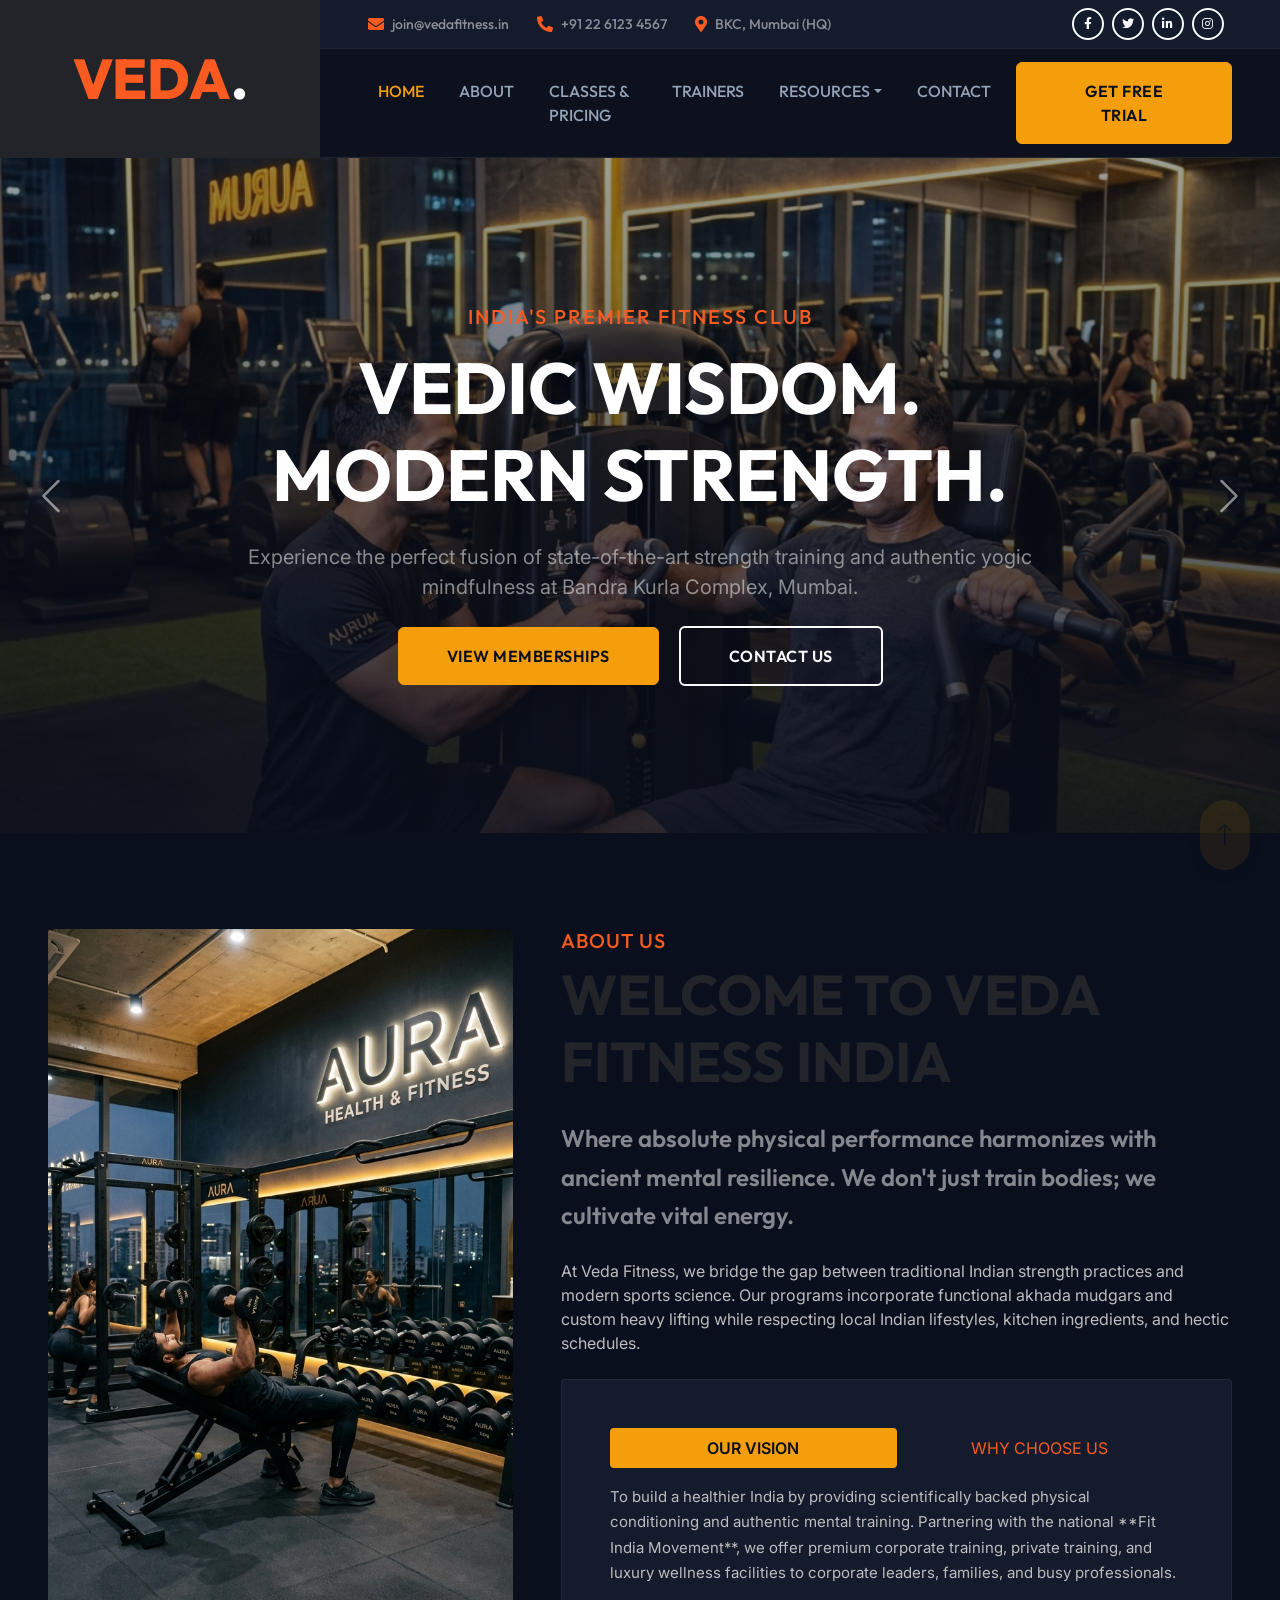
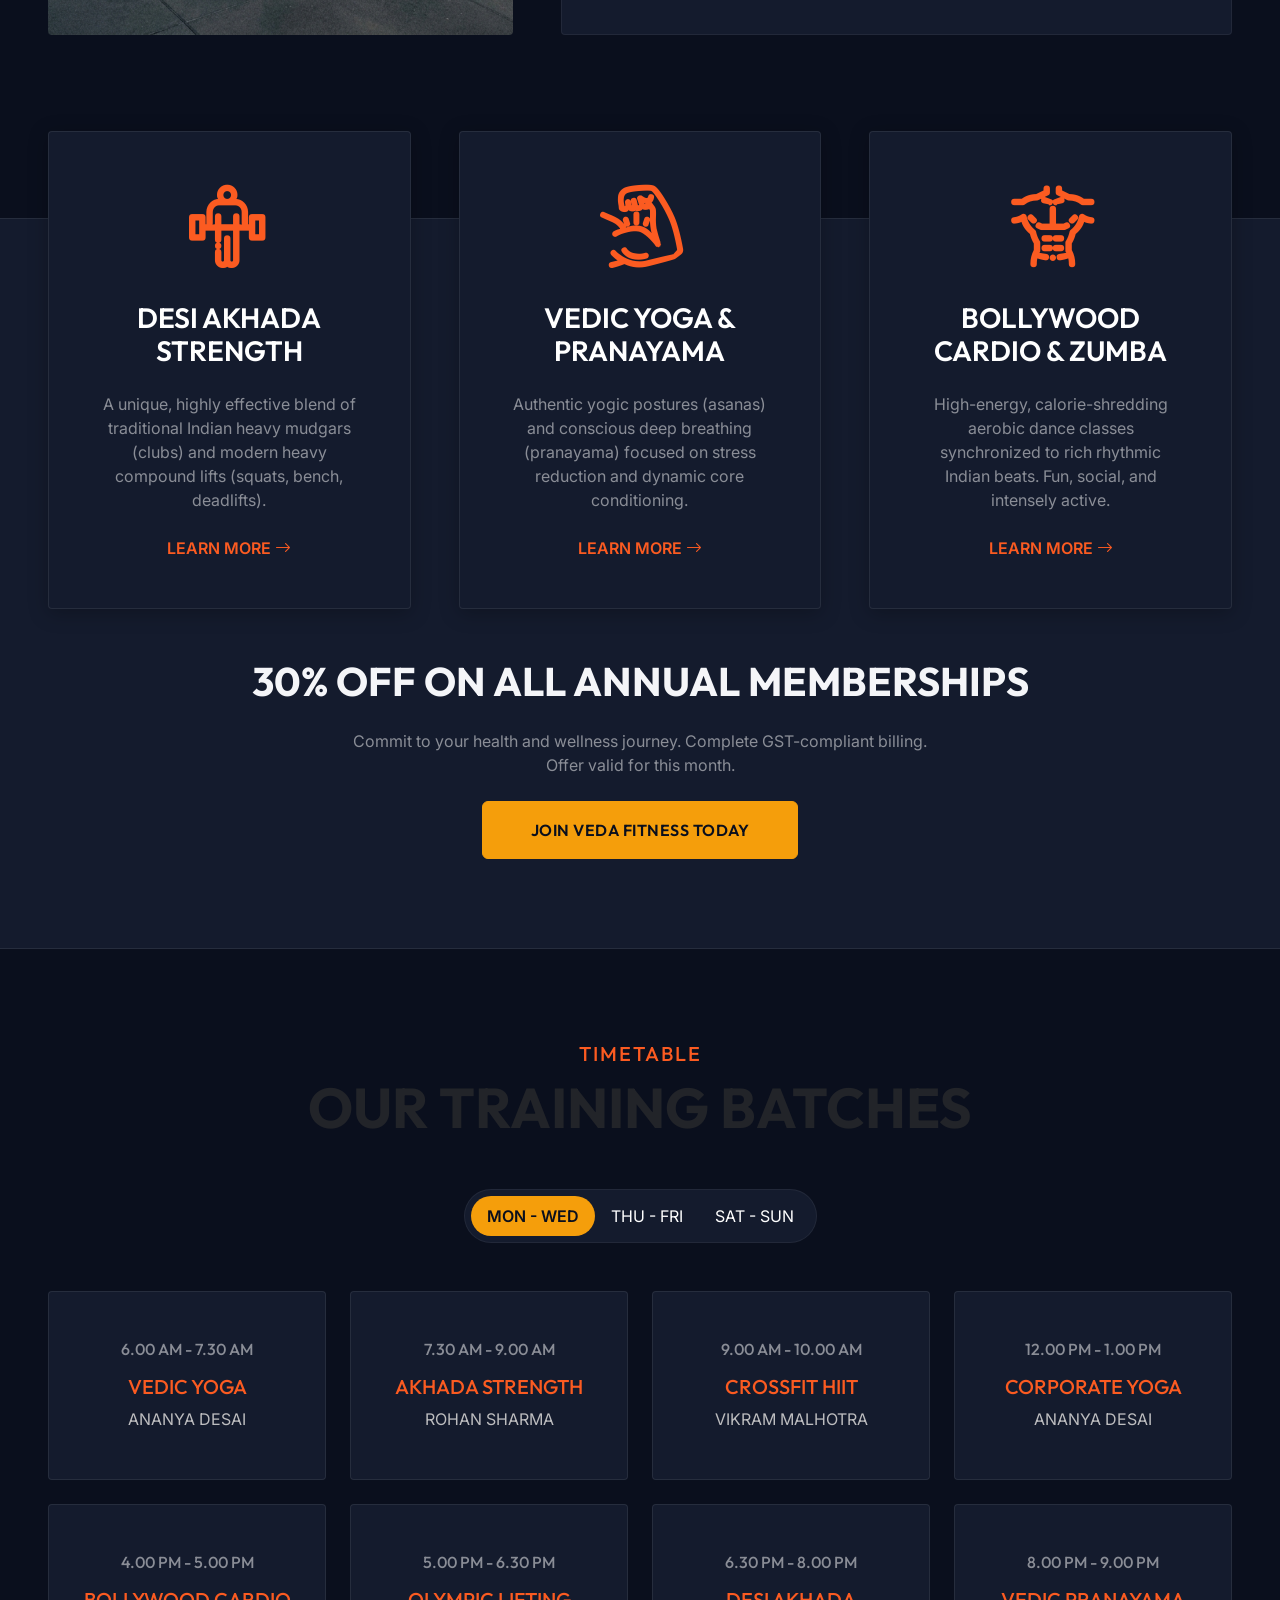
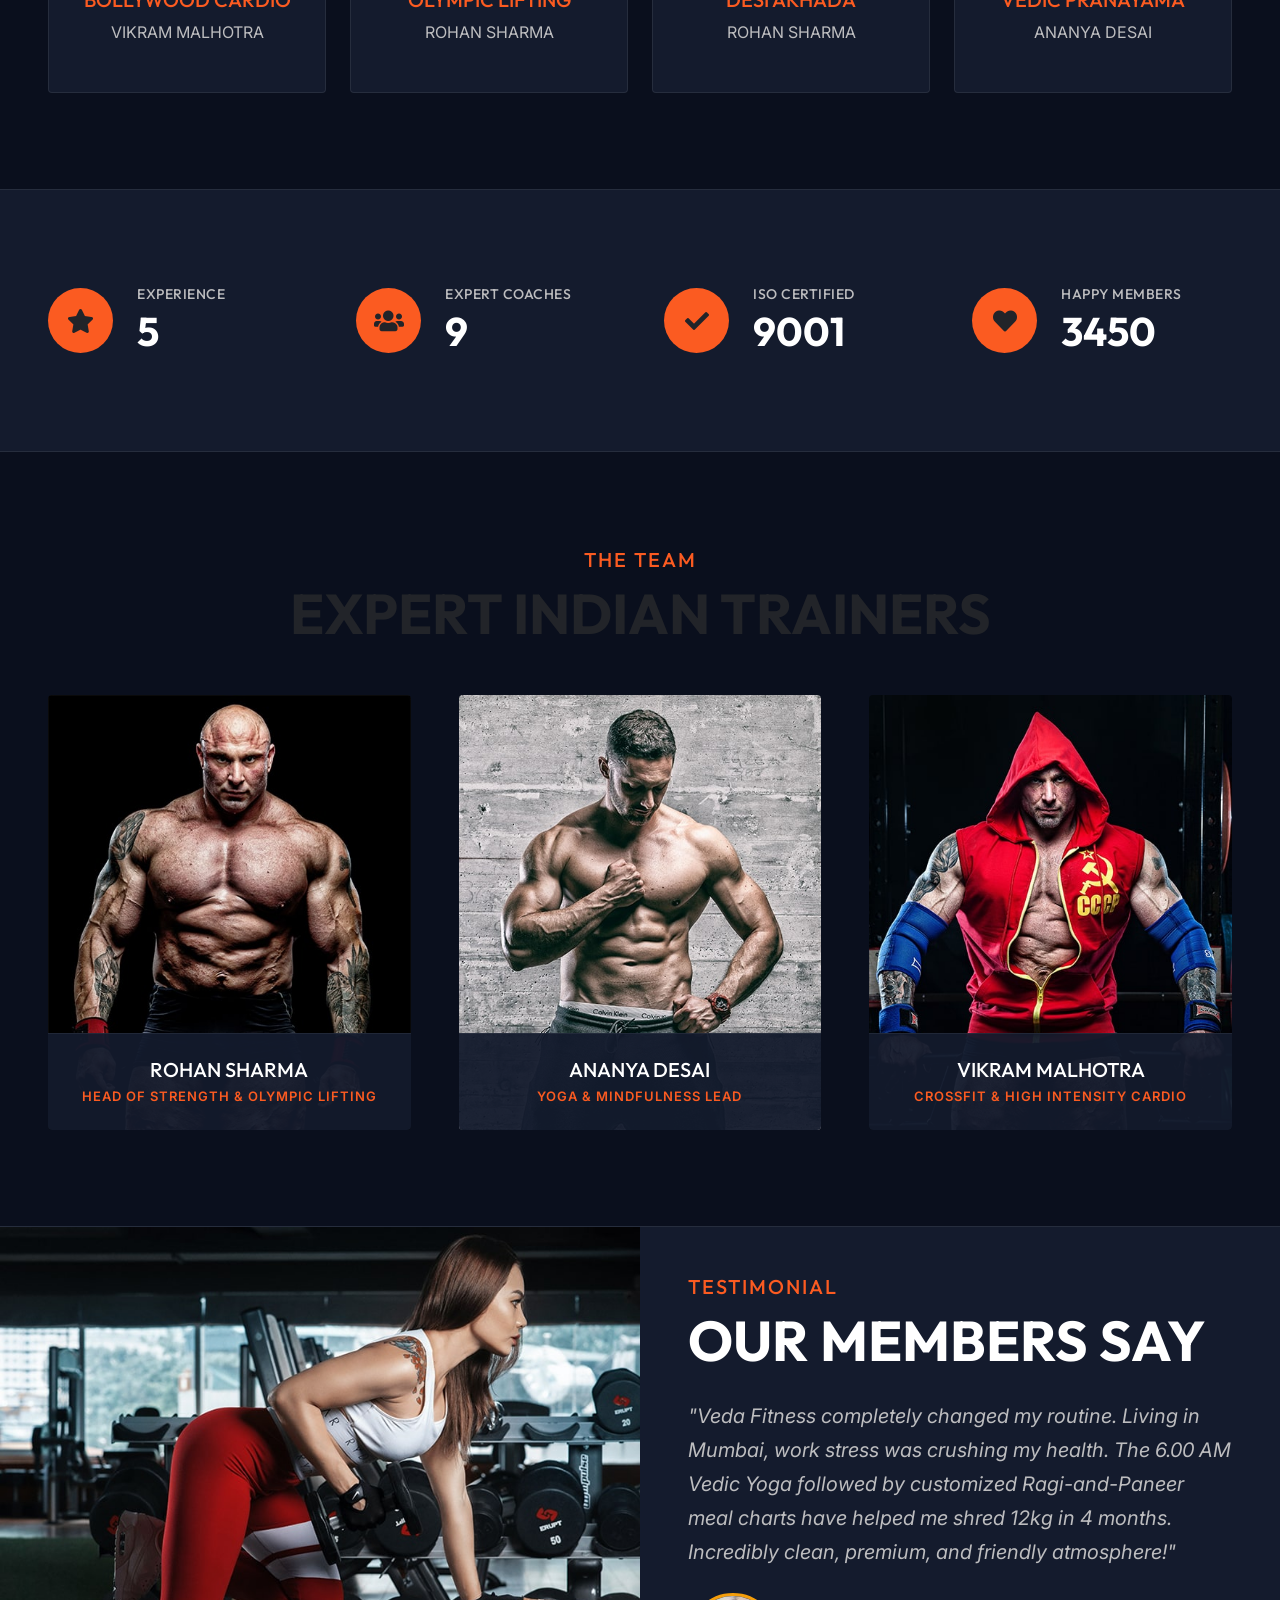
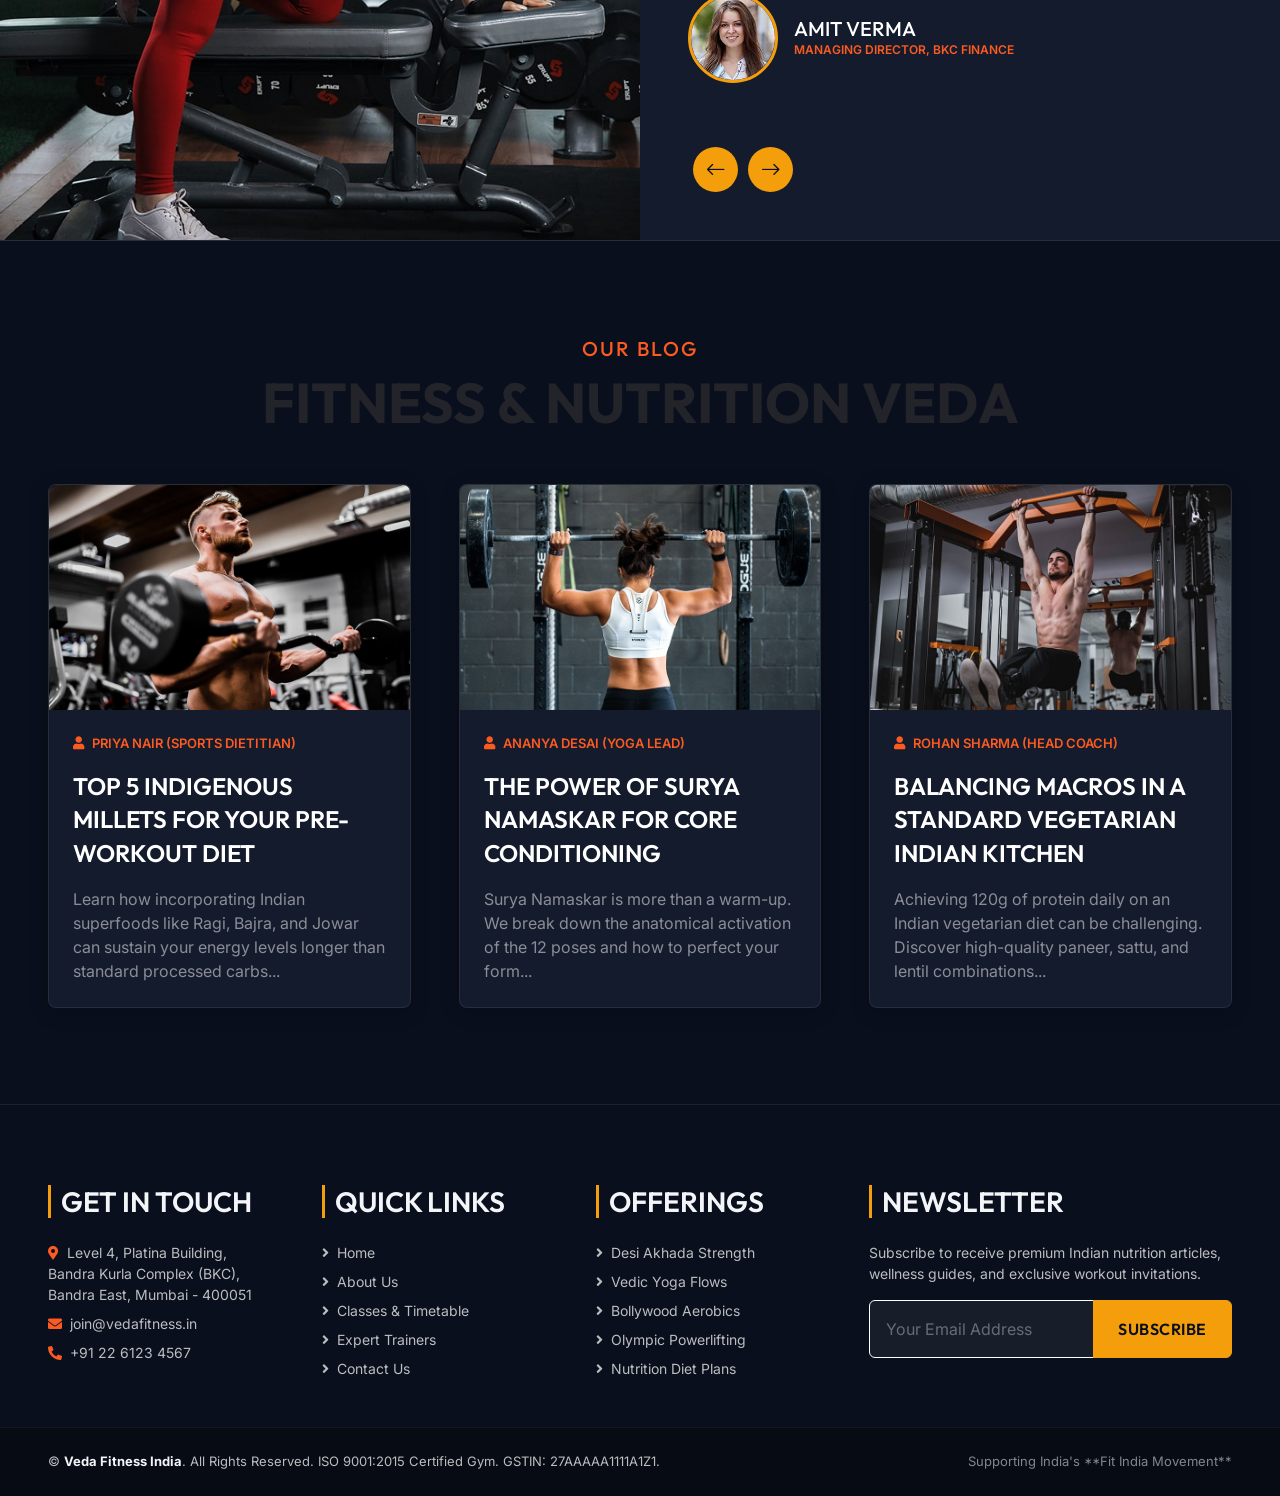
<file: index.html>
<!DOCTYPE html>
<html lang="en">

<head>
    <meta charset="utf-8">
    <title>Veda Fitness India - Premium Gym & Yoga Center BKC Mumbai</title>
    <meta content="width=device-width, initial-scale=1.0" name="viewport">
    <meta content="Veda Fitness, premium gym BKC Mumbai, Indiranagar Bangalore gym, luxury fitness club India, GST billing gym, ISO certified fitness, Indian diet plan, Akhada strength training, Vedic yoga, corporate wellness India" name="keywords">
    <meta content="Experience Veda Fitness India—Bandra Kurla Complex (BKC), Mumbai's premier luxury fitness club. Blending state-of-the-art powerlifting, high-energy Bollywood cardio, and Vedic yoga with home-style Indian diet coaching. ISO 9001:2015 certified." name="description">

    <!-- Favicon -->
    <link href="img/favicon.ico" rel="icon">

    <!-- Google Web Fonts -->
    <link rel="preconnect" href="https://fonts.gstatic.com">
    <link href="https://fonts.googleapis.com/css2?family=Inter:wght@300;400;500;600;700&family=Outfit:wght@400;500;600;700;800;900&display=swap" rel="stylesheet"> 

    <!-- Icon Font Stylesheet -->
    <link href="https://cdnjs.cloudflare.com/ajax/libs/font-awesome/5.15.0/css/all.min.css" rel="stylesheet">
    <link href="https://cdn.jsdelivr.net/npm/bootstrap-icons@1.4.1/font/bootstrap-icons.css" rel="stylesheet">
    <link href="lib/flaticon/font/flaticon.css" rel="stylesheet">

    <!-- Libraries Stylesheet -->
    <link href="lib/owlcarousel/assets/owl.carousel.min.css" rel="stylesheet">

    <!-- Customized Bootstrap Stylesheet -->
    <link href="css/bootstrap.min.css" rel="stylesheet">

    <!-- Template Stylesheet -->
    <link href="css/style.css" rel="stylesheet">
</head>

<body>
    <!-- Header Start -->
    <div class="container-fluid bg-dark px-0">
        <div class="row gx-0">
            <div class="col-lg-3 bg-dark d-none d-lg-block">
                <a href="index.html" class="navbar-brand w-100 h-100 m-0 p-0 d-flex align-items-center justify-content-center">
                    <h1 class="m-0 display-4 text-primary text-uppercase">Veda<span style="color: #FFFFFF;">.</span></h1>
                </a>
            </div>
            <div class="col-lg-9">
                <div class="row gx-0 bg-secondary d-none d-lg-flex" style="background-color: #141B2D !important; border-bottom: 1px solid rgba(255,255,255,0.05);">
                    <div class="col-lg-7 px-5 text-start">
                        <div class="h-100 d-inline-flex align-items-center py-2 me-4">
                            <i class="fa fa-envelope text-primary me-2"></i>
                            <h6 class="mb-0 text-white-50" style="font-size: 14px;">join@vedafitness.in</h6>
                        </div>
                        <div class="h-100 d-inline-flex align-items-center py-2 me-4">
                            <i class="fa fa-phone-alt text-primary me-2"></i>
                            <h6 class="mb-0 text-white-50" style="font-size: 14px;">+91 22 6123 4567</h6>
                        </div>
                        <div class="h-100 d-inline-flex align-items-center py-2">
                            <i class="fa fa-map-marker-alt text-primary me-2"></i>
                            <h6 class="mb-0 text-white-50" style="font-size: 14px;">BKC, Mumbai (HQ)</h6>
                        </div>
                    </div>
                    <div class="col-lg-5 px-5 text-end">
                        <div class="d-inline-flex align-items-center py-2">
                            <a class="btn btn-light btn-square rounded-circle me-2" href="" style="width: 32px; height: 32px; font-size: 12px;">
                                <i class="fab fa-facebook-f"></i>
                            </a>
                            <a class="btn btn-light btn-square rounded-circle me-2" href="" style="width: 32px; height: 32px; font-size: 12px;">
                                <i class="fab fa-twitter"></i>
                            </a>
                            <a class="btn btn-light btn-square rounded-circle me-2" href="" style="width: 32px; height: 32px; font-size: 12px;">
                                <i class="fab fa-linkedin-in"></i>
                            </a>
                            <a class="btn btn-light btn-square rounded-circle me-2" href="" style="width: 32px; height: 32px; font-size: 12px;">
                                <i class="fab fa-instagram"></i>
                            </a>
                        </div>
                    </div>
                </div>
                <nav class="navbar navbar-expand-lg bg-dark navbar-dark p-3 p-lg-0 px-lg-5">
                    <a href="index.html" class="navbar-brand d-block d-lg-none">
                        <h1 class="m-0 display-4 text-primary text-uppercase">Veda<span style="color: #FFFFFF;">.</span></h1>
                    </a>
                    <button type="button" class="navbar-toggler" data-bs-toggle="collapse" data-bs-target="#navbarCollapse">
                        <span class="navbar-toggler-icon"></span>
                    </button>
                    <div class="collapse navbar-collapse justify-content-between" id="navbarCollapse">
                        <div class="navbar-nav mr-auto py-0">
                            <a href="index.html" class="nav-item nav-link active">Home</a>
                            <a href="about.html" class="nav-item nav-link">About</a>
                            <a href="class.html" class="nav-item nav-link">Classes & Pricing</a>
                            <a href="team.html" class="nav-item nav-link">Trainers</a>
                            <div class="nav-item dropdown">
                                <a href="#" class="nav-link dropdown-toggle" data-bs-toggle="dropdown">Resources</a>
                                <div class="dropdown-menu rounded-0 m-0" style="background-color: #141B2D; border: 1px solid rgba(255,255,255,0.08);">
                                    <a href="blog.html" class="dropdown-item text-white-50">Fitness Blog</a>
                                    <a href="testimonial.html" class="dropdown-item text-white-50">Success Stories</a>
                                </div>
                            </div>
                            <a href="contact.html" class="nav-item nav-link">Contact</a>
                        </div>
                        <a href="contact.html" class="btn btn-primary py-md-3 px-md-5 d-none d-lg-block">Get Free Trial</a>
                    </div>
                </nav>
            </div>
        </div>
    </div>
    <!-- Header End -->


    <!-- Carousel Start -->
    <div class="container-fluid p-0 mb-5">
        <div id="header-carousel" class="carousel slide" data-bs-ride="carousel">
            <div class="carousel-inner">
                <div class="carousel-item active">
                    <img class="w-100" src="img/carousel-1.png" alt="Veda Fitness Mumbai Gym">
                    <div class="carousel-caption d-flex flex-column align-items-center justify-content-center">
                        <div class="p-3" style="max-width: 900px;">
                            <h5 class="text-primary text-uppercase mb-3" style="letter-spacing: 2px; font-weight: 600;">India's Premier Fitness Club</h5>
                            <h1 class="display-2 text-white text-uppercase mb-md-4" style="font-weight: 900;">Vedic Wisdom. Modern Strength.</h1>
                            <p class="text-white-50 fs-5 mb-4 d-none d-md-block">Experience the perfect fusion of state-of-the-art strength training and authentic yogic mindfulness at Bandra Kurla Complex, Mumbai.</p>
                            <a href="class.html" class="btn btn-primary py-md-3 px-md-5 me-3">View Memberships</a>
                            <a href="contact.html" class="btn btn-light py-md-3 px-md-5">Contact Us</a>
                        </div>
                    </div>
                </div>
                <div class="carousel-item">
                    <img class="w-100" src="img/carousel-2.png" alt="Yoga Studio Indiranagar Bangalore">
                    <div class="carousel-caption d-flex flex-column align-items-center justify-content-center">
                        <div class="p-3" style="max-width: 900px;">
                            <h5 class="text-primary text-uppercase mb-3" style="letter-spacing: 2px; font-weight: 600;">Traditional Alignment & Yoga</h5>
                            <h1 class="display-2 text-white text-uppercase mb-md-4" style="font-weight: 900;">Reclaim Balance with Vedic Yoga</h1>
                            <p class="text-white-50 fs-5 mb-4 d-none d-md-block">Breathe, align, and strengthen your core with customized corporate stress-relief programs and authentic Himalayan breathwork.</p>
                            <a href="class.html" class="btn btn-primary py-md-3 px-md-5 me-3">Book A Class</a>
                            <a href="contact.html" class="btn btn-light py-md-3 px-md-5">Locate Studio</a>
                        </div>
                    </div>
                </div>
            </div>
            <button class="carousel-control-prev" type="button" data-bs-target="#header-carousel"
                data-bs-slide="prev">
                <span class="carousel-control-prev-icon" aria-hidden="true"></span>
                <span class="visually-hidden">Previous</span>
            </button>
            <button class="carousel-control-next" type="button" data-bs-target="#header-carousel"
                data-bs-slide="next">
                <span class="carousel-control-next-icon" aria-hidden="true"></span>
                <span class="visually-hidden">Next</span>
            </button>
        </div>
    </div>
    <!-- Carousel End -->


    <!-- About Start -->
    <div class="container-fluid p-5">
        <div class="row gx-5">
            <div class="col-lg-5 mb-5 mb-lg-0" style="min-height: 500px;">
                <div class="position-relative h-100">
                    <img class="position-absolute w-100 h-100 rounded" src="img/about.png" style="object-fit: cover;" alt="Veda Boutique Gym Settings">
                </div>
            </div>
            <div class="col-lg-7">
                <div class="mb-4">
                    <h5 class="text-primary text-uppercase" style="letter-spacing: 1px; font-weight: 600;">About Us</h5>
                    <h1 class="display-4 text-uppercase mb-0" style="font-weight: 800;">Welcome to Veda Fitness India</h1>
                </div>
                <h4 class="text-white-50 mb-4" style="font-weight: 400; line-height: 1.6;">Where absolute physical performance harmonizes with ancient mental resilience. We don't just train bodies; we cultivate vital energy.</h4>
                <p class="mb-4 text-secondary">At Veda Fitness, we bridge the gap between traditional Indian strength practices and modern sports science. Our programs incorporate functional akhada mudgars and custom heavy lifting while respecting local Indian lifestyles, kitchen ingredients, and hectic schedules.</p>
                <div class="rounded p-4 p-md-5" style="background-color: #141B2D; border: 1px solid rgba(255,255,255,0.06);">
                    <ul class="nav nav-pills justify-content-between mb-3" id="about-tabs" role="tablist">
                        <li class="nav-item w-50" role="presentation">
                            <a class="nav-link text-uppercase text-center w-100 active" data-bs-toggle="pill" href="#pills-1" role="tab" aria-selected="true">Our Vision</a>
                        </li>
                        <li class="nav-item w-50" role="presentation">
                            <a class="nav-link text-uppercase text-center w-100" data-bs-toggle="pill" href="#pills-2" role="tab" aria-selected="false">Why Choose Us</a>
                        </li>
                    </ul>
                    <div class="tab-content" id="about-tabs-content">
                        <div class="tab-pane fade show active" id="pills-1" role="tabpanel">
                            <p class="text-secondary mb-0" style="font-size: 15px; line-height: 1.7;">To build a healthier India by providing scientifically backed physical conditioning and authentic mental training. Partnering with the national **Fit India Movement**, we offer premium corporate training, private training, and luxury wellness facilities to corporate leaders, families, and busy professionals.</p>
                        </div>
                        <div class="tab-pane fade" id="pills-2" role="tabpanel">
                            <p class="text-secondary mb-0" style="font-size: 15px; line-height: 1.7;">We stand apart through our comprehensive wellness approach. We are **ISO 9001:2015 certified**, strictly GST-compliant, and emphasize clean, hygienic training settings. Our nutrition coaches specialize in **Indian Home-Cooked Diet Plans** utilizing indigenous superfoods like ragi, jowar, paneer, and local lentils.</p>
                        </div>
                    </div>
                </div>
            </div>
        </div>
    </div>
    <!-- About End -->


    <!-- Programe Start -->
    <div class="container-fluid programe position-relative px-5 mt-5" style="margin-bottom: 135px;">
        <div class="row g-5 gb-5">
            <div class="col-lg-4 col-md-6">
                <div class="bg-light-custom rounded text-center p-5">
                    <i class="flaticon-barbell display-1 text-primary mb-4 d-block"></i>
                    <h3 class="text-uppercase my-4 text-white">Desi Akhada Strength</h3>
                    <p class="text-white-50 mb-4">A unique, highly effective blend of traditional Indian heavy mudgars (clubs) and modern heavy compound lifts (squats, bench, deadlifts).</p>
                    <a class="text-uppercase text-primary" href="class.html" style="font-weight: 600;">Learn More <i class="bi bi-arrow-right"></i></a>
                </div>
            </div>
            <div class="col-lg-4 col-md-6">
                <div class="bg-light-custom rounded text-center p-5">
                    <i class="flaticon-bodybuilding display-1 text-primary mb-4 d-block"></i>
                    <h3 class="text-uppercase my-4 text-white">Vedic Yoga & Pranayama</h3>
                    <p class="text-white-50 mb-4">Authentic yogic postures (asanas) and conscious deep breathing (pranayama) focused on stress reduction and dynamic core conditioning.</p>
                    <a class="text-uppercase text-primary" href="class.html" style="font-weight: 600;">Learn More <i class="bi bi-arrow-right"></i></a>
                </div>
            </div>
            <div class="col-lg-4 col-md-6">
                <div class="bg-light-custom rounded text-center p-5">
                    <i class="flaticon-six-pack display-1 text-primary mb-4 d-block"></i>
                    <h3 class="text-uppercase my-4 text-white">Bollywood Cardio & Zumba</h3>
                    <p class="text-white-50 mb-4">High-energy, calorie-shredding aerobic dance classes synchronized to rich rhythmic Indian beats. Fun, social, and intensely active.</p>
                    <a class="text-uppercase text-primary" href="class.html" style="font-weight: 600;">Learn More <i class="bi bi-arrow-right"></i></a>
                </div>
            </div>
            <div class="col-lg-12 col-md-6 text-center mt-5">
                <h1 class="text-uppercase text-light mb-4" style="font-weight: 800;">30% Off On All Annual Memberships</h1>
                <p class="text-white-50 mb-4 mx-auto" style="max-width: 600px;">Commit to your health and wellness journey. Complete GST-compliant billing. Offer valid for this month.</p>
                <a href="contact.html" class="btn btn-primary py-3 px-5">Join Veda Fitness Today</a>
            </div>
        </div>
    </div>
    <!-- Programe End -->


    <!-- Class Timetable Start -->
    <div class="container-fluid p-5">
        <div class="mb-5 text-center">
            <h5 class="text-primary text-uppercase" style="letter-spacing: 2px; font-weight: 600;">Timetable</h5>
            <h1 class="display-4 text-uppercase mb-0" style="font-weight: 800;">Our Training Batches</h1>
        </div>
        <div class="tab-class text-center">
            <ul class="nav nav-pills d-inline-flex justify-content-center bg-dark text-uppercase rounded-pill mb-5" style="background-color: #141B2D !important; padding: 6px; border: 1px solid rgba(255,255,255,0.06);">
                <li class="nav-item">
                    <a class="nav-link rounded-pill text-white active" data-bs-toggle="pill" href="#tab-1">Mon - Wed</a>
                </li>
                <li class="nav-item">
                    <a class="nav-link rounded-pill text-white" data-bs-toggle="pill" href="#tab-2">Thu - Fri</a>
                </li>
                <li class="nav-item">
                    <a class="nav-link rounded-pill text-white" data-bs-toggle="pill" href="#tab-3">Sat - Sun</a>
                </li>
            </ul>
            <div class="tab-content">
                <div id="tab-1" class="tab-pane fade show p-0 active">
                    <div class="row g-4">
                        <div class="col-lg-3 col-md-4 col-sm-6">
                            <div class="bg-dark-custom rounded text-center py-5 px-3">
                                <h6 class="text-uppercase text-white-50 mb-3">6.00 AM - 7.30 AM</h6>
                                <h5 class="text-uppercase text-primary" style="font-weight: 700;">Vedic Yoga</h5>
                                <p class="text-uppercase text-secondary mb-0">Ananya Desai</p>
                            </div>
                        </div>
                        <div class="col-lg-3 col-md-4 col-sm-6">
                            <div class="bg-dark-custom rounded text-center py-5 px-3">
                                <h6 class="text-uppercase text-white-50 mb-3">7.30 AM - 9.00 AM</h6>
                                <h5 class="text-uppercase text-primary" style="font-weight: 700;">Akhada Strength</h5>
                                <p class="text-uppercase text-secondary mb-0">Rohan Sharma</p>
                            </div>
                        </div>
                        <div class="col-lg-3 col-md-4 col-sm-6">
                            <div class="bg-dark-custom rounded text-center py-5 px-3">
                                <h6 class="text-uppercase text-white-50 mb-3">9.00 AM - 10.00 AM</h6>
                                <h5 class="text-uppercase text-primary" style="font-weight: 700;">Crossfit HIIT</h5>
                                <p class="text-uppercase text-secondary mb-0">Vikram Malhotra</p>
                            </div>
                        </div>
                        <div class="col-lg-3 col-md-4 col-sm-6">
                            <div class="bg-dark-custom rounded text-center py-5 px-3">
                                <h6 class="text-uppercase text-white-50 mb-3">12.00 PM - 1.00 PM</h6>
                                <h5 class="text-uppercase text-primary" style="font-weight: 700;">Corporate Yoga</h5>
                                <p class="text-uppercase text-secondary mb-0">Ananya Desai</p>
                            </div>
                        </div>
                        <div class="col-lg-3 col-md-4 col-sm-6">
                            <div class="bg-dark-custom rounded text-center py-5 px-3">
                                <h6 class="text-uppercase text-white-50 mb-3">4.00 PM - 5.00 PM</h6>
                                <h5 class="text-uppercase text-primary" style="font-weight: 700;">Bollywood Cardio</h5>
                                <p class="text-uppercase text-secondary mb-0">Vikram Malhotra</p>
                            </div>
                        </div>
                        <div class="col-lg-3 col-md-4 col-sm-6">
                            <div class="bg-dark-custom rounded text-center py-5 px-3">
                                <h6 class="text-uppercase text-white-50 mb-3">5.00 PM - 6.30 PM</h6>
                                <h5 class="text-uppercase text-primary" style="font-weight: 700;">Olympic Lifting</h5>
                                <p class="text-uppercase text-secondary mb-0">Rohan Sharma</p>
                            </div>
                        </div>
                        <div class="col-lg-3 col-md-4 col-sm-6">
                            <div class="bg-dark-custom rounded text-center py-5 px-3">
                                <h6 class="text-uppercase text-white-50 mb-3">6.30 PM - 8.00 PM</h6>
                                <h5 class="text-uppercase text-primary" style="font-weight: 700;">Desi Akhada</h5>
                                <p class="text-uppercase text-secondary mb-0">Rohan Sharma</p>
                            </div>
                        </div>
                        <div class="col-lg-3 col-md-4 col-sm-6">
                            <div class="bg-dark-custom rounded text-center py-5 px-3">
                                <h6 class="text-uppercase text-white-50 mb-3">8.00 PM - 9.00 PM</h6>
                                <h5 class="text-uppercase text-primary" style="font-weight: 700;">Vedic Pranayama</h5>
                                <p class="text-uppercase text-secondary mb-0">Ananya Desai</p>
                            </div>
                        </div>
                    </div>
                </div>
                <div id="tab-2" class="tab-pane fade p-0">
                    <div class="row g-4">
                        <div class="col-lg-3 col-md-4 col-sm-6">
                            <div class="bg-dark-custom rounded text-center py-5 px-3">
                                <h6 class="text-uppercase text-white-50 mb-3">6.00 AM - 7.30 AM</h6>
                                <h5 class="text-uppercase text-primary" style="font-weight: 700;">Vedic Yoga</h5>
                                <p class="text-uppercase text-secondary mb-0">Ananya Desai</p>
                            </div>
                        </div>
                        <div class="col-lg-3 col-md-4 col-sm-6">
                            <div class="bg-dark-custom rounded text-center py-5 px-3">
                                <h6 class="text-uppercase text-white-50 mb-3">7.30 AM - 9.00 AM</h6>
                                <h5 class="text-uppercase text-primary" style="font-weight: 700;">Akhada Strength</h5>
                                <p class="text-uppercase text-secondary mb-0">Rohan Sharma</p>
                            </div>
                        </div>
                        <div class="col-lg-3 col-md-4 col-sm-6">
                            <div class="bg-dark-custom rounded text-center py-5 px-3">
                                <h6 class="text-uppercase text-white-50 mb-3">9.00 AM - 10.00 AM</h6>
                                <h5 class="text-uppercase text-primary" style="font-weight: 700;">Crossfit HIIT</h5>
                                <p class="text-uppercase text-secondary mb-0">Vikram Malhotra</p>
                            </div>
                        </div>
                        <div class="col-lg-3 col-md-4 col-sm-6">
                            <div class="bg-dark-custom rounded text-center py-5 px-3">
                                <h6 class="text-uppercase text-white-50 mb-3">4.00 PM - 5.00 PM</h6>
                                <h5 class="text-uppercase text-primary" style="font-weight: 700;">Bollywood Cardio</h5>
                                <p class="text-uppercase text-secondary mb-0">Vikram Malhotra</p>
                            </div>
                        </div>
                        <div class="col-lg-3 col-md-4 col-sm-6">
                            <div class="bg-dark-custom rounded text-center py-5 px-3">
                                <h6 class="text-uppercase text-white-50 mb-3">5.00 PM - 6.30 PM</h6>
                                <h5 class="text-uppercase text-primary" style="font-weight: 700;">Olympic Lifting</h5>
                                <p class="text-uppercase text-secondary mb-0">Rohan Sharma</p>
                            </div>
                        </div>
                        <div class="col-lg-3 col-md-4 col-sm-6">
                            <div class="bg-dark-custom rounded text-center py-5 px-3">
                                <h6 class="text-uppercase text-white-50 mb-3">6.30 PM - 8.00 PM</h6>
                                <h5 class="text-uppercase text-primary" style="font-weight: 700;">Desi Akhada</h5>
                                <p class="text-uppercase text-secondary mb-0">Rohan Sharma</p>
                            </div>
                        </div>
                    </div>
                </div>
                <div id="tab-3" class="tab-pane fade p-0">
                    <div class="row g-4">
                        <div class="col-lg-3 col-md-4 col-sm-6">
                            <div class="bg-dark-custom rounded text-center py-5 px-3">
                                <h6 class="text-uppercase text-white-50 mb-3">7.00 AM - 8.30 AM</h6>
                                <h5 class="text-uppercase text-primary" style="font-weight: 700;">Asana alignment</h5>
                                <p class="text-uppercase text-secondary mb-0">Ananya Desai</p>
                            </div>
                        </div>
                        <div class="col-lg-3 col-md-4 col-sm-6">
                            <div class="bg-dark-custom rounded text-center py-5 px-3">
                                <h6 class="text-uppercase text-white-50 mb-3">9.00 AM - 10.30 AM</h6>
                                <h5 class="text-uppercase text-primary" style="font-weight: 700;">Powerlifting Club</h5>
                                <p class="text-uppercase text-secondary mb-0">Rohan Sharma</p>
                            </div>
                        </div>
                        <div class="col-lg-3 col-md-4 col-sm-6">
                            <div class="bg-dark-custom rounded text-center py-5 px-3">
                                <h6 class="text-uppercase text-white-50 mb-3">4.00 PM - 5.30 PM</h6>
                                <h5 class="text-uppercase text-primary" style="font-weight: 700;">Bollywood Aerobics</h5>
                                <p class="text-uppercase text-secondary mb-0">Vikram Malhotra</p>
                            </div>
                        </div>
                        <div class="col-lg-3 col-md-4 col-sm-6">
                            <div class="bg-dark-custom rounded text-center py-5 px-3">
                                <h6 class="text-uppercase text-white-50 mb-3">6.00 PM - 7.00 PM</h6>
                                <h5 class="text-uppercase text-primary" style="font-weight: 700;">Flexibility Flows</h5>
                                <p class="text-uppercase text-secondary mb-0">Ananya Desai</p>
                            </div>
                        </div>
                    </div>
                </div>
            </div>
        </div>
    </div>
    <!-- Class Timetable End -->
    

    <!-- Facts Start -->
    <div class="container-fluid bg-dark facts p-5 my-5" style="border-top: 1px solid var(--border-color); border-bottom: 1px solid var(--border-color); background-color: #141B2D !important;">
        <div class="row gx-5 gy-4 py-5">
            <div class="col-lg-3 col-md-6">
                <div class="d-flex align-items-center">
                    <div class="bg-primary rounded-circle d-flex align-items-center justify-content-center mb-0" style="width: 65px; height: 65px; min-width: 65px;">
                        <i class="fa fa-star fs-4 text-dark"></i>
                    </div>
                    <div class="ps-4">
                        <h5 class="text-secondary text-uppercase mb-1" style="font-size: 14px; letter-spacing: 0.5px;">Experience</h5>
                        <h1 class="display-6 text-white mb-0" data-toggle="counter-up" style="font-weight: 800;">15</h1>
                    </div>
                </div>
            </div>
            <div class="col-lg-3 col-md-6">
                <div class="d-flex align-items-center">
                    <div class="bg-primary rounded-circle d-flex align-items-center justify-content-center mb-0" style="width: 65px; height: 65px; min-width: 65px;">
                        <i class="fa fa-users fs-4 text-dark"></i>
                    </div>
                    <div class="ps-4">
                        <h5 class="text-secondary text-uppercase mb-1" style="font-size: 14px; letter-spacing: 0.5px;">Expert Coaches</h5>
                        <h1 class="display-6 text-white mb-0" data-toggle="counter-up" style="font-weight: 800;">25</h1>
                    </div>
                </div>
            </div>
            <div class="col-lg-3 col-md-6">
                <div class="d-flex align-items-center">
                    <div class="bg-primary rounded-circle d-flex align-items-center justify-content-center mb-0" style="width: 65px; height: 65px; min-width: 65px;">
                        <i class="fa fa-check fs-4 text-dark"></i>
                    </div>
                    <div class="ps-4">
                        <h5 class="text-secondary text-uppercase mb-1" style="font-size: 14px; letter-spacing: 0.5px;">ISO Certified</h5>
                        <h1 class="display-6 text-white mb-0" style="font-weight: 800;">9001</h1>
                    </div>
                </div>
            </div>
            <div class="col-lg-3 col-md-6">
                <div class="d-flex align-items-center">
                    <div class="bg-primary rounded-circle d-flex align-items-center justify-content-center mb-0" style="width: 65px; height: 65px; min-width: 65px;">
                        <i class="fa fa-heart fs-4 text-dark"></i>
                    </div>
                    <div class="ps-4">
                        <h5 class="text-secondary text-uppercase mb-1" style="font-size: 14px; letter-spacing: 0.5px;">Happy Members</h5>
                        <h1 class="display-6 text-white mb-0" data-toggle="counter-up" style="font-weight: 800;">10000</h1>
                    </div>
                </div>
            </div>
        </div>
    </div>
    <!-- Facts End -->


    <!-- Team Start -->
    <div class="container-fluid p-5">
        <div class="mb-5 text-center">
            <h5 class="text-primary text-uppercase" style="letter-spacing: 2px; font-weight: 600;">The Team</h5>
            <h1 class="display-4 text-uppercase mb-0" style="font-weight: 800;">Expert Indian Trainers</h1>
        </div>
        <div class="row g-5">
            <div class="col-lg-4 col-md-6">
                <div class="team-item position-relative">
                    <div class="position-relative overflow-hidden rounded">
                        <img class="img-fluid w-100" src="img/team-1.jpg" alt="Rohan Sharma - Strength Coach">
                        <div class="team-overlay">
                            <div class="d-flex align-items-center justify-content-start">
                                <a class="btn btn-light btn-square rounded-circle mx-1" href="#"><i class="fab fa-twitter"></i></a>
                                <a class="btn btn-light btn-square rounded-circle mx-1" href="#"><i class="fab fa-instagram"></i></a>
                                <a class="btn btn-light btn-square rounded-circle mx-1" href="#"><i class="fab fa-linkedin-in"></i></a>
                            </div>
                        </div>
                    </div>
                    <div class="position-absolute start-0 bottom-0 w-100 rounded-bottom text-center p-4" style="background: rgba(20, 27, 45, 0.95); border-top: 1px solid rgba(255,255,255,0.06);">
                        <h5 class="text-uppercase text-white" style="font-weight: 700; margin-bottom: 5px;">Rohan Sharma</h5>
                        <p class="text-uppercase text-primary m-0" style="font-size: 13px; font-weight: 600; letter-spacing: 1px;">Head of Strength & Olympic Lifting</p>
                    </div>
                </div>
            </div>
            <div class="col-lg-4 col-md-6">
                <div class="team-item position-relative">
                    <div class="position-relative overflow-hidden rounded">
                        <img class="img-fluid w-100" src="img/team-2.jpg" alt="Ananya Desai - Yoga Lead">
                        <div class="team-overlay">
                            <div class="d-flex align-items-center justify-content-start">
                                <a class="btn btn-light btn-square rounded-circle mx-1" href="#"><i class="fab fa-twitter"></i></a>
                                <a class="btn btn-light btn-square rounded-circle mx-1" href="#"><i class="fab fa-instagram"></i></a>
                                <a class="btn btn-light btn-square rounded-circle mx-1" href="#"><i class="fab fa-linkedin-in"></i></a>
                            </div>
                        </div>
                    </div>
                    <div class="position-absolute start-0 bottom-0 w-100 rounded-bottom text-center p-4" style="background: rgba(20, 27, 45, 0.95); border-top: 1px solid rgba(255,255,255,0.06);">
                        <h5 class="text-uppercase text-white" style="font-weight: 700; margin-bottom: 5px;">Ananya Desai</h5>
                        <p class="text-uppercase text-primary m-0" style="font-size: 13px; font-weight: 600; letter-spacing: 1px;">Yoga & Mindfulness lead</p>
                    </div>
                </div>
            </div>
            <div class="col-lg-4 col-md-6">
                <div class="team-item position-relative">
                    <div class="position-relative overflow-hidden rounded">
                        <img class="img-fluid w-100" src="img/team-3.jpg" alt="Vikram Malhotra - CrossFit Coach">
                        <div class="team-overlay">
                            <div class="d-flex align-items-center justify-content-start">
                                <a class="btn btn-light btn-square rounded-circle mx-1" href="#"><i class="fab fa-twitter"></i></a>
                                <a class="btn btn-light btn-square rounded-circle mx-1" href="#"><i class="fab fa-instagram"></i></a>
                                <a class="btn btn-light btn-square rounded-circle mx-1" href="#"><i class="fab fa-linkedin-in"></i></a>
                            </div>
                        </div>
                    </div>
                    <div class="position-absolute start-0 bottom-0 w-100 rounded-bottom text-center p-4" style="background: rgba(20, 27, 45, 0.95); border-top: 1px solid rgba(255,255,255,0.06);">
                        <h5 class="text-uppercase text-white" style="font-weight: 700; margin-bottom: 5px;">Vikram Malhotra</h5>
                        <p class="text-uppercase text-primary m-0" style="font-size: 13px; font-weight: 600; letter-spacing: 1px;">CrossFit & High Intensity Cardio</p>
                    </div>
                </div>
            </div>
        </div>
    </div>
    <!-- Team End -->
    

    <!-- Testimonial Start -->
    <div class="container-fluid p-0 my-5" style="border-top: 1px solid var(--border-color); border-bottom: 1px solid var(--border-color); background-color: #141B2D;">
        <div class="row g-0">
            <div class="col-lg-6" style="min-height: 500px;">
                <div class="position-relative h-100">
                    <img class="position-absolute w-100 h-100" src="img/testimonial.jpg" style="object-fit: cover;" alt="Veda Fitness Transformations">
                </div>
            </div>
            <div class="col-lg-6 p-5 justify-content-center d-flex flex-column">
                <div class="mb-4">
                    <h5 class="text-primary text-uppercase" style="letter-spacing: 2px; font-weight: 600;">Testimonial</h5>
                    <h1 class="display-4 text-uppercase mb-0 text-white" style="font-weight: 800;">Our Members Say</h1>
                </div>
                <div class="owl-carousel testimonial-carousel">
                    <div class="testimonial-item">
                        <p class="fs-5 text-secondary mb-4" style="font-style: italic; line-height: 1.7;">"Veda Fitness completely changed my routine. Living in Mumbai, work stress was crushing my health. The 6.00 AM Vedic Yoga followed by customized Ragi-and-Paneer meal charts have helped me shred 12kg in 4 months. Incredibly clean, premium, and friendly atmosphere!"</p>
                        <div class="d-flex align-items-center">
                            <img class="img-fluid rounded-circle" src="img/testimonial-1.jpg" alt="Amit Verma Portrait">
                            <div class="ps-3">
                                <h5 class="text-uppercase text-white mb-0" style="font-weight: 700;">Amit Verma</h5>
                                <p class="text-primary text-uppercase m-0" style="font-size: 12px; font-weight: 600;">Managing Director, BKC Finance</p>
                            </div>
                        </div>
                    </div>
                    <div class="testimonial-item">
                        <p class="fs-5 text-secondary mb-4" style="font-style: italic; line-height: 1.7;">"The Desi Akhada strength sessions are amazing! I love how they combine modern compound lifting with traditional mudgar coordination. The coaches are extremely certified, explaining the 'why' behind every workout. Highly recommended for premium training in India!"</p>
                        <div class="d-flex align-items-center">
                            <img class="img-fluid rounded-circle" src="img/testimonial-2.jpg" alt="Priyanka Sen Portrait">
                            <div class="ps-3">
                                <h5 class="text-uppercase text-white mb-0" style="font-weight: 700;">Priyanka Sen</h5>
                                <p class="text-primary text-uppercase m-0" style="font-size: 12px; font-weight: 600;">Senior Software Architect, Indiranagar</p>
                            </div>
                        </div>
                    </div>
                </div>
            </div>
        </div>
    </div>
    <!-- Testimonial End -->


    <!-- Blog Start -->
    <div class="container-fluid p-5">
        <div class="mb-5 text-center">
            <h5 class="text-primary text-uppercase" style="letter-spacing: 2px; font-weight: 600;">Our Blog</h5>
            <h1 class="display-4 text-uppercase mb-0" style="font-weight: 800;">Fitness & Nutrition Veda</h1>
        </div>
        <div class="row g-5">
            <div class="col-lg-4 col-md-6">
                <div class="blog-item">
                    <div class="position-relative overflow-hidden">
                        <img class="img-fluid w-100" src="img/blog-1.jpg" alt="Indian Millets Diet Plan">
                    </div>
                    <div class="p-4">
                        <div class="d-flex mb-3">
                            <a class="text-uppercase text-primary me-3" href="" style="font-size: 13px; font-weight: 600;"><i class="fa fa-user me-2"></i>Priya Nair (Sports Dietitian)</a>
                        </div>
                        <h4 class="text-uppercase text-white mb-3" style="font-weight: 700; line-height: 1.4;"><a href="detail.html" class="text-white hover-gold">Top 5 Indigenous Millets For Your Pre-Workout Diet</a></h4>
                        <p class="text-white-50 mb-0">Learn how incorporating Indian superfoods like Ragi, Bajra, and Jowar can sustain your energy levels longer than standard processed carbs...</p>
                    </div>
                </div>
            </div>
            <div class="col-lg-4 col-md-6">
                <div class="blog-item">
                    <div class="position-relative overflow-hidden">
                        <img class="img-fluid w-100" src="img/blog-2.jpg" alt="Vedic Surya Namaskar Alignment">
                    </div>
                    <div class="p-4">
                        <div class="d-flex mb-3">
                            <a class="text-uppercase text-primary me-3" href="" style="font-size: 13px; font-weight: 600;"><i class="fa fa-user me-2"></i>Ananya Desai (Yoga Lead)</a>
                        </div>
                        <h4 class="text-uppercase text-white mb-3" style="font-weight: 700; line-height: 1.4;"><a href="detail.html" class="text-white hover-gold">The Power of Surya Namaskar for Core Conditioning</a></h4>
                        <p class="text-white-50 mb-0">Surya Namaskar is more than a warm-up. We break down the anatomical activation of the 12 poses and how to perfect your form...</p>
                    </div>
                </div>
            </div>
            <div class="col-lg-4 col-md-6">
                <div class="blog-item">
                    <div class="position-relative overflow-hidden">
                        <img class="img-fluid w-100" src="img/blog-3.jpg" alt="Indian High Protein Diet Gym">
                    </div>
                    <div class="p-4">
                        <div class="d-flex mb-3">
                            <a class="text-uppercase text-primary me-3" href="" style="font-size: 13px; font-weight: 600;"><i class="fa fa-user me-2"></i>Rohan Sharma (Head Coach)</a>
                        </div>
                        <h4 class="text-uppercase text-white mb-3" style="font-weight: 700; line-height: 1.4;"><a href="detail.html" class="text-white hover-gold">Balancing Macros in a Standard Vegetarian Indian Kitchen</a></h4>
                        <p class="text-white-50 mb-0">Achieving 120g of protein daily on an Indian vegetarian diet can be challenging. Discover high-quality paneer, sattu, and lentil combinations...</p>
                    </div>
                </div>
            </div>
        </div>
    </div>
    <!-- Blog End -->


    <!-- Footer Start -->
    <div class="container-fluid bg-dark text-secondary px-5 mt-5 footer-border-top" style="background-color: #0A0F1D !important; padding-top: 80px;">
        <div class="row gx-5">
            <div class="col-lg-8 col-md-6">
                <div class="row gx-5">
                    <div class="col-lg-4 col-md-12 mb-5">
                        <h3 class="text-uppercase text-light mb-4" style="font-weight: 700; border-left: 3px solid var(--primary); padding-left: 10px;">Get In Touch</h3>
                        <p class="mb-2" style="font-size: 14px;"><i class="fa fa-map-marker-alt text-primary me-2"></i>Level 4, Platina Building, Bandra Kurla Complex (BKC), Bandra East, Mumbai - 400051</p>
                        <p class="mb-2" style="font-size: 14px;"><i class="fa fa-envelope text-primary me-2"></i>join@vedafitness.in</p>
                        <p class="mb-0" style="font-size: 14px;"><i class="fa fa-phone-alt text-primary me-2"></i>+91 22 6123 4567</p>
                    </div>
                    <div class="col-lg-4 col-md-12 mb-5">
                        <h3 class="text-uppercase text-light mb-4" style="font-weight: 700; border-left: 3px solid var(--primary); padding-left: 10px;">Quick Links</h3>
                        <div class="d-flex flex-column justify-content-start">
                            <a class="text-secondary mb-2" href="index.html" style="font-size: 14px;"><i class="fa fa-angle-right me-2"></i>Home</a>
                            <a class="text-secondary mb-2" href="about.html" style="font-size: 14px;"><i class="fa fa-angle-right me-2"></i>About Us</a>
                            <a class="text-secondary mb-2" href="class.html" style="font-size: 14px;"><i class="fa fa-angle-right me-2"></i>Classes & Timetable</a>
                            <a class="text-secondary mb-2" href="team.html" style="font-size: 14px;"><i class="fa fa-angle-right me-2"></i>Expert Trainers</a>
                            <a class="text-secondary" href="contact.html" style="font-size: 14px;"><i class="fa fa-angle-right me-2"></i>Contact Us</a>
                        </div>
                    </div>
                    <div class="col-lg-4 col-md-12 mb-5">
                        <h3 class="text-uppercase text-light mb-4" style="font-weight: 700; border-left: 3px solid var(--primary); padding-left: 10px;">Offerings</h3>
                        <div class="d-flex flex-column justify-content-start">
                            <a class="text-secondary mb-2" href="class.html" style="font-size: 14px;"><i class="fa fa-angle-right me-2"></i>Desi Akhada Strength</a>
                            <a class="text-secondary mb-2" href="class.html" style="font-size: 14px;"><i class="fa fa-angle-right me-2"></i>Vedic Yoga Flows</a>
                            <a class="text-secondary mb-2" href="class.html" style="font-size: 14px;"><i class="fa fa-angle-right me-2"></i>Bollywood Aerobics</a>
                            <a class="text-secondary mb-2" href="class.html" style="font-size: 14px;"><i class="fa fa-angle-right me-2"></i>Olympic Powerlifting</a>
                            <a class="text-secondary" href="blog.html" style="font-size: 14px;"><i class="fa fa-angle-right me-2"></i>Nutrition Diet Plans</a>
                        </div>
                    </div>
                </div>
            </div>
            <div class="col-lg-4 col-md-6 mb-5">
                <h3 class="text-uppercase text-light mb-4" style="font-weight: 700; border-left: 3px solid var(--primary); padding-left: 10px;">Newsletter</h3>
                <p style="font-size: 14px;">Subscribe to receive premium Indian nutrition articles, wellness guides, and exclusive workout invitations.</p>
                <form action="">
                    <div class="input-group">
                        <input type="text" class="form-control border-white p-3" placeholder="Your Email Address" style="background-color: rgba(255,255,255,0.06); border: 1px solid rgba(255,255,255,0.15);">
                        <button class="btn btn-primary px-4">Subscribe</button>
                    </div>
                </form>
            </div>
        </div>
    </div>
    <div class="container-fluid py-4 py-lg-0 px-5" style="background: #070B14; border-top: 1px solid rgba(255,255,255,0.05);">
        <div class="row gx-5">
            <div class="col-lg-8">
                <div class="py-lg-4 text-center text-lg-start">
                    <p class="text-secondary mb-0" style="font-size: 13px;">&copy; <a class="text-light fw-bold" href="#">Veda Fitness India</a>. All Rights Reserved. ISO 9001:2015 Certified Gym. GSTIN: 27AAAAA1111A1Z1.</p>
                </div>
            </div>
            <div class="col-lg-4">
                <div class="py-lg-4 text-center text-lg-end credit">
                    <p class="text-white-50 mb-0" style="font-size: 13px;">Supporting India's **Fit India Movement**</p>
                </div>
            </div>
        </div>
    </div>
    <!-- Footer End -->


    <!-- Back to Top -->
    <a href="#" class="btn btn-primary py-3 fs-4 back-to-top"><i class="bi bi-arrow-up"></i></a>


    <!-- JavaScript Libraries -->
    <script src="https://code.jquery.com/jquery-3.4.1.min.js"></script>
    <script src="https://cdn.jsdelivr.net/npm/bootstrap@5.0.0/dist/js/bootstrap.bundle.min.js"></script>
    <script src="lib/easing/easing.min.js"></script>
    <script src="lib/waypoints/waypoints.min.js"></script>
    <script src="lib/counterup/counterup.min.js"></script>
    <script src="lib/owlcarousel/owl.carousel.min.js"></script>

    <!-- Template Javascript -->
    <script src="js/main.js"></script>
</body>

</html>
</file>
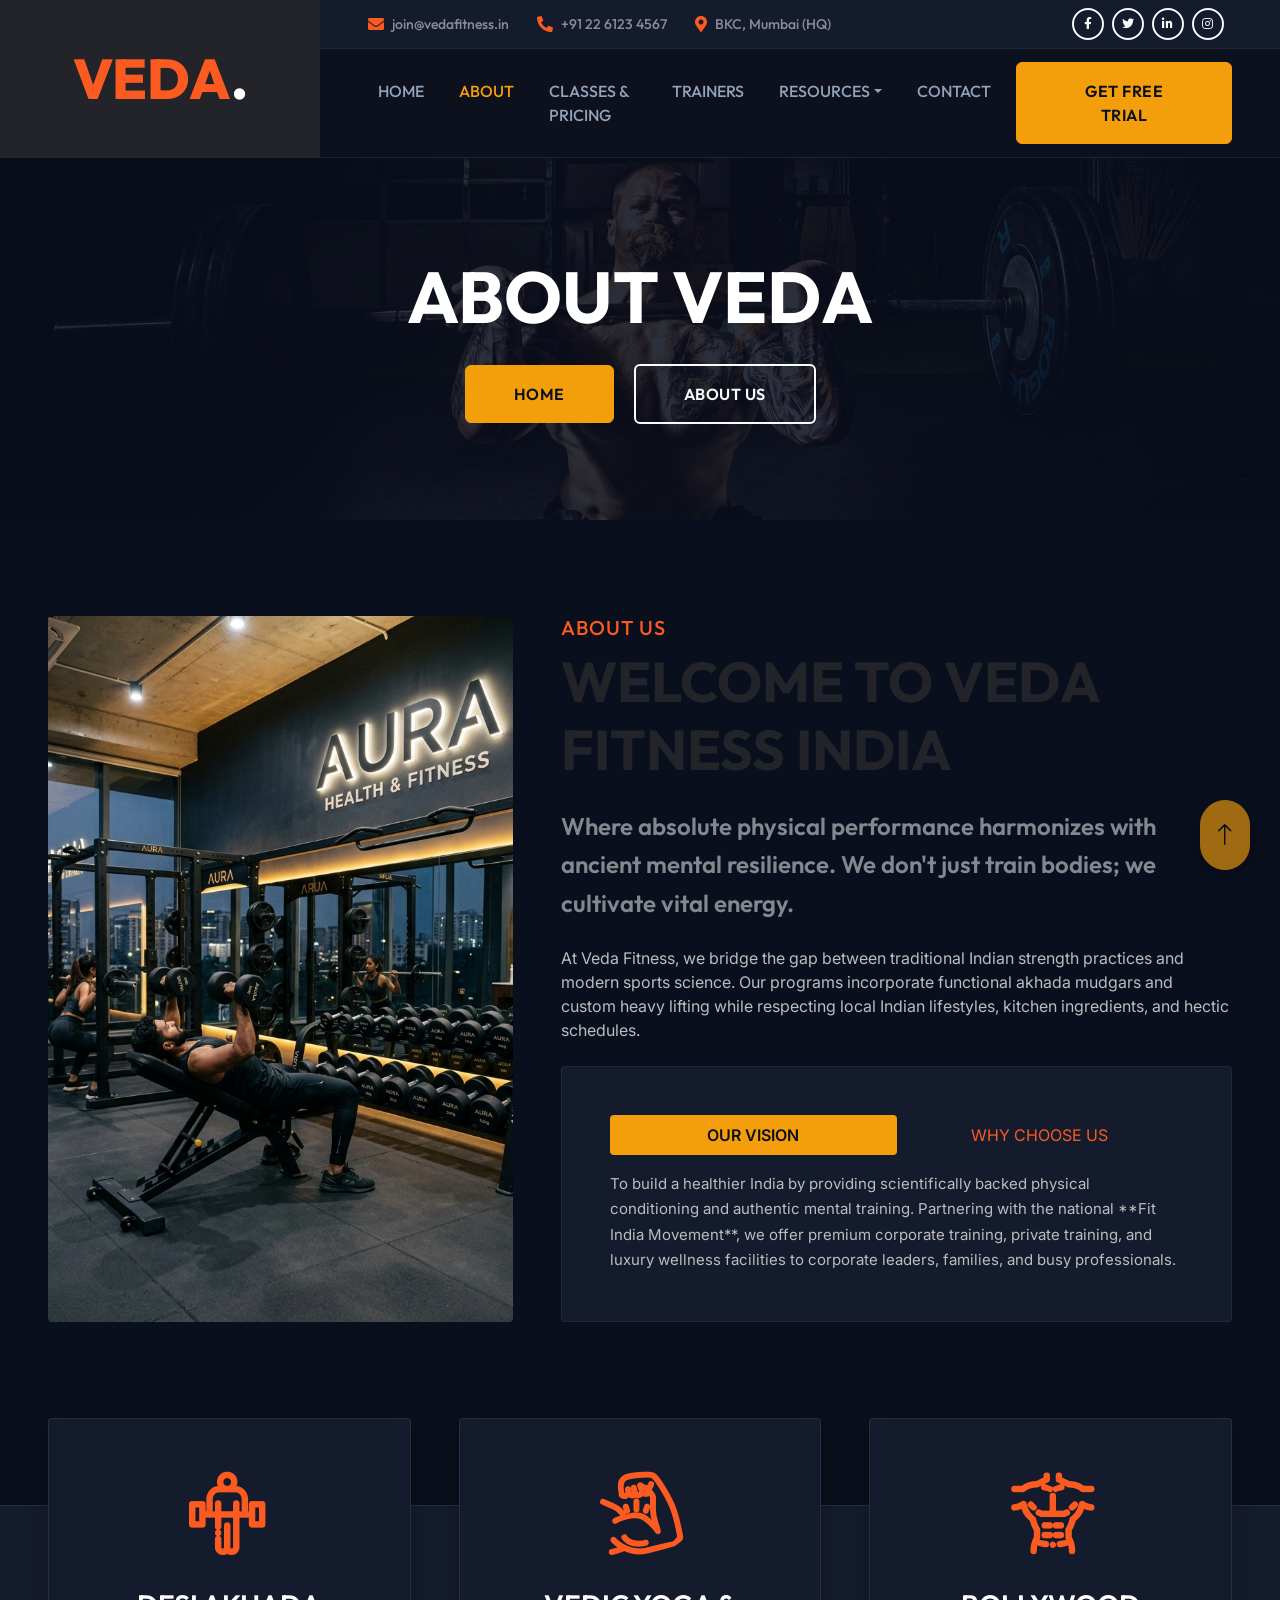
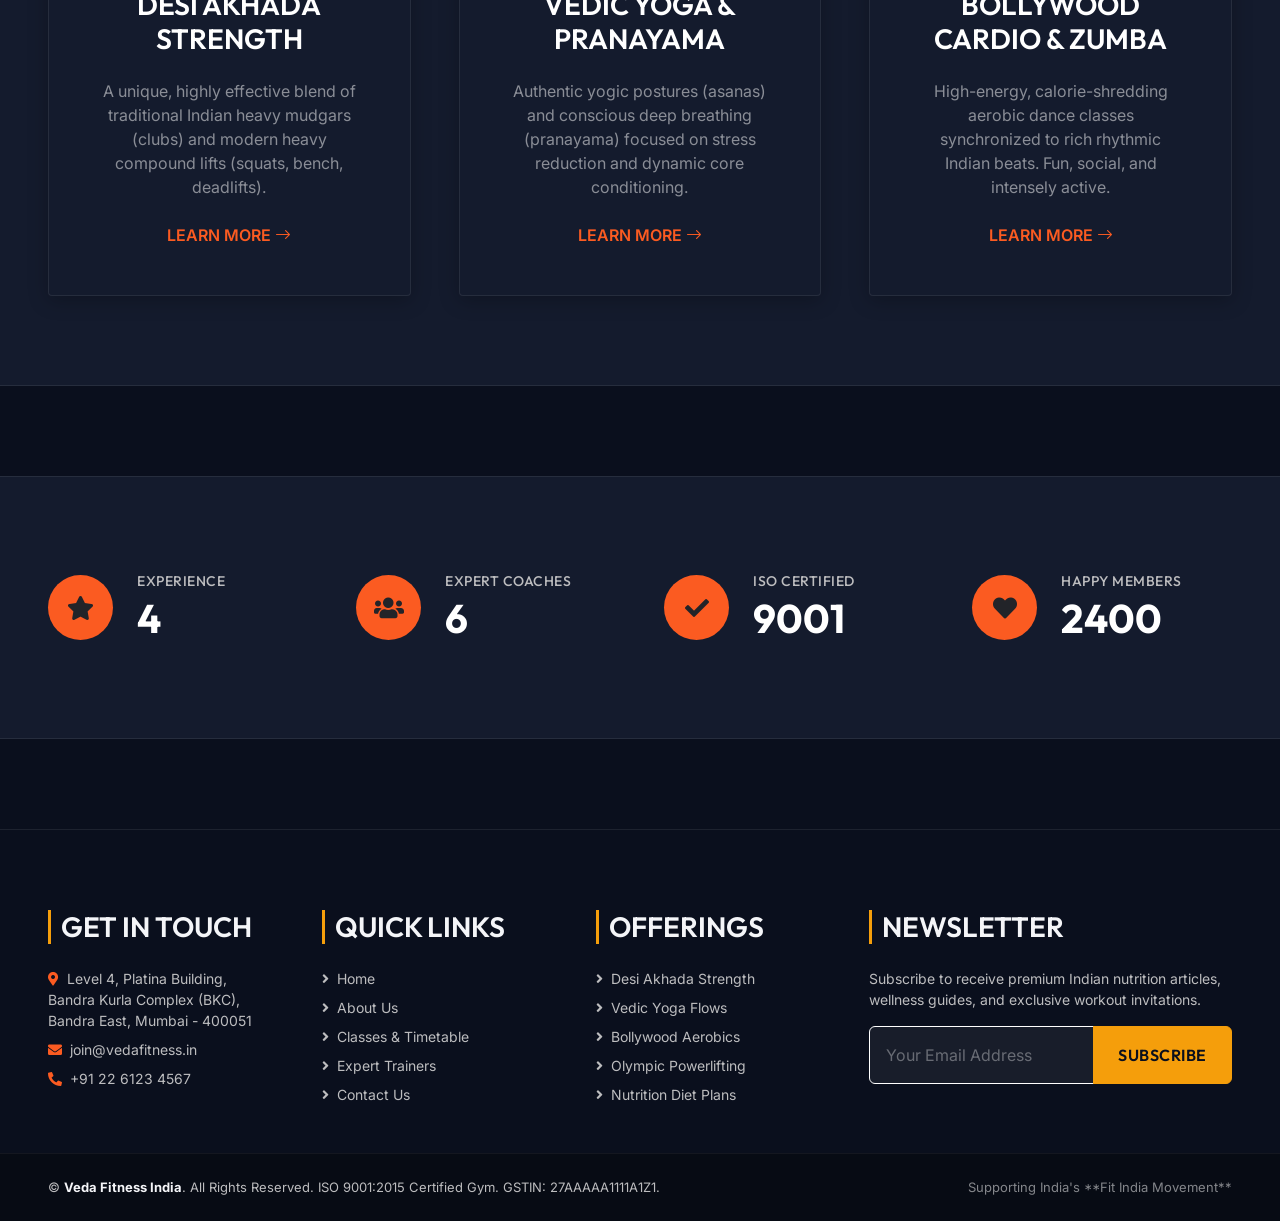
<file: about.html>
<!DOCTYPE html>
<html lang="en">

<head>
    <meta charset="utf-8">
    <title>About Us - Veda Fitness India | Premium Gym & Yoga Center</title>
    <meta content="width=device-width, initial-scale=1.0" name="viewport">
    <meta content="About Veda Fitness, premium gym BKC Mumbai, Indiranagar Bangalore gym, luxury fitness club India, GST billing gym, ISO certified fitness, Indian diet plan, Akhada strength training, Vedic yoga, corporate wellness India" name="keywords">
    <meta content="Learn about Veda Fitness India—our philosophy of combining ancient Vedic health concepts with state-of-the-art strength training in BKC, Mumbai. ISO 9001:2015 certified." name="description">

    <!-- Favicon -->
    <link href="img/favicon.ico" rel="icon">

    <!-- Google Web Fonts -->
    <link rel="preconnect" href="https://fonts.gstatic.com">
    <link href="https://fonts.googleapis.com/css2?family=Inter:wght@300;400;500;600;700&family=Outfit:wght@400;500;600;700;800;900&display=swap" rel="stylesheet"> 

    <!-- Icon Font Stylesheet -->
    <link href="https://cdnjs.cloudflare.com/ajax/libs/font-awesome/5.15.0/css/all.min.css" rel="stylesheet">
    <link href="https://cdn.jsdelivr.net/npm/bootstrap-icons@1.4.1/font/bootstrap-icons.css" rel="stylesheet">
    <link href="lib/flaticon/font/flaticon.css" rel="stylesheet">

    <!-- Libraries Stylesheet -->
    <link href="lib/owlcarousel/assets/owl.carousel.min.css" rel="stylesheet">

    <!-- Customized Bootstrap Stylesheet -->
    <link href="css/bootstrap.min.css" rel="stylesheet">

    <!-- Template Stylesheet -->
    <link href="css/style.css" rel="stylesheet">
</head>

<body>
    <!-- Header Start -->
    <div class="container-fluid bg-dark px-0">
        <div class="row gx-0">
            <div class="col-lg-3 bg-dark d-none d-lg-block">
                <a href="index.html" class="navbar-brand w-100 h-100 m-0 p-0 d-flex align-items-center justify-content-center">
                    <h1 class="m-0 display-4 text-primary text-uppercase">Veda<span style="color: #FFFFFF;">.</span></h1>
                </a>
            </div>
            <div class="col-lg-9">
                <div class="row gx-0 bg-secondary d-none d-lg-flex" style="background-color: #141B2D !important; border-bottom: 1px solid rgba(255,255,255,0.05);">
                    <div class="col-lg-7 px-5 text-start">
                        <div class="h-100 d-inline-flex align-items-center py-2 me-4">
                            <i class="fa fa-envelope text-primary me-2"></i>
                            <h6 class="mb-0 text-white-50" style="font-size: 14px;">join@vedafitness.in</h6>
                        </div>
                        <div class="h-100 d-inline-flex align-items-center py-2 me-4">
                            <i class="fa fa-phone-alt text-primary me-2"></i>
                            <h6 class="mb-0 text-white-50" style="font-size: 14px;">+91 22 6123 4567</h6>
                        </div>
                        <div class="h-100 d-inline-flex align-items-center py-2">
                            <i class="fa fa-map-marker-alt text-primary me-2"></i>
                            <h6 class="mb-0 text-white-50" style="font-size: 14px;">BKC, Mumbai (HQ)</h6>
                        </div>
                    </div>
                    <div class="col-lg-5 px-5 text-end">
                        <div class="d-inline-flex align-items-center py-2">
                            <a class="btn btn-light btn-square rounded-circle me-2" href="" style="width: 32px; height: 32px; font-size: 12px;">
                                <i class="fab fa-facebook-f"></i>
                            </a>
                            <a class="btn btn-light btn-square rounded-circle me-2" href="" style="width: 32px; height: 32px; font-size: 12px;">
                                <i class="fab fa-twitter"></i>
                            </a>
                            <a class="btn btn-light btn-square rounded-circle me-2" href="" style="width: 32px; height: 32px; font-size: 12px;">
                                <i class="fab fa-linkedin-in"></i>
                            </a>
                            <a class="btn btn-light btn-square rounded-circle me-2" href="" style="width: 32px; height: 32px; font-size: 12px;">
                                <i class="fab fa-instagram"></i>
                            </a>
                        </div>
                    </div>
                </div>
                <nav class="navbar navbar-expand-lg bg-dark navbar-dark p-3 p-lg-0 px-lg-5">
                    <a href="index.html" class="navbar-brand d-block d-lg-none">
                        <h1 class="m-0 display-4 text-primary text-uppercase">Veda<span style="color: #FFFFFF;">.</span></h1>
                    </a>
                    <button type="button" class="navbar-toggler" data-bs-toggle="collapse" data-bs-target="#navbarCollapse">
                        <span class="navbar-toggler-icon"></span>
                    </button>
                    <div class="collapse navbar-collapse justify-content-between" id="navbarCollapse">
                        <div class="navbar-nav mr-auto py-0">
                            <a href="index.html" class="nav-item nav-link">Home</a>
                            <a href="about.html" class="nav-item nav-link active">About</a>
                            <a href="class.html" class="nav-item nav-link">Classes & Pricing</a>
                            <a href="team.html" class="nav-item nav-link">Trainers</a>
                            <div class="nav-item dropdown">
                                <a href="#" class="nav-link dropdown-toggle" data-bs-toggle="dropdown">Resources</a>
                                <div class="dropdown-menu rounded-0 m-0" style="background-color: #141B2D; border: 1px solid rgba(255,255,255,0.08);">
                                    <a href="blog.html" class="dropdown-item text-white-50">Fitness Blog</a>
                                    <a href="testimonial.html" class="dropdown-item text-white-50">Success Stories</a>
                                </div>
                            </div>
                            <a href="contact.html" class="nav-item nav-link">Contact</a>
                        </div>
                        <a href="contact.html" class="btn btn-primary py-md-3 px-md-5 d-none d-lg-block">Get Free Trial</a>
                    </div>
                </nav>
            </div>
        </div>
    </div>
    <!-- Header End -->


    <!-- Hero Start -->
    <div class="container-fluid bg-primary p-5 bg-hero mb-5">
        <div class="row py-5">
            <div class="col-12 text-center">
                <h1 class="display-2 text-uppercase text-white mb-md-4" style="font-weight: 900;">About Veda</h1>
                <a href="index.html" class="btn btn-primary py-md-3 px-md-5 me-3">Home</a>
                <a href="about.html" class="btn btn-light py-md-3 px-md-5">About Us</a>
            </div>
        </div>
    </div>
    <!-- Hero End -->


    <!-- About Start -->
    <div class="container-fluid p-5">
        <div class="row gx-5">
            <div class="col-lg-5 mb-5 mb-lg-0" style="min-height: 500px;">
                <div class="position-relative h-100">
                    <img class="position-absolute w-100 h-100 rounded" src="img/about.png" style="object-fit: cover;" alt="Veda Boutique Gym Settings">
                </div>
            </div>
            <div class="col-lg-7">
                <div class="mb-4">
                    <h5 class="text-primary text-uppercase" style="letter-spacing: 1px; font-weight: 600;">About Us</h5>
                    <h1 class="display-4 text-uppercase mb-0" style="font-weight: 800;">Welcome to Veda Fitness India</h1>
                </div>
                <h4 class="text-white-50 mb-4" style="font-weight: 400; line-height: 1.6;">Where absolute physical performance harmonizes with ancient mental resilience. We don't just train bodies; we cultivate vital energy.</h4>
                <p class="mb-4 text-secondary">At Veda Fitness, we bridge the gap between traditional Indian strength practices and modern sports science. Our programs incorporate functional akhada mudgars and custom heavy lifting while respecting local Indian lifestyles, kitchen ingredients, and hectic schedules.</p>
                <div class="rounded p-4 p-md-5" style="background-color: #141B2D; border: 1px solid rgba(255,255,255,0.06);">
                    <ul class="nav nav-pills justify-content-between mb-3" id="about-tabs" role="tablist">
                        <li class="nav-item w-50" role="presentation">
                            <a class="nav-link text-uppercase text-center w-100 active" data-bs-toggle="pill" href="#pills-1" role="tab" aria-selected="true">Our Vision</a>
                        </li>
                        <li class="nav-item w-50" role="presentation">
                            <a class="nav-link text-uppercase text-center w-100" data-bs-toggle="pill" href="#pills-2" role="tab" aria-selected="false">Why Choose Us</a>
                        </li>
                    </ul>
                    <div class="tab-content" id="about-tabs-content">
                        <div class="tab-pane fade show active" id="pills-1" role="tabpanel">
                            <p class="text-secondary mb-0" style="font-size: 15px; line-height: 1.7;">To build a healthier India by providing scientifically backed physical conditioning and authentic mental training. Partnering with the national **Fit India Movement**, we offer premium corporate training, private training, and luxury wellness facilities to corporate leaders, families, and busy professionals.</p>
                        </div>
                        <div class="tab-pane fade" id="pills-2" role="tabpanel">
                            <p class="text-secondary mb-0" style="font-size: 15px; line-height: 1.7;">We stand apart through our comprehensive wellness approach. We are **ISO 9001:2015 certified**, strictly GST-compliant, and emphasize clean, hygienic training settings. Our nutrition coaches specialize in **Indian Home-Cooked Diet Plans** utilizing indigenous superfoods like ragi, jowar, paneer, and local lentils.</p>
                        </div>
                    </div>
                </div>
            </div>
        </div>
    </div>
    <!-- About End -->


    <!-- Programe Start -->
    <div class="container-fluid programe position-relative px-5 mt-5" style="margin-bottom: 180px;">
        <div class="row g-5 gb-5">
            <div class="col-lg-4 col-md-6">
                <div class="bg-light-custom rounded text-center p-5">
                    <i class="flaticon-barbell display-1 text-primary mb-4 d-block"></i>
                    <h3 class="text-uppercase my-4 text-white">Desi Akhada Strength</h3>
                    <p class="text-white-50 mb-4">A unique, highly effective blend of traditional Indian heavy mudgars (clubs) and modern heavy compound lifts (squats, bench, deadlifts).</p>
                    <a class="text-uppercase text-primary" href="class.html" style="font-weight: 600;">Learn More <i class="bi bi-arrow-right"></i></a>
                </div>
            </div>
            <div class="col-lg-4 col-md-6">
                <div class="bg-light-custom rounded text-center p-5">
                    <i class="flaticon-bodybuilding display-1 text-primary mb-4 d-block"></i>
                    <h3 class="text-uppercase my-4 text-white">Vedic Yoga & Pranayama</h3>
                    <p class="text-white-50 mb-4">Authentic yogic postures (asanas) and conscious deep breathing (pranayama) focused on stress reduction and dynamic core conditioning.</p>
                    <a class="text-uppercase text-primary" href="class.html" style="font-weight: 600;">Learn More <i class="bi bi-arrow-right"></i></a>
                </div>
            </div>
            <div class="col-lg-4 col-md-6">
                <div class="bg-light-custom rounded text-center p-5">
                    <i class="flaticon-six-pack display-1 text-primary mb-4 d-block"></i>
                    <h3 class="text-uppercase my-4 text-white">Bollywood Cardio & Zumba</h3>
                    <p class="text-white-50 mb-4">High-energy, calorie-shredding aerobic dance classes synchronized to rich rhythmic Indian beats. Fun, social, and intensely active.</p>
                    <a class="text-uppercase text-primary" href="class.html" style="font-weight: 600;">Learn More <i class="bi bi-arrow-right"></i></a>
                </div>
            </div>
        </div>
    </div>
    <!-- Programe End -->


    <!-- Facts Start -->
    <div class="container-fluid bg-dark facts p-5" style="margin-bottom: 90px; border-top: 1px solid var(--border-color); border-bottom: 1px solid var(--border-color); background-color: #141B2D !important;">
        <div class="row gx-5 gy-4 py-5">
            <div class="col-lg-3 col-md-6">
                <div class="d-flex align-items-center">
                    <div class="bg-primary rounded-circle d-flex align-items-center justify-content-center mb-0" style="width: 65px; height: 65px; min-width: 65px;">
                        <i class="fa fa-star fs-4 text-dark"></i>
                    </div>
                    <div class="ps-4">
                        <h5 class="text-secondary text-uppercase mb-1" style="font-size: 14px; letter-spacing: 0.5px;">Experience</h5>
                        <h1 class="display-6 text-white mb-0" data-toggle="counter-up" style="font-weight: 800;">15</h1>
                    </div>
                </div>
            </div>
            <div class="col-lg-3 col-md-6">
                <div class="d-flex align-items-center">
                    <div class="bg-primary rounded-circle d-flex align-items-center justify-content-center mb-0" style="width: 65px; height: 65px; min-width: 65px;">
                        <i class="fa fa-users fs-4 text-dark"></i>
                    </div>
                    <div class="ps-4">
                        <h5 class="text-secondary text-uppercase mb-1" style="font-size: 14px; letter-spacing: 0.5px;">Expert Coaches</h5>
                        <h1 class="display-6 text-white mb-0" data-toggle="counter-up" style="font-weight: 800;">25</h1>
                    </div>
                </div>
            </div>
            <div class="col-lg-3 col-md-6">
                <div class="d-flex align-items-center">
                    <div class="bg-primary rounded-circle d-flex align-items-center justify-content-center mb-0" style="width: 65px; height: 65px; min-width: 65px;">
                        <i class="fa fa-check fs-4 text-dark"></i>
                    </div>
                    <div class="ps-4">
                        <h5 class="text-secondary text-uppercase mb-1" style="font-size: 14px; letter-spacing: 0.5px;">ISO Certified</h5>
                        <h1 class="display-6 text-white mb-0" style="font-weight: 800;">9001</h1>
                    </div>
                </div>
            </div>
            <div class="col-lg-3 col-md-6">
                <div class="d-flex align-items-center">
                    <div class="bg-primary rounded-circle d-flex align-items-center justify-content-center mb-0" style="width: 65px; height: 65px; min-width: 65px;">
                        <i class="fa fa-heart fs-4 text-dark"></i>
                    </div>
                    <div class="ps-4">
                        <h5 class="text-secondary text-uppercase mb-1" style="font-size: 14px; letter-spacing: 0.5px;">Happy Members</h5>
                        <h1 class="display-6 text-white mb-0" data-toggle="counter-up" style="font-weight: 800;">10000</h1>
                    </div>
                </div>
            </div>
        </div>
    </div>
    <!-- Facts End -->
    

    <!-- Footer Start -->
    <div class="container-fluid bg-dark text-secondary px-5 mt-5 footer-border-top" style="background-color: #0A0F1D !important; padding-top: 80px;">
        <div class="row gx-5">
            <div class="col-lg-8 col-md-6">
                <div class="row gx-5">
                    <div class="col-lg-4 col-md-12 mb-5">
                        <h3 class="text-uppercase text-light mb-4" style="font-weight: 700; border-left: 3px solid var(--primary); padding-left: 10px;">Get In Touch</h3>
                        <p class="mb-2" style="font-size: 14px;"><i class="fa fa-map-marker-alt text-primary me-2"></i>Level 4, Platina Building, Bandra Kurla Complex (BKC), Bandra East, Mumbai - 400051</p>
                        <p class="mb-2" style="font-size: 14px;"><i class="fa fa-envelope text-primary me-2"></i>join@vedafitness.in</p>
                        <p class="mb-0" style="font-size: 14px;"><i class="fa fa-phone-alt text-primary me-2"></i>+91 22 6123 4567</p>
                    </div>
                    <div class="col-lg-4 col-md-12 mb-5">
                        <h3 class="text-uppercase text-light mb-4" style="font-weight: 700; border-left: 3px solid var(--primary); padding-left: 10px;">Quick Links</h3>
                        <div class="d-flex flex-column justify-content-start">
                            <a class="text-secondary mb-2" href="index.html" style="font-size: 14px;"><i class="fa fa-angle-right me-2"></i>Home</a>
                            <a class="text-secondary mb-2" href="about.html" style="font-size: 14px;"><i class="fa fa-angle-right me-2"></i>About Us</a>
                            <a class="text-secondary mb-2" href="class.html" style="font-size: 14px;"><i class="fa fa-angle-right me-2"></i>Classes & Timetable</a>
                            <a class="text-secondary mb-2" href="team.html" style="font-size: 14px;"><i class="fa fa-angle-right me-2"></i>Expert Trainers</a>
                            <a class="text-secondary" href="contact.html" style="font-size: 14px;"><i class="fa fa-angle-right me-2"></i>Contact Us</a>
                        </div>
                    </div>
                    <div class="col-lg-4 col-md-12 mb-5">
                        <h3 class="text-uppercase text-light mb-4" style="font-weight: 700; border-left: 3px solid var(--primary); padding-left: 10px;">Offerings</h3>
                        <div class="d-flex flex-column justify-content-start">
                            <a class="text-secondary mb-2" href="class.html" style="font-size: 14px;"><i class="fa fa-angle-right me-2"></i>Desi Akhada Strength</a>
                            <a class="text-secondary mb-2" href="class.html" style="font-size: 14px;"><i class="fa fa-angle-right me-2"></i>Vedic Yoga Flows</a>
                            <a class="text-secondary mb-2" href="class.html" style="font-size: 14px;"><i class="fa fa-angle-right me-2"></i>Bollywood Aerobics</a>
                            <a class="text-secondary mb-2" href="class.html" style="font-size: 14px;"><i class="fa fa-angle-right me-2"></i>Olympic Powerlifting</a>
                            <a class="text-secondary" href="blog.html" style="font-size: 14px;"><i class="fa fa-angle-right me-2"></i>Nutrition Diet Plans</a>
                        </div>
                    </div>
                </div>
            </div>
            <div class="col-lg-4 col-md-6 mb-5">
                <h3 class="text-uppercase text-light mb-4" style="font-weight: 700; border-left: 3px solid var(--primary); padding-left: 10px;">Newsletter</h3>
                <p style="font-size: 14px;">Subscribe to receive premium Indian nutrition articles, wellness guides, and exclusive workout invitations.</p>
                <form action="">
                    <div class="input-group">
                        <input type="text" class="form-control border-white p-3" placeholder="Your Email Address" style="background-color: rgba(255,255,255,0.06); border: 1px solid rgba(255,255,255,0.15);">
                        <button class="btn btn-primary px-4">Subscribe</button>
                    </div>
                </form>
            </div>
        </div>
    </div>
    <div class="container-fluid py-4 py-lg-0 px-5" style="background: #070B14; border-top: 1px solid rgba(255,255,255,0.05);">
        <div class="row gx-5">
            <div class="col-lg-8">
                <div class="py-lg-4 text-center text-lg-start">
                    <p class="text-secondary mb-0" style="font-size: 13px;">&copy; <a class="text-light fw-bold" href="#">Veda Fitness India</a>. All Rights Reserved. ISO 9001:2015 Certified Gym. GSTIN: 27AAAAA1111A1Z1.</p>
                </div>
            </div>
            <div class="col-lg-4">
                <div class="py-lg-4 text-center text-lg-end credit">
                    <p class="text-white-50 mb-0" style="font-size: 13px;">Supporting India's **Fit India Movement**</p>
                </div>
            </div>
        </div>
    </div>
    <!-- Footer End -->


    <!-- Back to Top -->
    <a href="#" class="btn btn-primary py-3 fs-4 back-to-top"><i class="bi bi-arrow-up"></i></a>


    <!-- JavaScript Libraries -->
    <script src="https://code.jquery.com/jquery-3.4.1.min.js"></script>
    <script src="https://cdn.jsdelivr.net/npm/bootstrap@5.0.0/dist/js/bootstrap.bundle.min.js"></script>
    <script src="lib/easing/easing.min.js"></script>
    <script src="lib/waypoints/waypoints.min.js"></script>
    <script src="lib/counterup/counterup.min.js"></script>
    <script src="lib/owlcarousel/owl.carousel.min.js"></script>

    <!-- Template Javascript -->
    <script src="js/main.js"></script>
</body>

</html>
</file>
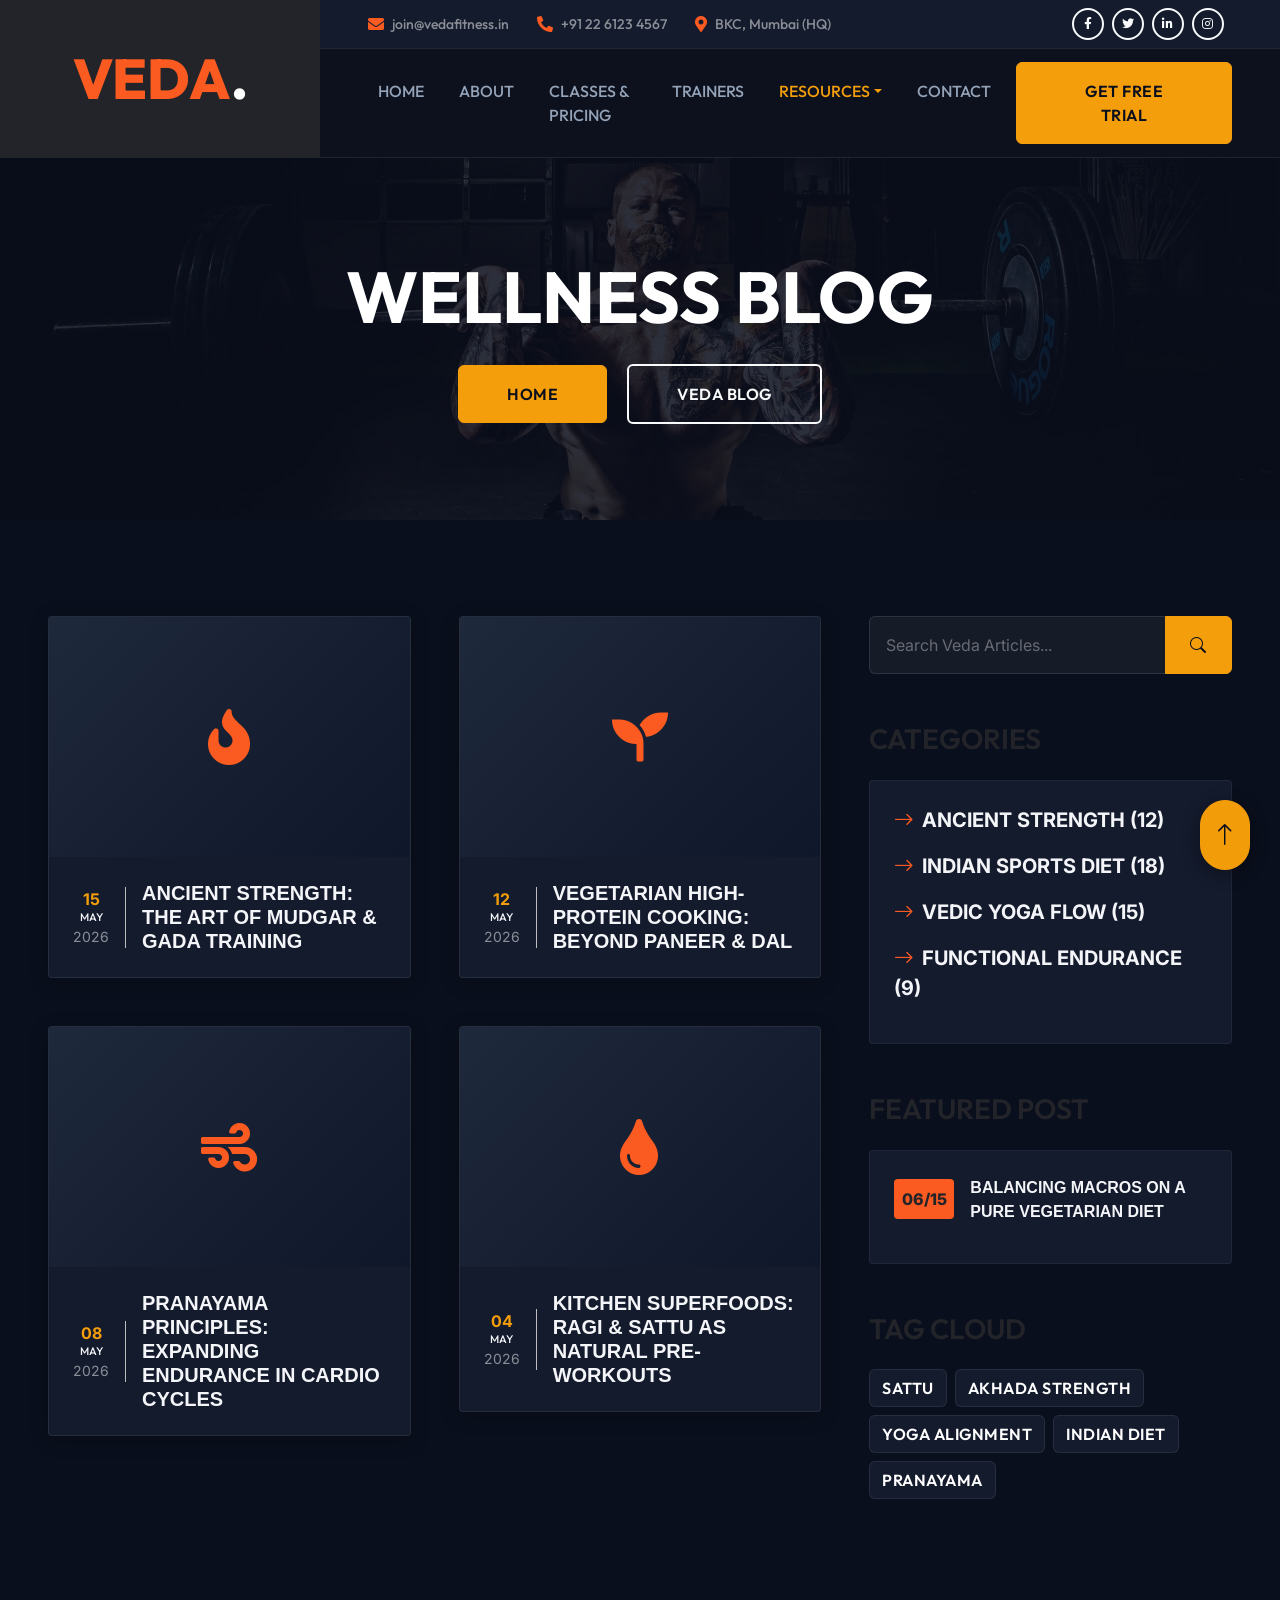
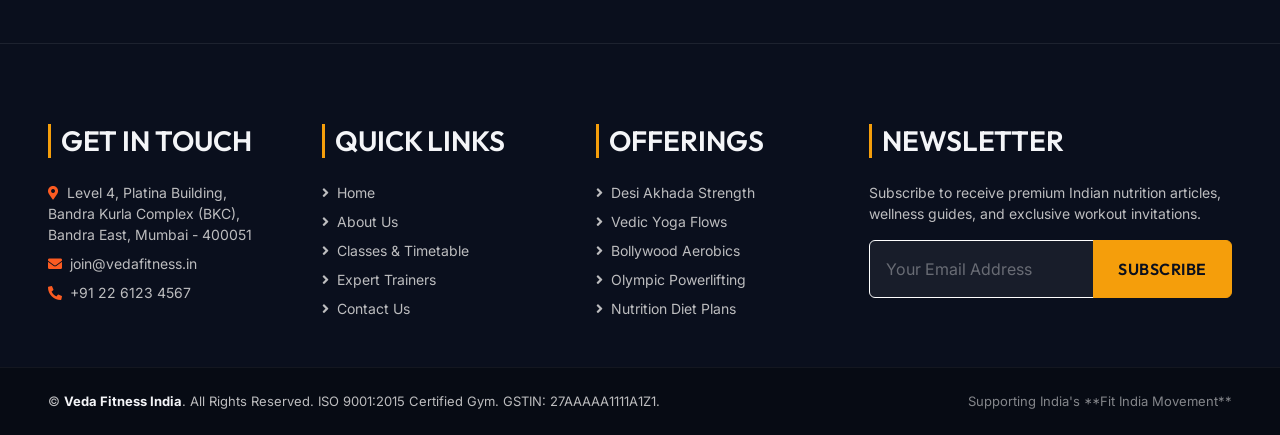
<file: blog.html>
<!DOCTYPE html>
<html lang="en">

<head>
    <meta charset="utf-8">
    <title>Fitness & Wellness Blog - Veda Fitness India</title>
    <meta content="width=device-width, initial-scale=1.0" name="viewport">
    <meta content="Indian diet fitness, vegetarian protein macros gym, sattu preworkout, mudgar swing benefits, yoga breathing pranayama" name="keywords">
    <meta content="Explore the Veda Fitness wellness blog. Get expert tips on vegetarian high-protein diets, ancient Indian strength conditioning, and modern athletic science." name="description">

    <!-- Favicon -->
    <link href="img/favicon.ico" rel="icon">

    <!-- Google Web Fonts -->
    <link rel="preconnect" href="https://fonts.gstatic.com">
    <link href="https://fonts.googleapis.com/css2?family=Inter:wght@300;400;500;600;700&family=Outfit:wght@400;500;600;700;800;900&display=swap" rel="stylesheet"> 

    <!-- Icon Font Stylesheet -->
    <link href="https://cdnjs.cloudflare.com/ajax/libs/font-awesome/5.15.0/css/all.min.css" rel="stylesheet">
    <link href="https://cdn.jsdelivr.net/npm/bootstrap-icons@1.4.1/font/bootstrap-icons.css" rel="stylesheet">
    <link href="lib/flaticon/font/flaticon.css" rel="stylesheet">

    <!-- Libraries Stylesheet -->
    <link href="lib/owlcarousel/assets/owl.carousel.min.css" rel="stylesheet">

    <!-- Customized Bootstrap Stylesheet -->
    <link href="css/bootstrap.min.css" rel="stylesheet">

    <!-- Template Stylesheet -->
    <link href="css/style.css" rel="stylesheet">
</head>

<body>
    <!-- Header Start -->
    <div class="container-fluid bg-dark px-0">
        <div class="row gx-0">
            <div class="col-lg-3 bg-dark d-none d-lg-block">
                <a href="index.html" class="navbar-brand w-100 h-100 m-0 p-0 d-flex align-items-center justify-content-center">
                    <h1 class="m-0 display-4 text-primary text-uppercase">Veda<span style="color: #FFFFFF;">.</span></h1>
                </a>
            </div>
            <div class="col-lg-9">
                <div class="row gx-0 bg-secondary d-none d-lg-flex" style="background-color: #141B2D !important; border-bottom: 1px solid rgba(255,255,255,0.05);">
                    <div class="col-lg-7 px-5 text-start">
                        <div class="h-100 d-inline-flex align-items-center py-2 me-4">
                            <i class="fa fa-envelope text-primary me-2"></i>
                            <h6 class="mb-0 text-white-50" style="font-size: 14px;">join@vedafitness.in</h6>
                        </div>
                        <div class="h-100 d-inline-flex align-items-center py-2 me-4">
                            <i class="fa fa-phone-alt text-primary me-2"></i>
                            <h6 class="mb-0 text-white-50" style="font-size: 14px;">+91 22 6123 4567</h6>
                        </div>
                        <div class="h-100 d-inline-flex align-items-center py-2">
                            <i class="fa fa-map-marker-alt text-primary me-2"></i>
                            <h6 class="mb-0 text-white-50" style="font-size: 14px;">BKC, Mumbai (HQ)</h6>
                        </div>
                    </div>
                    <div class="col-lg-5 px-5 text-end">
                        <div class="d-inline-flex align-items-center py-2">
                            <a class="btn btn-light btn-square rounded-circle me-2" href="" style="width: 32px; height: 32px; font-size: 12px;">
                                <i class="fab fa-facebook-f"></i>
                            </a>
                            <a class="btn btn-light btn-square rounded-circle me-2" href="" style="width: 32px; height: 32px; font-size: 12px;">
                                <i class="fab fa-twitter"></i>
                            </a>
                            <a class="btn btn-light btn-square rounded-circle me-2" href="" style="width: 32px; height: 32px; font-size: 12px;">
                                <i class="fab fa-linkedin-in"></i>
                            </a>
                            <a class="btn btn-light btn-square rounded-circle me-2" href="" style="width: 32px; height: 32px; font-size: 12px;">
                                <i class="fab fa-instagram"></i>
                            </a>
                        </div>
                    </div>
                </div>
                <nav class="navbar navbar-expand-lg bg-dark navbar-dark p-3 p-lg-0 px-lg-5">
                    <a href="index.html" class="navbar-brand d-block d-lg-none">
                        <h1 class="m-0 display-4 text-primary text-uppercase">Veda<span style="color: #FFFFFF;">.</span></h1>
                    </a>
                    <button type="button" class="navbar-toggler" data-bs-toggle="collapse" data-bs-target="#navbarCollapse">
                        <span class="navbar-toggler-icon"></span>
                    </button>
                    <div class="collapse navbar-collapse justify-content-between" id="navbarCollapse">
                        <div class="navbar-nav mr-auto py-0">
                            <a href="index.html" class="nav-item nav-link">Home</a>
                            <a href="about.html" class="nav-item nav-link">About</a>
                            <a href="class.html" class="nav-item nav-link">Classes & Pricing</a>
                            <a href="team.html" class="nav-item nav-link">Trainers</a>
                            <div class="nav-item dropdown">
                                <a href="#" class="nav-link dropdown-toggle active" data-bs-toggle="dropdown">Resources</a>
                                <div class="dropdown-menu rounded-0 m-0" style="background-color: #141B2D; border: 1px solid rgba(255,255,255,0.08);">
                                    <a href="blog.html" class="dropdown-item text-white-50 active">Fitness Blog</a>
                                    <a href="testimonial.html" class="dropdown-item text-white-50">Success Stories</a>
                                </div>
                            </div>
                            <a href="contact.html" class="nav-item nav-link">Contact</a>
                        </div>
                        <a href="contact.html" class="btn btn-primary py-md-3 px-md-5 d-none d-lg-block">Get Free Trial</a>
                    </div>
                </nav>
            </div>
        </div>
    </div>
    <!-- Header End -->


    <!-- Hero Start -->
    <div class="container-fluid bg-primary p-5 bg-hero mb-5">
        <div class="row py-5">
            <div class="col-12 text-center">
                <h1 class="display-2 text-uppercase text-white mb-md-4" style="font-weight: 900;">Wellness Blog</h1>
                <a href="index.html" class="btn btn-primary py-md-3 px-md-5 me-3">Home</a>
                <a href="blog.html" class="btn btn-light py-md-3 px-md-5">Veda Blog</a>
            </div>
        </div>
    </div>
    <!-- Hero End -->


    <!-- Blog Start -->
    <div class="container-fluid p-5">
        <div class="row g-5">
            <!-- Blog list Start -->
            <div class="col-lg-8">
                <div class="row g-5">
                    <!-- Blog 1 -->
                    <div class="col-md-6">
                        <div class="blog-item bg-light-custom rounded overflow-hidden card-hover">
                            <div class="position-relative overflow-hidden" style="height: 240px; background: linear-gradient(135deg, #1e293b, #0f172a); display: flex; align-items: center; justify-content: center;">
                                <i class="fa fa-fire text-primary display-4"></i>
                            </div>
                            <div class="d-flex align-items-center p-4">
                                <div class="flex-shrink-0 text-center text-secondary border-end border-secondary pe-3 me-3">
                                    <span class="d-block fw-bold" style="color: var(--primary);">15</span>
                                    <h6 class="text-light text-uppercase mb-0" style="font-size: 11px;">May</h6>
                                    <span class="small text-white-50">2026</span>
                                </div>
                                <a class="h5 text-uppercase text-light mb-0 hover-primary" href="detail.html">Ancient Strength: The Art of Mudgar & Gada training</a>
                            </div>
                        </div>
                    </div>
                    <!-- Blog 2 -->
                    <div class="col-md-6">
                        <div class="blog-item bg-light-custom rounded overflow-hidden card-hover">
                            <div class="position-relative overflow-hidden" style="height: 240px; background: linear-gradient(135deg, #1e293b, #0f172a); display: flex; align-items: center; justify-content: center;">
                                <i class="fa fa-seedling text-primary display-4"></i>
                            </div>
                            <div class="d-flex align-items-center p-4">
                                <div class="flex-shrink-0 text-center text-secondary border-end border-secondary pe-3 me-3">
                                    <span class="d-block fw-bold" style="color: var(--primary);">12</span>
                                    <h6 class="text-light text-uppercase mb-0" style="font-size: 11px;">May</h6>
                                    <span class="small text-white-50">2026</span>
                                </div>
                                <a class="h5 text-uppercase text-light mb-0 hover-primary" href="detail.html">Vegetarian High-Protein Cooking: Beyond Paneer & Dal</a>
                            </div>
                        </div>
                    </div>
                    <!-- Blog 3 -->
                    <div class="col-md-6">
                        <div class="blog-item bg-light-custom rounded overflow-hidden card-hover">
                            <div class="position-relative overflow-hidden" style="height: 240px; background: linear-gradient(135deg, #1e293b, #0f172a); display: flex; align-items: center; justify-content: center;">
                                <i class="fa fa-wind text-primary display-4"></i>
                            </div>
                            <div class="d-flex align-items-center p-4">
                                <div class="flex-shrink-0 text-center text-secondary border-end border-secondary pe-3 me-3">
                                    <span class="d-block fw-bold" style="color: var(--primary);">08</span>
                                    <h6 class="text-light text-uppercase mb-0" style="font-size: 11px;">May</h6>
                                    <span class="small text-white-50">2026</span>
                                </div>
                                <a class="h5 text-uppercase text-light mb-0 hover-primary" href="detail.html">Pranayama Principles: Expanding Endurance in Cardio Cycles</a>
                            </div>
                        </div>
                    </div>
                    <!-- Blog 4 -->
                    <div class="col-md-6">
                        <div class="blog-item bg-light-custom rounded overflow-hidden card-hover">
                            <div class="position-relative overflow-hidden" style="height: 240px; background: linear-gradient(135deg, #1e293b, #0f172a); display: flex; align-items: center; justify-content: center;">
                                <i class="fa fa-tint text-primary display-4"></i>
                            </div>
                            <div class="d-flex align-items-center p-4">
                                <div class="flex-shrink-0 text-center text-secondary border-end border-secondary pe-3 me-3">
                                    <span class="d-block fw-bold" style="color: var(--primary);">04</span>
                                    <h6 class="text-light text-uppercase mb-0" style="font-size: 11px;">May</h6>
                                    <span class="small text-white-50">2026</span>
                                </div>
                                <a class="h5 text-uppercase text-light mb-0 hover-primary" href="detail.html">Kitchen Superfoods: Ragi & Sattu as Natural Pre-Workouts</a>
                            </div>
                        </div>
                    </div>
                </div>
            </div>
            <!-- Blog list End -->

            <!-- Sidebar Start -->
            <div class="col-lg-4">
                <!-- Search Form Start -->
                <div class="mb-5">
                    <div class="input-group">
                        <input type="text" class="form-control p-3" placeholder="Search Veda Articles..." style="background: rgba(255,255,255,0.05); border: 1px solid rgba(255,255,255,0.1); color: white;">
                        <button class="btn btn-primary px-4"><i class="bi bi-search"></i></button>
                    </div>
                </div>
                <!-- Search Form End -->

                <!-- Category Start -->
                <div class="mb-5">
                    <h3 class="text-uppercase mb-4" style="font-weight: 800;">Categories</h3>
                    <div class="d-flex flex-column justify-content-start p-4 rounded" style="background-color: #141B2D; border: 1px solid rgba(255,255,255,0.05);">
                        <a class="fs-5 fw-bold text-light text-uppercase mb-3 hover-primary" href="#"><i class="bi bi-arrow-right text-primary me-2"></i>Ancient Strength (12)</a>
                        <a class="fs-5 fw-bold text-light text-uppercase mb-3 hover-primary" href="#"><i class="bi bi-arrow-right text-primary me-2"></i>Indian Sports Diet (18)</a>
                        <a class="fs-5 fw-bold text-light text-uppercase mb-3 hover-primary" href="#"><i class="bi bi-arrow-right text-primary me-2"></i>Vedic Yoga Flow (15)</a>
                        <a class="fs-5 fw-bold text-light text-uppercase mb-3 hover-primary" href="#"><i class="bi bi-arrow-right text-primary me-2"></i>Functional Endurance (9)</a>
                    </div>
                </div>
                <!-- Category End -->

                <!-- Recent Post Start -->
                <div class="mb-5">
                    <h3 class="text-uppercase mb-4" style="font-weight: 800;">Featured Post</h3>
                    <div class="rounded p-4" style="background-color: #141B2D; border: 1px solid rgba(255,255,255,0.05);">
                        <div class="d-flex overflow-hidden mb-3 align-items-center">
                            <div class="bg-primary rounded text-dark p-2 text-center" style="width: 60px; font-weight: 800;">06/15</div>
                            <div class="ps-3">
                                <a href="detail.html" class="h6 text-uppercase text-light hover-primary">Balancing Macros on a pure Vegetarian diet</a>
                            </div>
                        </div>
                    </div>
                </div>
                <!-- Recent Post End -->

                <!-- Tags Start -->
                <div class="mb-5">
                    <h3 class="text-uppercase mb-4" style="font-weight: 800;">Tag Cloud</h3>
                    <div class="d-flex flex-wrap m-n1">
                        <a href="" class="btn btn-dark m-1" style="background-color: #141B2D; border-color: rgba(255,255,255,0.08);">Sattu</a>
                        <a href="" class="btn btn-dark m-1" style="background-color: #141B2D; border-color: rgba(255,255,255,0.08);">Akhada Strength</a>
                        <a href="" class="btn btn-dark m-1" style="background-color: #141B2D; border-color: rgba(255,255,255,0.08);">Yoga Alignment</a>
                        <a href="" class="btn btn-dark m-1" style="background-color: #141B2D; border-color: rgba(255,255,255,0.08);">Indian Diet</a>
                        <a href="" class="btn btn-dark m-1" style="background-color: #141B2D; border-color: rgba(255,255,255,0.08);">Pranayama</a>
                    </div>
                </div>
                <!-- Tags End -->
            </div>
            <!-- Sidebar End -->
        </div>
    </div>
    <!-- Blog End -->


    <!-- Footer Start -->
    <div class="container-fluid bg-dark text-secondary px-5 mt-5 footer-border-top" style="background-color: #0A0F1D !important; padding-top: 80px;">
        <div class="row gx-5">
            <div class="col-lg-8 col-md-6">
                <div class="row gx-5">
                    <div class="col-lg-4 col-md-12 mb-5">
                        <h3 class="text-uppercase text-light mb-4" style="font-weight: 700; border-left: 3px solid var(--primary); padding-left: 10px;">Get In Touch</h3>
                        <p class="mb-2" style="font-size: 14px;"><i class="fa fa-map-marker-alt text-primary me-2"></i>Level 4, Platina Building, Bandra Kurla Complex (BKC), Bandra East, Mumbai - 400051</p>
                        <p class="mb-2" style="font-size: 14px;"><i class="fa fa-envelope text-primary me-2"></i>join@vedafitness.in</p>
                        <p class="mb-0" style="font-size: 14px;"><i class="fa fa-phone-alt text-primary me-2"></i>+91 22 6123 4567</p>
                    </div>
                    <div class="col-lg-4 col-md-12 mb-5">
                        <h3 class="text-uppercase text-light mb-4" style="font-weight: 700; border-left: 3px solid var(--primary); padding-left: 10px;">Quick Links</h3>
                        <div class="d-flex flex-column justify-content-start">
                            <a class="text-secondary mb-2" href="index.html" style="font-size: 14px;"><i class="fa fa-angle-right me-2"></i>Home</a>
                            <a class="text-secondary mb-2" href="about.html" style="font-size: 14px;"><i class="fa fa-angle-right me-2"></i>About Us</a>
                            <a class="text-secondary mb-2" href="class.html" style="font-size: 14px;"><i class="fa fa-angle-right me-2"></i>Classes & Timetable</a>
                            <a class="text-secondary mb-2" href="team.html" style="font-size: 14px;"><i class="fa fa-angle-right me-2"></i>Expert Trainers</a>
                            <a class="text-secondary" href="contact.html" style="font-size: 14px;"><i class="fa fa-angle-right me-2"></i>Contact Us</a>
                        </div>
                    </div>
                    <div class="col-lg-4 col-md-12 mb-5">
                        <h3 class="text-uppercase text-light mb-4" style="font-weight: 700; border-left: 3px solid var(--primary); padding-left: 10px;">Offerings</h3>
                        <div class="d-flex flex-column justify-content-start">
                            <a class="text-secondary mb-2" href="class.html" style="font-size: 14px;"><i class="fa fa-angle-right me-2"></i>Desi Akhada Strength</a>
                            <a class="text-secondary mb-2" href="class.html" style="font-size: 14px;"><i class="fa fa-angle-right me-2"></i>Vedic Yoga Flows</a>
                            <a class="text-secondary mb-2" href="class.html" style="font-size: 14px;"><i class="fa fa-angle-right me-2"></i>Bollywood Aerobics</a>
                            <a class="text-secondary mb-2" href="class.html" style="font-size: 14px;"><i class="fa fa-angle-right me-2"></i>Olympic Powerlifting</a>
                            <a class="text-secondary" href="blog.html" style="font-size: 14px;"><i class="fa fa-angle-right me-2"></i>Nutrition Diet Plans</a>
                        </div>
                    </div>
                </div>
            </div>
            <div class="col-lg-4 col-md-6 mb-5">
                <h3 class="text-uppercase text-light mb-4" style="font-weight: 700; border-left: 3px solid var(--primary); padding-left: 10px;">Newsletter</h3>
                <p style="font-size: 14px;">Subscribe to receive premium Indian nutrition articles, wellness guides, and exclusive workout invitations.</p>
                <form action="">
                    <div class="input-group">
                        <input type="text" class="form-control border-white p-3" placeholder="Your Email Address" style="background-color: rgba(255,255,255,0.06); border: 1px solid rgba(255,255,255,0.15);">
                        <button class="btn btn-primary px-4">Subscribe</button>
                    </div>
                </form>
            </div>
        </div>
    </div>
    <div class="container-fluid py-4 py-lg-0 px-5" style="background: #070B14; border-top: 1px solid rgba(255,255,255,0.05);">
        <div class="row gx-5">
            <div class="col-lg-8">
                <div class="py-lg-4 text-center text-lg-start">
                    <p class="text-secondary mb-0" style="font-size: 13px;">&copy; <a class="text-light fw-bold" href="#">Veda Fitness India</a>. All Rights Reserved. ISO 9001:2015 Certified Gym. GSTIN: 27AAAAA1111A1Z1.</p>
                </div>
            </div>
            <div class="col-lg-4">
                <div class="py-lg-4 text-center text-lg-end credit">
                    <p class="text-white-50 mb-0" style="font-size: 13px;">Supporting India's **Fit India Movement**</p>
                </div>
            </div>
        </div>
    </div>
    <!-- Footer End -->


    <!-- Back to Top -->
    <a href="#" class="btn btn-primary py-3 fs-4 back-to-top"><i class="bi bi-arrow-up"></i></a>


    <!-- JavaScript Libraries -->
    <script src="https://code.jquery.com/jquery-3.4.1.min.js"></script>
    <script src="https://cdn.jsdelivr.net/npm/bootstrap@5.0.0/dist/js/bootstrap.bundle.min.js"></script>
    <script src="lib/easing/easing.min.js"></script>
    <script src="lib/waypoints/waypoints.min.js"></script>
    <script src="lib/counterup/counterup.min.js"></script>
    <script src="lib/owlcarousel/owl.carousel.min.js"></script>

    <!-- Template Javascript -->
    <script src="js/main.js"></script>
</body>

</html>
</file>
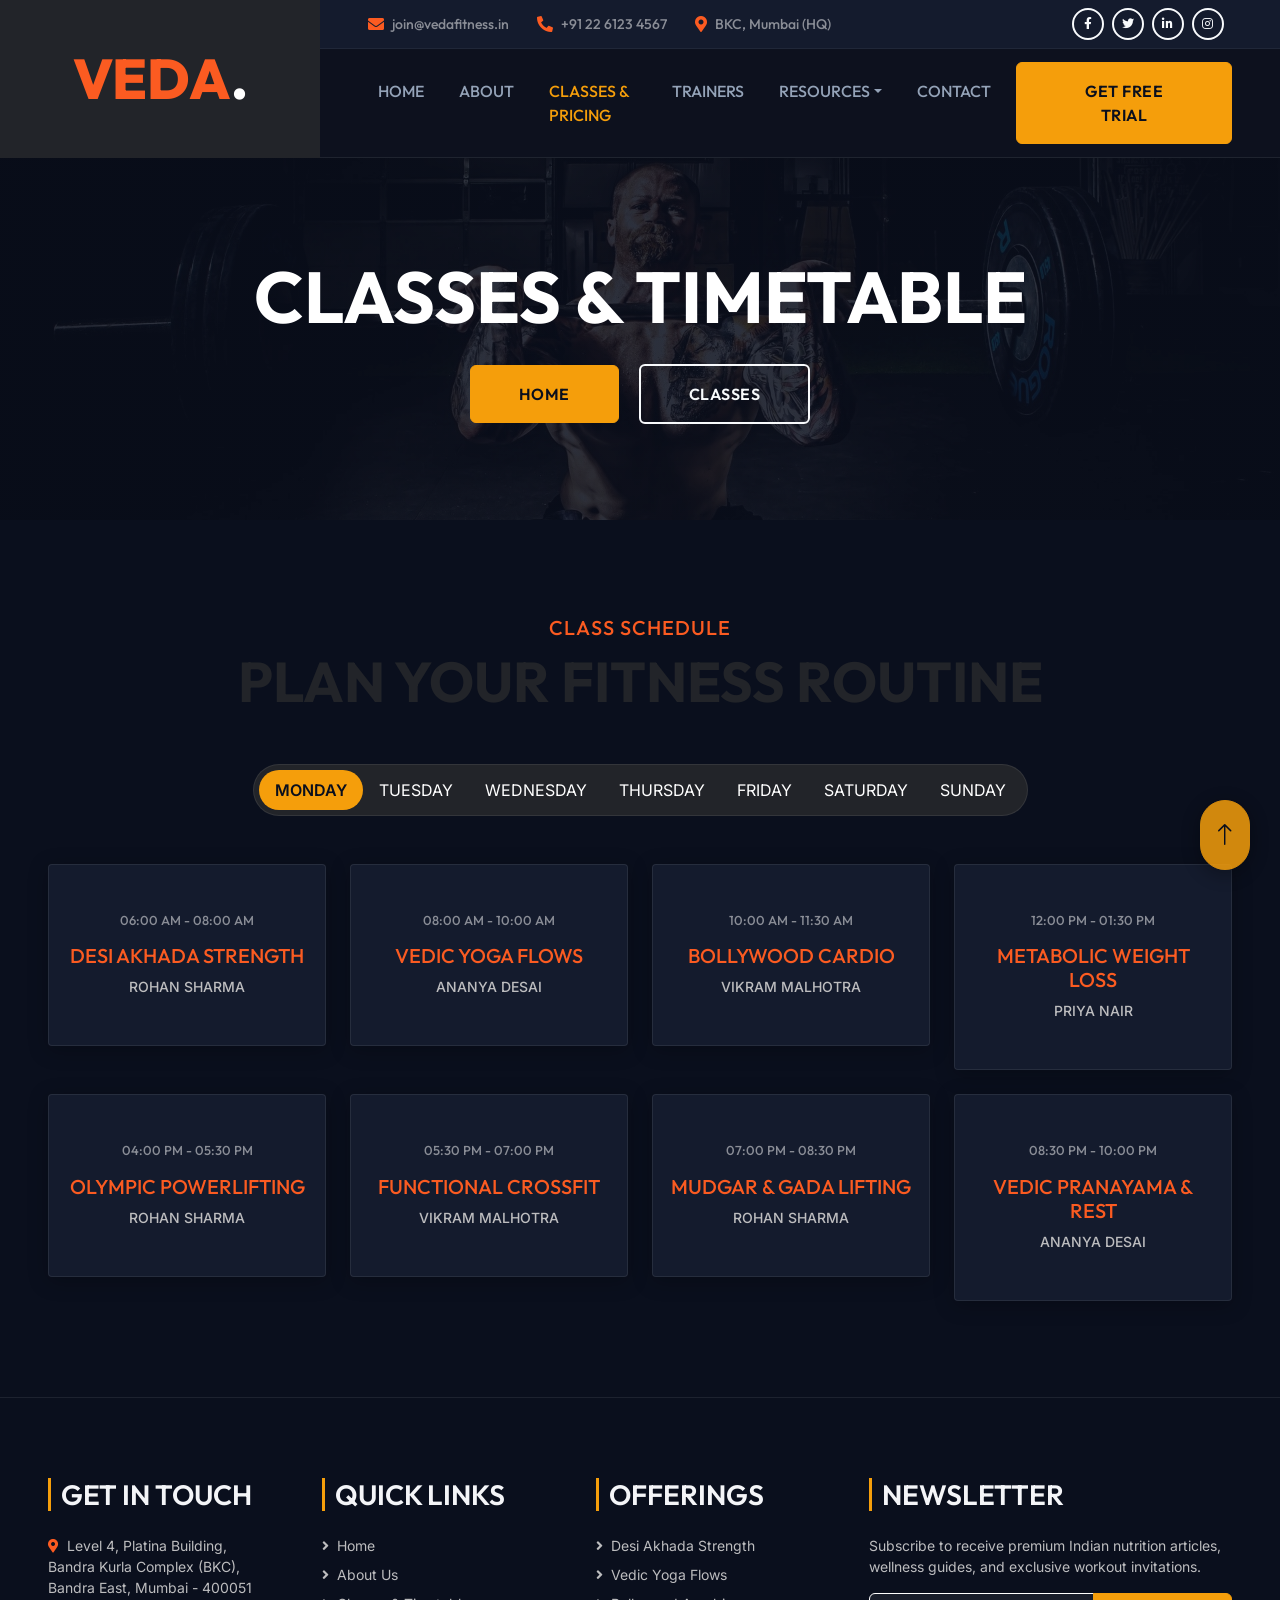
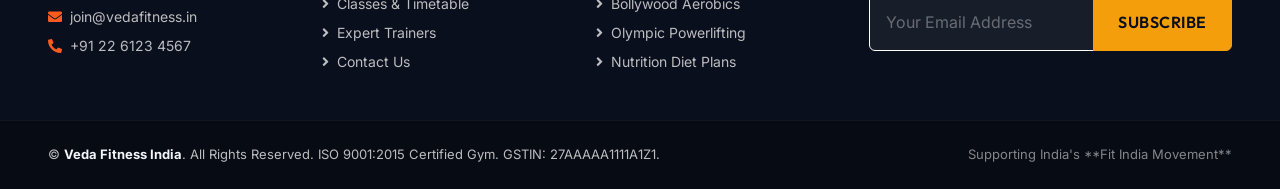
<file: class.html>
<!DOCTYPE html>
<html lang="en">

<head>
    <meta charset="utf-8">
    <title>Classes & Timetable - Veda Fitness India</title>
    <meta content="width=device-width, initial-scale=1.0" name="viewport">
    <meta content="Veda Fitness classes, yoga class BKC Mumbai, CrossFit Indiranagar Bangalore, Bollywood Zumba timing, gym hours BKC, ISO certified personal training India" name="keywords">
    <meta content="Explore the weekly schedule for Veda Fitness India. Featuring early morning Desi Akhada Strength, afternoon Vedic Yoga Flows, and high-energy evening Bollywood Cardio." name="description">

    <!-- Favicon -->
    <link href="img/favicon.ico" rel="icon">

    <!-- Google Web Fonts -->
    <link rel="preconnect" href="https://fonts.gstatic.com">
    <link href="https://fonts.googleapis.com/css2?family=Inter:wght@300;400;500;600;700&family=Outfit:wght@400;500;600;700;800;900&display=swap" rel="stylesheet"> 

    <!-- Icon Font Stylesheet -->
    <link href="https://cdnjs.cloudflare.com/ajax/libs/font-awesome/5.15.0/css/all.min.css" rel="stylesheet">
    <link href="https://cdn.jsdelivr.net/npm/bootstrap-icons@1.4.1/font/bootstrap-icons.css" rel="stylesheet">
    <link href="lib/flaticon/font/flaticon.css" rel="stylesheet">

    <!-- Libraries Stylesheet -->
    <link href="lib/owlcarousel/assets/owl.carousel.min.css" rel="stylesheet">

    <!-- Customized Bootstrap Stylesheet -->
    <link href="css/bootstrap.min.css" rel="stylesheet">

    <!-- Template Stylesheet -->
    <link href="css/style.css" rel="stylesheet">
</head>

<body>
    <!-- Header Start -->
    <div class="container-fluid bg-dark px-0">
        <div class="row gx-0">
            <div class="col-lg-3 bg-dark d-none d-lg-block">
                <a href="index.html" class="navbar-brand w-100 h-100 m-0 p-0 d-flex align-items-center justify-content-center">
                    <h1 class="m-0 display-4 text-primary text-uppercase">Veda<span style="color: #FFFFFF;">.</span></h1>
                </a>
            </div>
            <div class="col-lg-9">
                <div class="row gx-0 bg-secondary d-none d-lg-flex" style="background-color: #141B2D !important; border-bottom: 1px solid rgba(255,255,255,0.05);">
                    <div class="col-lg-7 px-5 text-start">
                        <div class="h-100 d-inline-flex align-items-center py-2 me-4">
                            <i class="fa fa-envelope text-primary me-2"></i>
                            <h6 class="mb-0 text-white-50" style="font-size: 14px;">join@vedafitness.in</h6>
                        </div>
                        <div class="h-100 d-inline-flex align-items-center py-2 me-4">
                            <i class="fa fa-phone-alt text-primary me-2"></i>
                            <h6 class="mb-0 text-white-50" style="font-size: 14px;">+91 22 6123 4567</h6>
                        </div>
                        <div class="h-100 d-inline-flex align-items-center py-2">
                            <i class="fa fa-map-marker-alt text-primary me-2"></i>
                            <h6 class="mb-0 text-white-50" style="font-size: 14px;">BKC, Mumbai (HQ)</h6>
                        </div>
                    </div>
                    <div class="col-lg-5 px-5 text-end">
                        <div class="d-inline-flex align-items-center py-2">
                            <a class="btn btn-light btn-square rounded-circle me-2" href="" style="width: 32px; height: 32px; font-size: 12px;">
                                <i class="fab fa-facebook-f"></i>
                            </a>
                            <a class="btn btn-light btn-square rounded-circle me-2" href="" style="width: 32px; height: 32px; font-size: 12px;">
                                <i class="fab fa-twitter"></i>
                            </a>
                            <a class="btn btn-light btn-square rounded-circle me-2" href="" style="width: 32px; height: 32px; font-size: 12px;">
                                <i class="fab fa-linkedin-in"></i>
                            </a>
                            <a class="btn btn-light btn-square rounded-circle me-2" href="" style="width: 32px; height: 32px; font-size: 12px;">
                                <i class="fab fa-instagram"></i>
                            </a>
                        </div>
                    </div>
                </div>
                <nav class="navbar navbar-expand-lg bg-dark navbar-dark p-3 p-lg-0 px-lg-5">
                    <a href="index.html" class="navbar-brand d-block d-lg-none">
                        <h1 class="m-0 display-4 text-primary text-uppercase">Veda<span style="color: #FFFFFF;">.</span></h1>
                    </a>
                    <button type="button" class="navbar-toggler" data-bs-toggle="collapse" data-bs-target="#navbarCollapse">
                        <span class="navbar-toggler-icon"></span>
                    </button>
                    <div class="collapse navbar-collapse justify-content-between" id="navbarCollapse">
                        <div class="navbar-nav mr-auto py-0">
                            <a href="index.html" class="nav-item nav-link">Home</a>
                            <a href="about.html" class="nav-item nav-link">About</a>
                            <a href="class.html" class="nav-item nav-link active">Classes & Pricing</a>
                            <a href="team.html" class="nav-item nav-link">Trainers</a>
                            <div class="nav-item dropdown">
                                <a href="#" class="nav-link dropdown-toggle" data-bs-toggle="dropdown">Resources</a>
                                <div class="dropdown-menu rounded-0 m-0" style="background-color: #141B2D; border: 1px solid rgba(255,255,255,0.08);">
                                    <a href="blog.html" class="dropdown-item text-white-50">Fitness Blog</a>
                                    <a href="testimonial.html" class="dropdown-item text-white-50">Success Stories</a>
                                </div>
                            </div>
                            <a href="contact.html" class="nav-item nav-link">Contact</a>
                        </div>
                        <a href="contact.html" class="btn btn-primary py-md-3 px-md-5 d-none d-lg-block">Get Free Trial</a>
                    </div>
                </nav>
            </div>
        </div>
    </div>
    <!-- Header End -->


    <!-- Hero Start -->
    <div class="container-fluid bg-primary p-5 bg-hero mb-5">
        <div class="row py-5">
            <div class="col-12 text-center">
                <h1 class="display-2 text-uppercase text-white mb-md-4" style="font-weight: 900;">Classes & Timetable</h1>
                <a href="index.html" class="btn btn-primary py-md-3 px-md-5 me-3">Home</a>
                <a href="class.html" class="btn btn-light py-md-3 px-md-5">Classes</a>
            </div>
        </div>
    </div>
    <!-- Hero End -->


    <!-- Class Timetable Start -->
    <div class="container-fluid p-5">
        <div class="mb-5 text-center">
            <h5 class="text-primary text-uppercase" style="letter-spacing: 1px; font-weight: 600;">Class Schedule</h5>
            <h1 class="display-4 text-uppercase mb-0" style="font-weight: 800;">Plan Your Fitness Routine</h1>
        </div>
        <div class="tab-class text-center">
            <ul class="nav nav-pills d-inline-flex justify-content-center bg-dark text-uppercase rounded-pill mb-5" style="border: 1px solid rgba(255,255,255,0.08); padding: 5px;">
                <li class="nav-item">
                    <a class="nav-link rounded-pill text-white active" data-bs-toggle="pill" href="#tab-1">Monday</a>
                </li>
                <li class="nav-item">
                    <a class="nav-link rounded-pill text-white" data-bs-toggle="pill" href="#tab-2">Tuesday</a>
                </li>
                <li class="nav-item">
                    <a class="nav-link rounded-pill text-white" data-bs-toggle="pill" href="#tab-3">Wednesday</a>
                </li>
                <li class="nav-item">
                    <a class="nav-link rounded-pill text-white" data-bs-toggle="pill" href="#tab-4">Thursday</a>
                </li>
                <li class="nav-item">
                    <a class="nav-link rounded-pill text-white" data-bs-toggle="pill" href="#tab-5">Friday</a>
                </li>
                <li class="nav-item">
                    <a class="nav-link rounded-pill text-white" data-bs-toggle="pill" href="#tab-6">Saturday</a>
                </li>
                <li class="nav-item">
                    <a class="nav-link rounded-pill text-white" data-bs-toggle="pill" href="#tab-7">Sunday</a>
                </li>
            </ul>
            <div class="tab-content">
                <!-- Tab 1: Monday -->
                <div id="tab-1" class="tab-pane fade show p-0 active">
                    <div class="row g-4">
                        <div class="col-lg-3 col-md-4 col-sm-6">
                            <div class="rounded text-center py-5 px-3 bg-light-custom card-hover">
                                <h6 class="text-uppercase text-white-50 mb-3" style="font-size: 13px;">06:00 AM - 08:00 AM</h6>
                                <h5 class="text-uppercase text-primary mb-2" style="font-weight: 700;">Desi Akhada Strength</h5>
                                <p class="text-uppercase text-secondary mb-0" style="font-size: 14px; font-weight: 500;">Rohan Sharma</p>
                            </div>
                        </div>
                        <div class="col-lg-3 col-md-4 col-sm-6">
                            <div class="rounded text-center py-5 px-3 bg-light-custom card-hover">
                                <h6 class="text-uppercase text-white-50 mb-3" style="font-size: 13px;">08:00 AM - 10:00 AM</h6>
                                <h5 class="text-uppercase text-primary mb-2" style="font-weight: 700;">Vedic Yoga Flows</h5>
                                <p class="text-uppercase text-secondary mb-0" style="font-size: 14px; font-weight: 500;">Ananya Desai</p>
                            </div>
                        </div>
                        <div class="col-lg-3 col-md-4 col-sm-6">
                            <div class="rounded text-center py-5 px-3 bg-light-custom card-hover">
                                <h6 class="text-uppercase text-white-50 mb-3" style="font-size: 13px;">10:00 AM - 11:30 AM</h6>
                                <h5 class="text-uppercase text-primary mb-2" style="font-weight: 700;">Bollywood Cardio</h5>
                                <p class="text-uppercase text-secondary mb-0" style="font-size: 14px; font-weight: 500;">Vikram Malhotra</p>
                            </div>
                        </div>
                        <div class="col-lg-3 col-md-4 col-sm-6">
                            <div class="rounded text-center py-5 px-3 bg-light-custom card-hover">
                                <h6 class="text-uppercase text-white-50 mb-3" style="font-size: 13px;">12:00 PM - 01:30 PM</h6>
                                <h5 class="text-uppercase text-primary mb-2" style="font-weight: 700;">Metabolic Weight Loss</h5>
                                <p class="text-uppercase text-secondary mb-0" style="font-size: 14px; font-weight: 500;">Priya Nair</p>
                            </div>
                        </div>
                        <div class="col-lg-3 col-md-4 col-sm-6">
                            <div class="rounded text-center py-5 px-3 bg-light-custom card-hover">
                                <h6 class="text-uppercase text-white-50 mb-3" style="font-size: 13px;">04:00 PM - 05:30 PM</h6>
                                <h5 class="text-uppercase text-primary mb-2" style="font-weight: 700;">Olympic Powerlifting</h5>
                                <p class="text-uppercase text-secondary mb-0" style="font-size: 14px; font-weight: 500;">Rohan Sharma</p>
                            </div>
                        </div>
                        <div class="col-lg-3 col-md-4 col-sm-6">
                            <div class="rounded text-center py-5 px-3 bg-light-custom card-hover">
                                <h6 class="text-uppercase text-white-50 mb-3" style="font-size: 13px;">05:30 PM - 07:00 PM</h6>
                                <h5 class="text-uppercase text-primary mb-2" style="font-weight: 700;">Functional CrossFit</h5>
                                <p class="text-uppercase text-secondary mb-0" style="font-size: 14px; font-weight: 500;">Vikram Malhotra</p>
                            </div>
                        </div>
                        <div class="col-lg-3 col-md-4 col-sm-6">
                            <div class="rounded text-center py-5 px-3 bg-light-custom card-hover">
                                <h6 class="text-uppercase text-white-50 mb-3" style="font-size: 13px;">07:00 PM - 08:30 PM</h6>
                                <h5 class="text-uppercase text-primary mb-2" style="font-weight: 700;">Mudgar & Gada Lifting</h5>
                                <p class="text-uppercase text-secondary mb-0" style="font-size: 14px; font-weight: 500;">Rohan Sharma</p>
                            </div>
                        </div>
                        <div class="col-lg-3 col-md-4 col-sm-6">
                            <div class="rounded text-center py-5 px-3 bg-light-custom card-hover">
                                <h6 class="text-uppercase text-white-50 mb-3" style="font-size: 13px;">08:30 PM - 10:00 PM</h6>
                                <h5 class="text-uppercase text-primary mb-2" style="font-weight: 700;">Vedic Pranayama & Rest</h5>
                                <p class="text-uppercase text-secondary mb-0" style="font-size: 14px; font-weight: 500;">Ananya Desai</p>
                            </div>
                        </div>
                    </div>
                </div>

                <!-- Tab 2: Tuesday -->
                <div id="tab-2" class="tab-pane fade p-0">
                    <div class="row g-4">
                        <div class="col-lg-3 col-md-4 col-sm-6">
                            <div class="rounded text-center py-5 px-3 bg-light-custom card-hover">
                                <h6 class="text-uppercase text-white-50 mb-3" style="font-size: 13px;">06:00 AM - 08:00 AM</h6>
                                <h5 class="text-uppercase text-primary mb-2" style="font-weight: 700;">Desi Akhada Strength</h5>
                                <p class="text-uppercase text-secondary mb-0" style="font-size: 14px; font-weight: 500;">Rohan Sharma</p>
                            </div>
                        </div>
                        <div class="col-lg-3 col-md-4 col-sm-6">
                            <div class="rounded text-center py-5 px-3 bg-light-custom card-hover">
                                <h6 class="text-uppercase text-white-50 mb-3" style="font-size: 13px;">08:00 AM - 10:00 AM</h6>
                                <h5 class="text-uppercase text-primary mb-2" style="font-weight: 700;">Vedic Yoga Flows</h5>
                                <p class="text-uppercase text-secondary mb-0" style="font-size: 14px; font-weight: 500;">Ananya Desai</p>
                            </div>
                        </div>
                        <div class="col-lg-3 col-md-4 col-sm-6">
                            <div class="rounded text-center py-5 px-3 bg-light-custom card-hover">
                                <h6 class="text-uppercase text-white-50 mb-3" style="font-size: 13px;">10:00 AM - 11:30 AM</h6>
                                <h5 class="text-uppercase text-primary mb-2" style="font-weight: 700;">Bollywood Cardio</h5>
                                <p class="text-uppercase text-secondary mb-0" style="font-size: 14px; font-weight: 500;">Vikram Malhotra</p>
                            </div>
                        </div>
                        <div class="col-lg-3 col-md-4 col-sm-6">
                            <div class="rounded text-center py-5 px-3 bg-light-custom card-hover">
                                <h6 class="text-uppercase text-white-50 mb-3" style="font-size: 13px;">12:00 PM - 01:30 PM</h6>
                                <h5 class="text-uppercase text-primary mb-2" style="font-weight: 700;">Metabolic Weight Loss</h5>
                                <p class="text-uppercase text-secondary mb-0" style="font-size: 14px; font-weight: 500;">Priya Nair</p>
                            </div>
                        </div>
                        <div class="col-lg-3 col-md-4 col-sm-6">
                            <div class="rounded text-center py-5 px-3 bg-light-custom card-hover">
                                <h6 class="text-uppercase text-white-50 mb-3" style="font-size: 13px;">04:00 PM - 05:30 PM</h6>
                                <h5 class="text-uppercase text-primary mb-2" style="font-weight: 700;">Olympic Powerlifting</h5>
                                <p class="text-uppercase text-secondary mb-0" style="font-size: 14px; font-weight: 500;">Rohan Sharma</p>
                            </div>
                        </div>
                        <div class="col-lg-3 col-md-4 col-sm-6">
                            <div class="rounded text-center py-5 px-3 bg-light-custom card-hover">
                                <h6 class="text-uppercase text-white-50 mb-3" style="font-size: 13px;">05:30 PM - 07:00 PM</h6>
                                <h5 class="text-uppercase text-primary mb-2" style="font-weight: 700;">Functional CrossFit</h5>
                                <p class="text-uppercase text-secondary mb-0" style="font-size: 14px; font-weight: 500;">Vikram Malhotra</p>
                            </div>
                        </div>
                        <div class="col-lg-3 col-md-4 col-sm-6">
                            <div class="rounded text-center py-5 px-3 bg-light-custom card-hover">
                                <h6 class="text-uppercase text-white-50 mb-3" style="font-size: 13px;">07:00 PM - 08:30 PM</h6>
                                <h5 class="text-uppercase text-primary mb-2" style="font-weight: 700;">Mudgar & Gada Lifting</h5>
                                <p class="text-uppercase text-secondary mb-0" style="font-size: 14px; font-weight: 500;">Rohan Sharma</p>
                            </div>
                        </div>
                        <div class="col-lg-3 col-md-4 col-sm-6">
                            <div class="rounded text-center py-5 px-3 bg-light-custom card-hover">
                                <h6 class="text-uppercase text-white-50 mb-3" style="font-size: 13px;">08:30 PM - 10:00 PM</h6>
                                <h5 class="text-uppercase text-primary mb-2" style="font-weight: 700;">Vedic Pranayama & Rest</h5>
                                <p class="text-uppercase text-secondary mb-0" style="font-size: 14px; font-weight: 500;">Ananya Desai</p>
                            </div>
                        </div>
                    </div>
                </div>

                <!-- Tab 3: Wednesday -->
                <div id="tab-3" class="tab-pane fade p-0">
                    <div class="row g-4">
                        <div class="col-lg-3 col-md-4 col-sm-6">
                            <div class="rounded text-center py-5 px-3 bg-light-custom card-hover">
                                <h6 class="text-uppercase text-white-50 mb-3" style="font-size: 13px;">06:00 AM - 08:00 AM</h6>
                                <h5 class="text-uppercase text-primary mb-2" style="font-weight: 700;">Desi Akhada Strength</h5>
                                <p class="text-uppercase text-secondary mb-0" style="font-size: 14px; font-weight: 500;">Rohan Sharma</p>
                            </div>
                        </div>
                        <div class="col-lg-3 col-md-4 col-sm-6">
                            <div class="rounded text-center py-5 px-3 bg-light-custom card-hover">
                                <h6 class="text-uppercase text-white-50 mb-3" style="font-size: 13px;">08:00 AM - 10:00 AM</h6>
                                <h5 class="text-uppercase text-primary mb-2" style="font-weight: 700;">Vedic Yoga Flows</h5>
                                <p class="text-uppercase text-secondary mb-0" style="font-size: 14px; font-weight: 500;">Ananya Desai</p>
                            </div>
                        </div>
                        <div class="col-lg-3 col-md-4 col-sm-6">
                            <div class="rounded text-center py-5 px-3 bg-light-custom card-hover">
                                <h6 class="text-uppercase text-white-50 mb-3" style="font-size: 13px;">10:00 AM - 11:30 AM</h6>
                                <h5 class="text-uppercase text-primary mb-2" style="font-weight: 700;">Bollywood Cardio</h5>
                                <p class="text-uppercase text-secondary mb-0" style="font-size: 14px; font-weight: 500;">Vikram Malhotra</p>
                            </div>
                        </div>
                        <div class="col-lg-3 col-md-4 col-sm-6">
                            <div class="rounded text-center py-5 px-3 bg-light-custom card-hover">
                                <h6 class="text-uppercase text-white-50 mb-3" style="font-size: 13px;">12:00 PM - 01:30 PM</h6>
                                <h5 class="text-uppercase text-primary mb-2" style="font-weight: 700;">Metabolic Weight Loss</h5>
                                <p class="text-uppercase text-secondary mb-0" style="font-size: 14px; font-weight: 500;">Priya Nair</p>
                            </div>
                        </div>
                        <div class="col-lg-3 col-md-4 col-sm-6">
                            <div class="rounded text-center py-5 px-3 bg-light-custom card-hover">
                                <h6 class="text-uppercase text-white-50 mb-3" style="font-size: 13px;">04:00 PM - 05:30 PM</h6>
                                <h5 class="text-uppercase text-primary mb-2" style="font-weight: 700;">Olympic Powerlifting</h5>
                                <p class="text-uppercase text-secondary mb-0" style="font-size: 14px; font-weight: 500;">Rohan Sharma</p>
                            </div>
                        </div>
                        <div class="col-lg-3 col-md-4 col-sm-6">
                            <div class="rounded text-center py-5 px-3 bg-light-custom card-hover">
                                <h6 class="text-uppercase text-white-50 mb-3" style="font-size: 13px;">05:30 PM - 07:00 PM</h6>
                                <h5 class="text-uppercase text-primary mb-2" style="font-weight: 700;">Functional CrossFit</h5>
                                <p class="text-uppercase text-secondary mb-0" style="font-size: 14px; font-weight: 500;">Vikram Malhotra</p>
                            </div>
                        </div>
                        <div class="col-lg-3 col-md-4 col-sm-6">
                            <div class="rounded text-center py-5 px-3 bg-light-custom card-hover">
                                <h6 class="text-uppercase text-white-50 mb-3" style="font-size: 13px;">07:00 PM - 08:30 PM</h6>
                                <h5 class="text-uppercase text-primary mb-2" style="font-weight: 700;">Mudgar & Gada Lifting</h5>
                                <p class="text-uppercase text-secondary mb-0" style="font-size: 14px; font-weight: 500;">Rohan Sharma</p>
                            </div>
                        </div>
                        <div class="col-lg-3 col-md-4 col-sm-6">
                            <div class="rounded text-center py-5 px-3 bg-light-custom card-hover">
                                <h6 class="text-uppercase text-white-50 mb-3" style="font-size: 13px;">08:30 PM - 10:00 PM</h6>
                                <h5 class="text-uppercase text-primary mb-2" style="font-weight: 700;">Vedic Pranayama & Rest</h5>
                                <p class="text-uppercase text-secondary mb-0" style="font-size: 14px; font-weight: 500;">Ananya Desai</p>
                            </div>
                        </div>
                    </div>
                </div>

                <!-- Tab 4: Thursday -->
                <div id="tab-4" class="tab-pane fade p-0">
                    <div class="row g-4">
                        <div class="col-lg-3 col-md-4 col-sm-6">
                            <div class="rounded text-center py-5 px-3 bg-light-custom card-hover">
                                <h6 class="text-uppercase text-white-50 mb-3" style="font-size: 13px;">06:00 AM - 08:00 AM</h6>
                                <h5 class="text-uppercase text-primary mb-2" style="font-weight: 700;">Desi Akhada Strength</h5>
                                <p class="text-uppercase text-secondary mb-0" style="font-size: 14px; font-weight: 500;">Rohan Sharma</p>
                            </div>
                        </div>
                        <div class="col-lg-3 col-md-4 col-sm-6">
                            <div class="rounded text-center py-5 px-3 bg-light-custom card-hover">
                                <h6 class="text-uppercase text-white-50 mb-3" style="font-size: 13px;">08:00 AM - 10:00 AM</h6>
                                <h5 class="text-uppercase text-primary mb-2" style="font-weight: 700;">Vedic Yoga Flows</h5>
                                <p class="text-uppercase text-secondary mb-0" style="font-size: 14px; font-weight: 500;">Ananya Desai</p>
                            </div>
                        </div>
                        <div class="col-lg-3 col-md-4 col-sm-6">
                            <div class="rounded text-center py-5 px-3 bg-light-custom card-hover">
                                <h6 class="text-uppercase text-white-50 mb-3" style="font-size: 13px;">10:00 AM - 11:30 AM</h6>
                                <h5 class="text-uppercase text-primary mb-2" style="font-weight: 700;">Bollywood Cardio</h5>
                                <p class="text-uppercase text-secondary mb-0" style="font-size: 14px; font-weight: 500;">Vikram Malhotra</p>
                            </div>
                        </div>
                        <div class="col-lg-3 col-md-4 col-sm-6">
                            <div class="rounded text-center py-5 px-3 bg-light-custom card-hover">
                                <h6 class="text-uppercase text-white-50 mb-3" style="font-size: 13px;">12:00 PM - 01:30 PM</h6>
                                <h5 class="text-uppercase text-primary mb-2" style="font-weight: 700;">Metabolic Weight Loss</h5>
                                <p class="text-uppercase text-secondary mb-0" style="font-size: 14px; font-weight: 500;">Priya Nair</p>
                            </div>
                        </div>
                        <div class="col-lg-3 col-md-4 col-sm-6">
                            <div class="rounded text-center py-5 px-3 bg-light-custom card-hover">
                                <h6 class="text-uppercase text-white-50 mb-3" style="font-size: 13px;">04:00 PM - 05:30 PM</h6>
                                <h5 class="text-uppercase text-primary mb-2" style="font-weight: 700;">Olympic Powerlifting</h5>
                                <p class="text-uppercase text-secondary mb-0" style="font-size: 14px; font-weight: 500;">Rohan Sharma</p>
                            </div>
                        </div>
                        <div class="col-lg-3 col-md-4 col-sm-6">
                            <div class="rounded text-center py-5 px-3 bg-light-custom card-hover">
                                <h6 class="text-uppercase text-white-50 mb-3" style="font-size: 13px;">05:30 PM - 07:00 PM</h6>
                                <h5 class="text-uppercase text-primary mb-2" style="font-weight: 700;">Functional CrossFit</h5>
                                <p class="text-uppercase text-secondary mb-0" style="font-size: 14px; font-weight: 500;">Vikram Malhotra</p>
                            </div>
                        </div>
                        <div class="col-lg-3 col-md-4 col-sm-6">
                            <div class="rounded text-center py-5 px-3 bg-light-custom card-hover">
                                <h6 class="text-uppercase text-white-50 mb-3" style="font-size: 13px;">07:00 PM - 08:30 PM</h6>
                                <h5 class="text-uppercase text-primary mb-2" style="font-weight: 700;">Mudgar & Gada Lifting</h5>
                                <p class="text-uppercase text-secondary mb-0" style="font-size: 14px; font-weight: 500;">Rohan Sharma</p>
                            </div>
                        </div>
                        <div class="col-lg-3 col-md-4 col-sm-6">
                            <div class="rounded text-center py-5 px-3 bg-light-custom card-hover">
                                <h6 class="text-uppercase text-white-50 mb-3" style="font-size: 13px;">08:30 PM - 10:00 PM</h6>
                                <h5 class="text-uppercase text-primary mb-2" style="font-weight: 700;">Vedic Pranayama & Rest</h5>
                                <p class="text-uppercase text-secondary mb-0" style="font-size: 14px; font-weight: 500;">Ananya Desai</p>
                            </div>
                        </div>
                    </div>
                </div>

                <!-- Tab 5: Friday -->
                <div id="tab-5" class="tab-pane fade p-0">
                    <div class="row g-4">
                        <div class="col-lg-3 col-md-4 col-sm-6">
                            <div class="rounded text-center py-5 px-3 bg-light-custom card-hover">
                                <h6 class="text-uppercase text-white-50 mb-3" style="font-size: 13px;">06:00 AM - 08:00 AM</h6>
                                <h5 class="text-uppercase text-primary mb-2" style="font-weight: 700;">Desi Akhada Strength</h5>
                                <p class="text-uppercase text-secondary mb-0" style="font-size: 14px; font-weight: 500;">Rohan Sharma</p>
                            </div>
                        </div>
                        <div class="col-lg-3 col-md-4 col-sm-6">
                            <div class="rounded text-center py-5 px-3 bg-light-custom card-hover">
                                <h6 class="text-uppercase text-white-50 mb-3" style="font-size: 13px;">08:00 AM - 10:00 AM</h6>
                                <h5 class="text-uppercase text-primary mb-2" style="font-weight: 700;">Vedic Yoga Flows</h5>
                                <p class="text-uppercase text-secondary mb-0" style="font-size: 14px; font-weight: 500;">Ananya Desai</p>
                            </div>
                        </div>
                        <div class="col-lg-3 col-md-4 col-sm-6">
                            <div class="rounded text-center py-5 px-3 bg-light-custom card-hover">
                                <h6 class="text-uppercase text-white-50 mb-3" style="font-size: 13px;">10:00 AM - 11:30 AM</h6>
                                <h5 class="text-uppercase text-primary mb-2" style="font-weight: 700;">Bollywood Cardio</h5>
                                <p class="text-uppercase text-secondary mb-0" style="font-size: 14px; font-weight: 500;">Vikram Malhotra</p>
                            </div>
                        </div>
                        <div class="col-lg-3 col-md-4 col-sm-6">
                            <div class="rounded text-center py-5 px-3 bg-light-custom card-hover">
                                <h6 class="text-uppercase text-white-50 mb-3" style="font-size: 13px;">12:00 PM - 01:30 PM</h6>
                                <h5 class="text-uppercase text-primary mb-2" style="font-weight: 700;">Metabolic Weight Loss</h5>
                                <p class="text-uppercase text-secondary mb-0" style="font-size: 14px; font-weight: 500;">Priya Nair</p>
                            </div>
                        </div>
                        <div class="col-lg-3 col-md-4 col-sm-6">
                            <div class="rounded text-center py-5 px-3 bg-light-custom card-hover">
                                <h6 class="text-uppercase text-white-50 mb-3" style="font-size: 13px;">04:00 PM - 05:30 PM</h6>
                                <h5 class="text-uppercase text-primary mb-2" style="font-weight: 700;">Olympic Powerlifting</h5>
                                <p class="text-uppercase text-secondary mb-0" style="font-size: 14px; font-weight: 500;">Rohan Sharma</p>
                            </div>
                        </div>
                        <div class="col-lg-3 col-md-4 col-sm-6">
                            <div class="rounded text-center py-5 px-3 bg-light-custom card-hover">
                                <h6 class="text-uppercase text-white-50 mb-3" style="font-size: 13px;">05:30 PM - 07:00 PM</h6>
                                <h5 class="text-uppercase text-primary mb-2" style="font-weight: 700;">Functional CrossFit</h5>
                                <p class="text-uppercase text-secondary mb-0" style="font-size: 14px; font-weight: 500;">Vikram Malhotra</p>
                            </div>
                        </div>
                        <div class="col-lg-3 col-md-4 col-sm-6">
                            <div class="rounded text-center py-5 px-3 bg-light-custom card-hover">
                                <h6 class="text-uppercase text-white-50 mb-3" style="font-size: 13px;">07:00 PM - 08:30 PM</h6>
                                <h5 class="text-uppercase text-primary mb-2" style="font-weight: 700;">Mudgar & Gada Lifting</h5>
                                <p class="text-uppercase text-secondary mb-0" style="font-size: 14px; font-weight: 500;">Rohan Sharma</p>
                            </div>
                        </div>
                        <div class="col-lg-3 col-md-4 col-sm-6">
                            <div class="rounded text-center py-5 px-3 bg-light-custom card-hover">
                                <h6 class="text-uppercase text-white-50 mb-3" style="font-size: 13px;">08:30 PM - 10:00 PM</h6>
                                <h5 class="text-uppercase text-primary mb-2" style="font-weight: 700;">Vedic Pranayama & Rest</h5>
                                <p class="text-uppercase text-secondary mb-0" style="font-size: 14px; font-weight: 500;">Ananya Desai</p>
                            </div>
                        </div>
                    </div>
                </div>

                <!-- Tab 6: Saturday -->
                <div id="tab-6" class="tab-pane fade p-0">
                    <div class="row g-4">
                        <div class="col-lg-3 col-md-4 col-sm-6">
                            <div class="rounded text-center py-5 px-3 bg-light-custom card-hover">
                                <h6 class="text-uppercase text-white-50 mb-3" style="font-size: 13px;">06:00 AM - 08:00 AM</h6>
                                <h5 class="text-uppercase text-primary mb-2" style="font-weight: 700;">Desi Akhada Strength</h5>
                                <p class="text-uppercase text-secondary mb-0" style="font-size: 14px; font-weight: 500;">Rohan Sharma</p>
                            </div>
                        </div>
                        <div class="col-lg-3 col-md-4 col-sm-6">
                            <div class="rounded text-center py-5 px-3 bg-light-custom card-hover">
                                <h6 class="text-uppercase text-white-50 mb-3" style="font-size: 13px;">08:00 AM - 10:00 AM</h6>
                                <h5 class="text-uppercase text-primary mb-2" style="font-weight: 700;">Vedic Yoga Flows</h5>
                                <p class="text-uppercase text-secondary mb-0" style="font-size: 14px; font-weight: 500;">Ananya Desai</p>
                            </div>
                        </div>
                        <div class="col-lg-3 col-md-4 col-sm-6">
                            <div class="rounded text-center py-5 px-3 bg-light-custom card-hover">
                                <h6 class="text-uppercase text-white-50 mb-3" style="font-size: 13px;">10:00 AM - 11:30 AM</h6>
                                <h5 class="text-uppercase text-primary mb-2" style="font-weight: 700;">Bollywood Cardio</h5>
                                <p class="text-uppercase text-secondary mb-0" style="font-size: 14px; font-weight: 500;">Vikram Malhotra</p>
                            </div>
                        </div>
                        <div class="col-lg-3 col-md-4 col-sm-6">
                            <div class="rounded text-center py-5 px-3 bg-light-custom card-hover">
                                <h6 class="text-uppercase text-white-50 mb-3" style="font-size: 13px;">12:00 PM - 01:30 PM</h6>
                                <h5 class="text-uppercase text-primary mb-2" style="font-weight: 700;">Metabolic Weight Loss</h5>
                                <p class="text-uppercase text-secondary mb-0" style="font-size: 14px; font-weight: 500;">Priya Nair</p>
                            </div>
                        </div>
                        <div class="col-lg-3 col-md-4 col-sm-6">
                            <div class="rounded text-center py-5 px-3 bg-light-custom card-hover">
                                <h6 class="text-uppercase text-white-50 mb-3" style="font-size: 13px;">04:00 PM - 05:30 PM</h6>
                                <h5 class="text-uppercase text-primary mb-2" style="font-weight: 700;">Olympic Powerlifting</h5>
                                <p class="text-uppercase text-secondary mb-0" style="font-size: 14px; font-weight: 500;">Rohan Sharma</p>
                            </div>
                        </div>
                        <div class="col-lg-3 col-md-4 col-sm-6">
                            <div class="rounded text-center py-5 px-3 bg-light-custom card-hover">
                                <h6 class="text-uppercase text-white-50 mb-3" style="font-size: 13px;">05:30 PM - 07:00 PM</h6>
                                <h5 class="text-uppercase text-primary mb-2" style="font-weight: 700;">Functional CrossFit</h5>
                                <p class="text-uppercase text-secondary mb-0" style="font-size: 14px; font-weight: 500;">Vikram Malhotra</p>
                            </div>
                        </div>
                        <div class="col-lg-3 col-md-4 col-sm-6">
                            <div class="rounded text-center py-5 px-3 bg-light-custom card-hover">
                                <h6 class="text-uppercase text-white-50 mb-3" style="font-size: 13px;">07:00 PM - 08:30 PM</h6>
                                <h5 class="text-uppercase text-primary mb-2" style="font-weight: 700;">Mudgar & Gada Lifting</h5>
                                <p class="text-uppercase text-secondary mb-0" style="font-size: 14px; font-weight: 500;">Rohan Sharma</p>
                            </div>
                        </div>
                        <div class="col-lg-3 col-md-4 col-sm-6">
                            <div class="rounded text-center py-5 px-3 bg-light-custom card-hover">
                                <h6 class="text-uppercase text-white-50 mb-3" style="font-size: 13px;">08:30 PM - 10:00 PM</h6>
                                <h5 class="text-uppercase text-primary mb-2" style="font-weight: 700;">Vedic Pranayama & Rest</h5>
                                <p class="text-uppercase text-secondary mb-0" style="font-size: 14px; font-weight: 500;">Ananya Desai</p>
                            </div>
                        </div>
                    </div>
                </div>

                <!-- Tab 7: Sunday -->
                <div id="tab-7" class="tab-pane fade p-0">
                    <div class="row g-4">
                        <div class="col-lg-3 col-md-4 col-sm-6">
                            <div class="rounded text-center py-5 px-3 bg-light-custom card-hover">
                                <h6 class="text-uppercase text-white-50 mb-3" style="font-size: 13px;">08:00 AM - 10:00 AM</h6>
                                <h5 class="text-uppercase text-primary mb-2" style="font-weight: 700;">Surya Namaskar Marathon</h5>
                                <p class="text-uppercase text-secondary mb-0" style="font-size: 14px; font-weight: 500;">Ananya Desai</p>
                            </div>
                        </div>
                        <div class="col-lg-3 col-md-4 col-sm-6">
                            <div class="rounded text-center py-5 px-3 bg-light-custom card-hover">
                                <h6 class="text-uppercase text-white-50 mb-3" style="font-size: 13px;">10:00 AM - 12:00 PM</h6>
                                <h5 class="text-uppercase text-primary mb-2" style="font-weight: 700;">Indian Kitchen Nutrition Seminars</h5>
                                <p class="text-uppercase text-secondary mb-0" style="font-size: 14px; font-weight: 500;">Priya Nair</p>
                            </div>
                        </div>
                        <div class="col-lg-3 col-md-4 col-sm-6">
                            <div class="rounded text-center py-5 px-3 bg-light-custom card-hover">
                                <h6 class="text-uppercase text-white-50 mb-3" style="font-size: 13px;">04:00 PM - 06:00 PM</h6>
                                <h5 class="text-uppercase text-primary mb-2" style="font-weight: 700;">Community Bollywood Fitness</h5>
                                <p class="text-uppercase text-secondary mb-0" style="font-size: 14px; font-weight: 500;">Vikram Malhotra</p>
                            </div>
                        </div>
                        <div class="col-lg-3 col-md-4 col-sm-6">
                            <div class="rounded text-center py-5 px-3 bg-light-custom card-hover">
                                <h6 class="text-uppercase text-white-50 mb-3" style="font-size: 13px;">06:00 PM - 08:00 PM</h6>
                                <h5 class="text-uppercase text-primary mb-2" style="font-weight: 700;">Ancient Healing Sound Bath</h5>
                                <p class="text-uppercase text-secondary mb-0" style="font-size: 14px; font-weight: 500;">Ananya Desai</p>
                            </div>
                        </div>
                    </div>
                </div>
            </div>
        </div>
    </div>
    <!-- Class Timetable End -->
    

    <!-- Footer Start -->
    <div class="container-fluid bg-dark text-secondary px-5 mt-5 footer-border-top" style="background-color: #0A0F1D !important; padding-top: 80px;">
        <div class="row gx-5">
            <div class="col-lg-8 col-md-6">
                <div class="row gx-5">
                    <div class="col-lg-4 col-md-12 mb-5">
                        <h3 class="text-uppercase text-light mb-4" style="font-weight: 700; border-left: 3px solid var(--primary); padding-left: 10px;">Get In Touch</h3>
                        <p class="mb-2" style="font-size: 14px;"><i class="fa fa-map-marker-alt text-primary me-2"></i>Level 4, Platina Building, Bandra Kurla Complex (BKC), Bandra East, Mumbai - 400051</p>
                        <p class="mb-2" style="font-size: 14px;"><i class="fa fa-envelope text-primary me-2"></i>join@vedafitness.in</p>
                        <p class="mb-0" style="font-size: 14px;"><i class="fa fa-phone-alt text-primary me-2"></i>+91 22 6123 4567</p>
                    </div>
                    <div class="col-lg-4 col-md-12 mb-5">
                        <h3 class="text-uppercase text-light mb-4" style="font-weight: 700; border-left: 3px solid var(--primary); padding-left: 10px;">Quick Links</h3>
                        <div class="d-flex flex-column justify-content-start">
                            <a class="text-secondary mb-2" href="index.html" style="font-size: 14px;"><i class="fa fa-angle-right me-2"></i>Home</a>
                            <a class="text-secondary mb-2" href="about.html" style="font-size: 14px;"><i class="fa fa-angle-right me-2"></i>About Us</a>
                            <a class="text-secondary mb-2" href="class.html" style="font-size: 14px;"><i class="fa fa-angle-right me-2"></i>Classes & Timetable</a>
                            <a class="text-secondary mb-2" href="team.html" style="font-size: 14px;"><i class="fa fa-angle-right me-2"></i>Expert Trainers</a>
                            <a class="text-secondary" href="contact.html" style="font-size: 14px;"><i class="fa fa-angle-right me-2"></i>Contact Us</a>
                        </div>
                    </div>
                    <div class="col-lg-4 col-md-12 mb-5">
                        <h3 class="text-uppercase text-light mb-4" style="font-weight: 700; border-left: 3px solid var(--primary); padding-left: 10px;">Offerings</h3>
                        <div class="d-flex flex-column justify-content-start">
                            <a class="text-secondary mb-2" href="class.html" style="font-size: 14px;"><i class="fa fa-angle-right me-2"></i>Desi Akhada Strength</a>
                            <a class="text-secondary mb-2" href="class.html" style="font-size: 14px;"><i class="fa fa-angle-right me-2"></i>Vedic Yoga Flows</a>
                            <a class="text-secondary mb-2" href="class.html" style="font-size: 14px;"><i class="fa fa-angle-right me-2"></i>Bollywood Aerobics</a>
                            <a class="text-secondary mb-2" href="class.html" style="font-size: 14px;"><i class="fa fa-angle-right me-2"></i>Olympic Powerlifting</a>
                            <a class="text-secondary" href="blog.html" style="font-size: 14px;"><i class="fa fa-angle-right me-2"></i>Nutrition Diet Plans</a>
                        </div>
                    </div>
                </div>
            </div>
            <div class="col-lg-4 col-md-6 mb-5">
                <h3 class="text-uppercase text-light mb-4" style="font-weight: 700; border-left: 3px solid var(--primary); padding-left: 10px;">Newsletter</h3>
                <p style="font-size: 14px;">Subscribe to receive premium Indian nutrition articles, wellness guides, and exclusive workout invitations.</p>
                <form action="">
                    <div class="input-group">
                        <input type="text" class="form-control border-white p-3" placeholder="Your Email Address" style="background-color: rgba(255,255,255,0.06); border: 1px solid rgba(255,255,255,0.15);">
                        <button class="btn btn-primary px-4">Subscribe</button>
                    </div>
                </form>
            </div>
        </div>
    </div>
    <div class="container-fluid py-4 py-lg-0 px-5" style="background: #070B14; border-top: 1px solid rgba(255,255,255,0.05);">
        <div class="row gx-5">
            <div class="col-lg-8">
                <div class="py-lg-4 text-center text-lg-start">
                    <p class="text-secondary mb-0" style="font-size: 13px;">&copy; <a class="text-light fw-bold" href="#">Veda Fitness India</a>. All Rights Reserved. ISO 9001:2015 Certified Gym. GSTIN: 27AAAAA1111A1Z1.</p>
                </div>
            </div>
            <div class="col-lg-4">
                <div class="py-lg-4 text-center text-lg-end credit">
                    <p class="text-white-50 mb-0" style="font-size: 13px;">Supporting India's **Fit India Movement**</p>
                </div>
            </div>
        </div>
    </div>
    <!-- Footer End -->


    <!-- Back to Top -->
    <a href="#" class="btn btn-primary py-3 fs-4 back-to-top"><i class="bi bi-arrow-up"></i></a>


    <!-- JavaScript Libraries -->
    <script src="https://code.jquery.com/jquery-3.4.1.min.js"></script>
    <script src="https://cdn.jsdelivr.net/npm/bootstrap@5.0.0/dist/js/bootstrap.bundle.min.js"></script>
    <script src="lib/easing/easing.min.js"></script>
    <script src="lib/waypoints/waypoints.min.js"></script>
    <script src="lib/counterup/counterup.min.js"></script>
    <script src="lib/owlcarousel/owl.carousel.min.js"></script>

    <!-- Template Javascript -->
    <script src="js/main.js"></script>
</body>

</html>
</file>
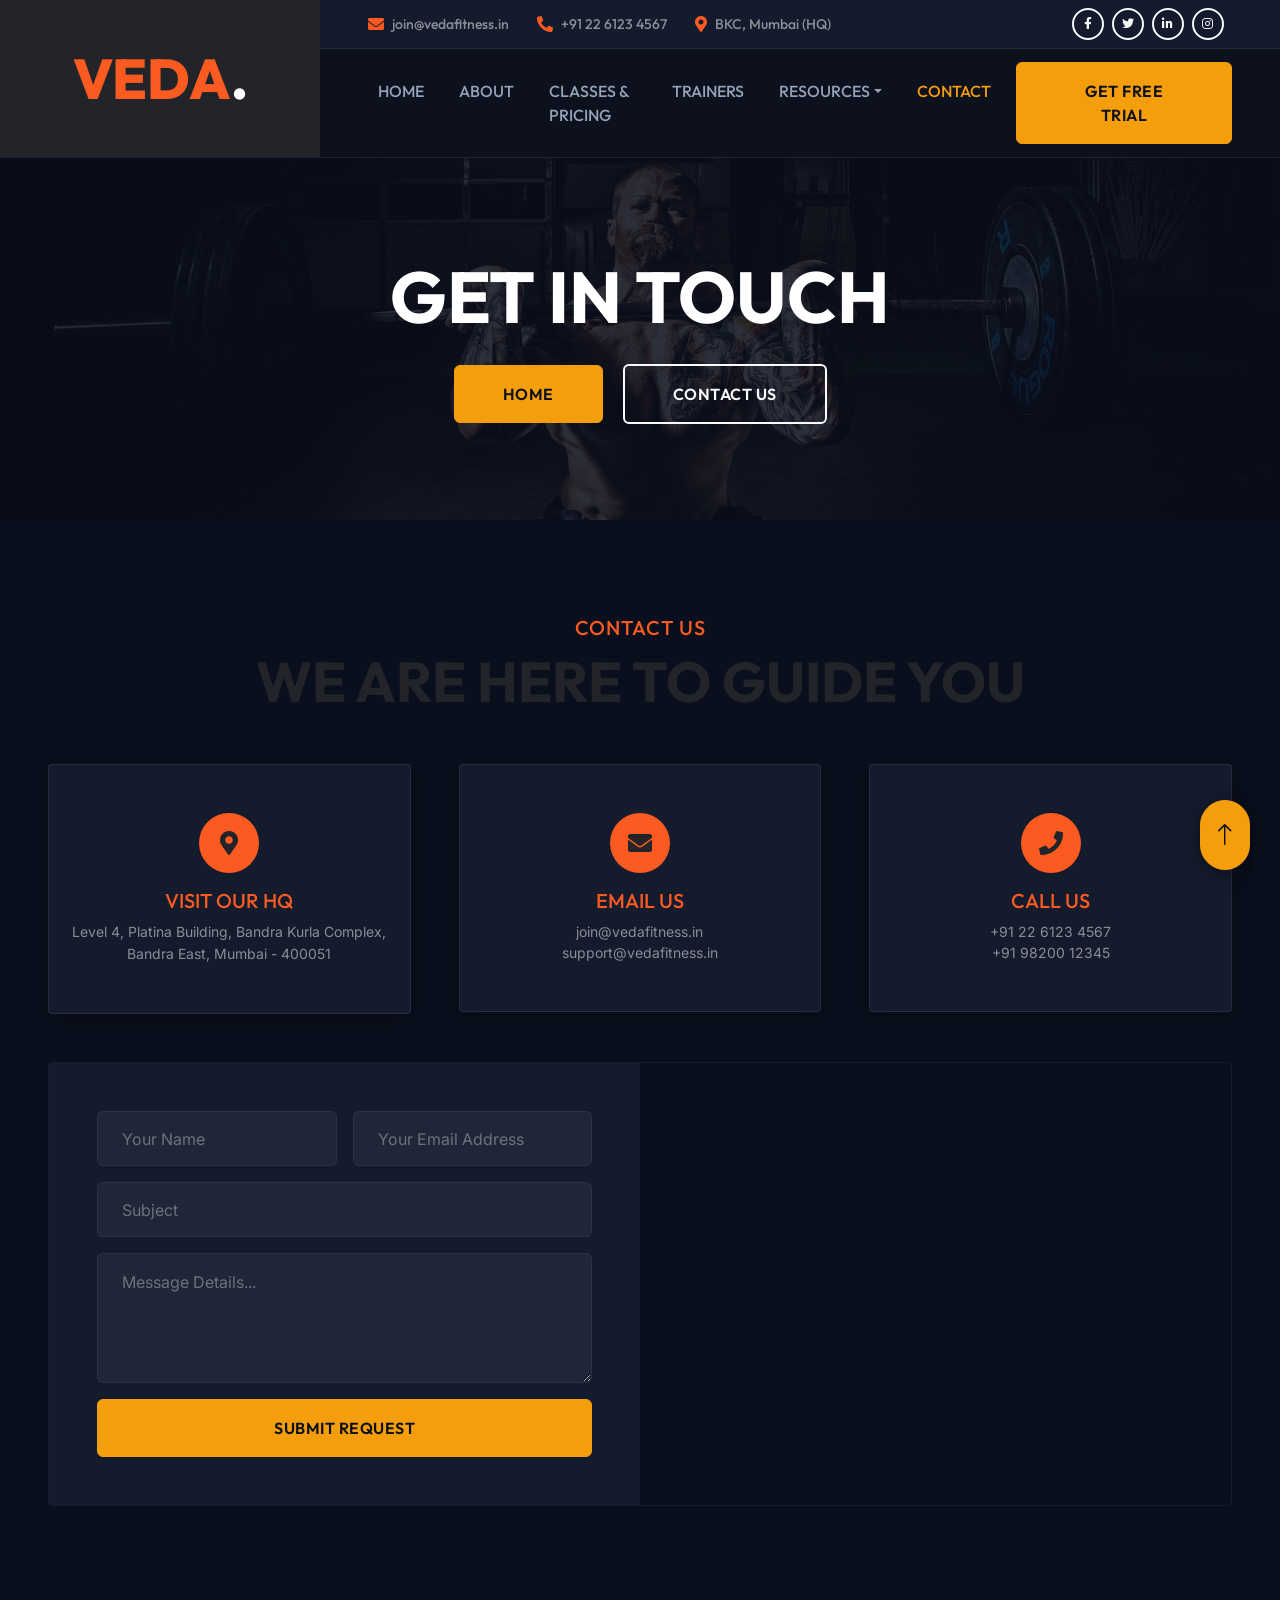
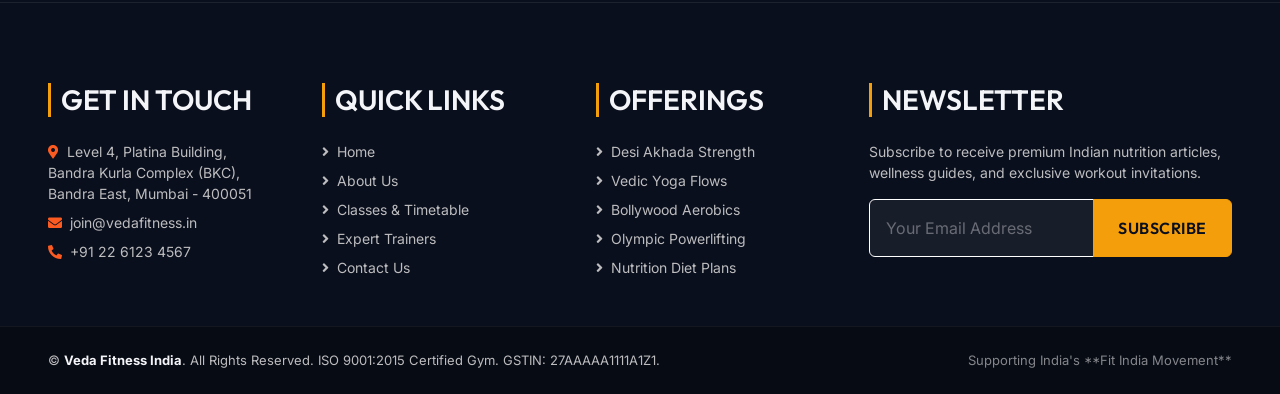
<file: contact.html>
<!DOCTYPE html>
<html lang="en">

<head>
    <meta charset="utf-8">
    <title>Contact Us - Veda Fitness India</title>
    <meta content="width=device-width, initial-scale=1.0" name="viewport">
    <meta content="Veda Fitness contact, gym BKC Mumbai address, phone number Veda gym, corporate memberships gym Mumbai" name="keywords">
    <meta content="Get in touch with Veda Fitness India. Located in Bandra Kurla Complex (BKC), Mumbai. Drop in for a free trial or contact us for corporate wellness partnerships." name="description">

    <!-- Favicon -->
    <link href="img/favicon.ico" rel="icon">

    <!-- Google Web Fonts -->
    <link rel="preconnect" href="https://fonts.gstatic.com">
    <link href="https://fonts.googleapis.com/css2?family=Inter:wght@300;400;500;600;700&family=Outfit:wght@400;500;600;700;800;900&display=swap" rel="stylesheet"> 

    <!-- Icon Font Stylesheet -->
    <link href="https://cdnjs.cloudflare.com/ajax/libs/font-awesome/5.15.0/css/all.min.css" rel="stylesheet">
    <link href="https://cdn.jsdelivr.net/npm/bootstrap-icons@1.4.1/font/bootstrap-icons.css" rel="stylesheet">
    <link href="lib/flaticon/font/flaticon.css" rel="stylesheet">

    <!-- Libraries Stylesheet -->
    <link href="lib/owlcarousel/assets/owl.carousel.min.css" rel="stylesheet">

    <!-- Customized Bootstrap Stylesheet -->
    <link href="css/bootstrap.min.css" rel="stylesheet">

    <!-- Template Stylesheet -->
    <link href="css/style.css" rel="stylesheet">
</head>

<body>
    <!-- Header Start -->
    <div class="container-fluid bg-dark px-0">
        <div class="row gx-0">
            <div class="col-lg-3 bg-dark d-none d-lg-block">
                <a href="index.html" class="navbar-brand w-100 h-100 m-0 p-0 d-flex align-items-center justify-content-center">
                    <h1 class="m-0 display-4 text-primary text-uppercase">Veda<span style="color: #FFFFFF;">.</span></h1>
                </a>
            </div>
            <div class="col-lg-9">
                <div class="row gx-0 bg-secondary d-none d-lg-flex" style="background-color: #141B2D !important; border-bottom: 1px solid rgba(255,255,255,0.05);">
                    <div class="col-lg-7 px-5 text-start">
                        <div class="h-100 d-inline-flex align-items-center py-2 me-4">
                            <i class="fa fa-envelope text-primary me-2"></i>
                            <h6 class="mb-0 text-white-50" style="font-size: 14px;">join@vedafitness.in</h6>
                        </div>
                        <div class="h-100 d-inline-flex align-items-center py-2 me-4">
                            <i class="fa fa-phone-alt text-primary me-2"></i>
                            <h6 class="mb-0 text-white-50" style="font-size: 14px;">+91 22 6123 4567</h6>
                        </div>
                        <div class="h-100 d-inline-flex align-items-center py-2">
                            <i class="fa fa-map-marker-alt text-primary me-2"></i>
                            <h6 class="mb-0 text-white-50" style="font-size: 14px;">BKC, Mumbai (HQ)</h6>
                        </div>
                    </div>
                    <div class="col-lg-5 px-5 text-end">
                        <div class="d-inline-flex align-items-center py-2">
                            <a class="btn btn-light btn-square rounded-circle me-2" href="" style="width: 32px; height: 32px; font-size: 12px;">
                                <i class="fab fa-facebook-f"></i>
                            </a>
                            <a class="btn btn-light btn-square rounded-circle me-2" href="" style="width: 32px; height: 32px; font-size: 12px;">
                                <i class="fab fa-twitter"></i>
                            </a>
                            <a class="btn btn-light btn-square rounded-circle me-2" href="" style="width: 32px; height: 32px; font-size: 12px;">
                                <i class="fab fa-linkedin-in"></i>
                            </a>
                            <a class="btn btn-light btn-square rounded-circle me-2" href="" style="width: 32px; height: 32px; font-size: 12px;">
                                <i class="fab fa-instagram"></i>
                            </a>
                        </div>
                    </div>
                </div>
                <nav class="navbar navbar-expand-lg bg-dark navbar-dark p-3 p-lg-0 px-lg-5">
                    <a href="index.html" class="navbar-brand d-block d-lg-none">
                        <h1 class="m-0 display-4 text-primary text-uppercase">Veda<span style="color: #FFFFFF;">.</span></h1>
                    </a>
                    <button type="button" class="navbar-toggler" data-bs-toggle="collapse" data-bs-target="#navbarCollapse">
                        <span class="navbar-toggler-icon"></span>
                    </button>
                    <div class="collapse navbar-collapse justify-content-between" id="navbarCollapse">
                        <div class="navbar-nav mr-auto py-0">
                            <a href="index.html" class="nav-item nav-link">Home</a>
                            <a href="about.html" class="nav-item nav-link">About</a>
                            <a href="class.html" class="nav-item nav-link">Classes & Pricing</a>
                            <a href="team.html" class="nav-item nav-link">Trainers</a>
                            <div class="nav-item dropdown">
                                <a href="#" class="nav-link dropdown-toggle" data-bs-toggle="dropdown">Resources</a>
                                <div class="dropdown-menu rounded-0 m-0" style="background-color: #141B2D; border: 1px solid rgba(255,255,255,0.08);">
                                    <a href="blog.html" class="dropdown-item text-white-50">Fitness Blog</a>
                                    <a href="testimonial.html" class="dropdown-item text-white-50">Success Stories</a>
                                </div>
                            </div>
                            <a href="contact.html" class="nav-item nav-link active">Contact</a>
                        </div>
                        <a href="contact.html" class="btn btn-primary py-md-3 px-md-5 d-none d-lg-block">Get Free Trial</a>
                    </div>
                </nav>
            </div>
        </div>
    </div>
    <!-- Header End -->


    <!-- Hero Start -->
    <div class="container-fluid bg-primary p-5 bg-hero mb-5">
        <div class="row py-5">
            <div class="col-12 text-center">
                <h1 class="display-2 text-uppercase text-white mb-md-4" style="font-weight: 900;">Get In Touch</h1>
                <a href="index.html" class="btn btn-primary py-md-3 px-md-5 me-3">Home</a>
                <a href="contact.html" class="btn btn-light py-md-3 px-md-5">Contact Us</a>
            </div>
        </div>
    </div>
    <!-- Hero End -->


    <!-- Contact Start -->
    <div class="container-fluid p-5">
        <div class="mb-5 text-center">
            <h5 class="text-primary text-uppercase" style="letter-spacing: 1px; font-weight: 600;">Contact Us</h5>
            <h1 class="display-4 text-uppercase mb-0" style="font-weight: 800;">We Are Here to Guide You</h1>
        </div>
        <div class="row g-5 mb-5">
            <div class="col-lg-4">
                <div class="d-flex flex-column align-items-center rounded text-center py-5 px-3 bg-light-custom card-hover">
                    <div class="bg-primary rounded-circle d-flex align-items-center justify-content-center mb-3" style="width: 60px; height: 60px;">
                        <i class="fa fa-map-marker-alt fs-4 text-dark"></i>
                    </div>
                    <h5 class="text-uppercase text-primary" style="font-weight: 700;">Visit Our HQ</h5>
                    <p class="text-white-50 mb-0" style="font-size: 14px; line-height: 1.6;">Level 4, Platina Building, Bandra Kurla Complex, Bandra East, Mumbai - 400051</p>
                </div>
            </div>
            <div class="col-lg-4">
                <div class="d-flex flex-column align-items-center rounded text-center py-5 px-3 bg-light-custom card-hover">
                    <div class="bg-primary rounded-circle d-flex align-items-center justify-content-center mb-3" style="width: 60px; height: 60px;">
                        <i class="fa fa-envelope fs-4 text-dark"></i>
                    </div>
                    <h5 class="text-uppercase text-primary" style="font-weight: 700;">Email Us</h5>
                    <p class="text-white-50 mb-0" style="font-size: 14px;">join@vedafitness.in</p>
                    <p class="text-white-50 mb-0" style="font-size: 14px;">support@vedafitness.in</p>
                </div>
            </div>
            <div class="col-lg-4">
                <div class="d-flex flex-column align-items-center rounded text-center py-5 px-3 bg-light-custom card-hover">
                    <div class="bg-primary rounded-circle d-flex align-items-center justify-content-center mb-3" style="width: 60px; height: 60px;">
                        <i class="fa fa-phone fs-4 text-dark"></i>
                    </div>
                    <h5 class="text-uppercase text-primary" style="font-weight: 700;">Call Us</h5>
                    <p class="text-white-50 mb-0" style="font-size: 14px;">+91 22 6123 4567</p>
                    <p class="text-white-50 mb-0" style="font-size: 14px;">+91 98200 12345</p>
                </div>
            </div>
        </div>
        <div class="row g-0 rounded overflow-hidden" style="border: 1px solid rgba(255,255,255,0.06);">
            <div class="col-lg-6">
                <div class="p-5" style="background-color: #141B2D; height: 100%;">
                    <form>
                        <div class="row g-3">
                            <div class="col-md-6">
                                <input type="text" class="form-control px-4" placeholder="Your Name" style="height: 55px; background-color: rgba(255,255,255,0.05); border: 1px solid rgba(255,255,255,0.1); color: #FFF;">
                            </div>
                            <div class="col-md-6">
                                <input type="email" class="form-control px-4" placeholder="Your Email Address" style="height: 55px; background-color: rgba(255,255,255,0.05); border: 1px solid rgba(255,255,255,0.1); color: #FFF;">
                            </div>
                            <div class="col-12">
                                <input type="text" class="form-control px-4" placeholder="Subject" style="height: 55px; background-color: rgba(255,255,255,0.05); border: 1px solid rgba(255,255,255,0.1); color: #FFF;">
                            </div>
                            <div class="col-12">
                                <textarea class="form-control px-4 py-3" rows="4" placeholder="Message Details..." style="background-color: rgba(255,255,255,0.05); border: 1px solid rgba(255,255,255,0.1); color: #FFF;"></textarea>
                            </div>
                            <div class="col-12">
                                <button class="btn btn-primary w-100 py-3" type="submit">Submit Request</button>
                            </div>
                        </div>
                    </form>
                </div>
            </div>
            <div class="col-lg-6">
                <iframe class="w-100"
                    src="https://www.google.com/maps/embed?pb=!1m18!1m12!1m3!1d3770.7932644265494!2d72.86016627582522!3d19.072807352063076!2m3!1f0!2f0!3f0!3m2!1i1024!2i768!4f13.1!3m3!1m2!1s0x3be7c8ef4a44b82d%3A0xea21d1fc42203bb0!2sPlatina!5e0!3m2!1sen!2sin!4v1715978000000!5m2!1sen!2sin"
                    frameborder="0" style="height: 100%; min-height: 400px; border:0;" allowfullscreen="" aria-hidden="false"
                    tabindex="0"></iframe>
            </div>
        </div>
    </div>
    <!-- Contact End -->
 

    <!-- Footer Start -->
    <div class="container-fluid bg-dark text-secondary px-5 mt-5 footer-border-top" style="background-color: #0A0F1D !important; padding-top: 80px;">
        <div class="row gx-5">
            <div class="col-lg-8 col-md-6">
                <div class="row gx-5">
                    <div class="col-lg-4 col-md-12 mb-5">
                        <h3 class="text-uppercase text-light mb-4" style="font-weight: 700; border-left: 3px solid var(--primary); padding-left: 10px;">Get In Touch</h3>
                        <p class="mb-2" style="font-size: 14px;"><i class="fa fa-map-marker-alt text-primary me-2"></i>Level 4, Platina Building, Bandra Kurla Complex (BKC), Bandra East, Mumbai - 400051</p>
                        <p class="mb-2" style="font-size: 14px;"><i class="fa fa-envelope text-primary me-2"></i>join@vedafitness.in</p>
                        <p class="mb-0" style="font-size: 14px;"><i class="fa fa-phone-alt text-primary me-2"></i>+91 22 6123 4567</p>
                    </div>
                    <div class="col-lg-4 col-md-12 mb-5">
                        <h3 class="text-uppercase text-light mb-4" style="font-weight: 700; border-left: 3px solid var(--primary); padding-left: 10px;">Quick Links</h3>
                        <div class="d-flex flex-column justify-content-start">
                            <a class="text-secondary mb-2" href="index.html" style="font-size: 14px;"><i class="fa fa-angle-right me-2"></i>Home</a>
                            <a class="text-secondary mb-2" href="about.html" style="font-size: 14px;"><i class="fa fa-angle-right me-2"></i>About Us</a>
                            <a class="text-secondary mb-2" href="class.html" style="font-size: 14px;"><i class="fa fa-angle-right me-2"></i>Classes & Timetable</a>
                            <a class="text-secondary mb-2" href="team.html" style="font-size: 14px;"><i class="fa fa-angle-right me-2"></i>Expert Trainers</a>
                            <a class="text-secondary" href="contact.html" style="font-size: 14px;"><i class="fa fa-angle-right me-2"></i>Contact Us</a>
                        </div>
                    </div>
                    <div class="col-lg-4 col-md-12 mb-5">
                        <h3 class="text-uppercase text-light mb-4" style="font-weight: 700; border-left: 3px solid var(--primary); padding-left: 10px;">Offerings</h3>
                        <div class="d-flex flex-column justify-content-start">
                            <a class="text-secondary mb-2" href="class.html" style="font-size: 14px;"><i class="fa fa-angle-right me-2"></i>Desi Akhada Strength</a>
                            <a class="text-secondary mb-2" href="class.html" style="font-size: 14px;"><i class="fa fa-angle-right me-2"></i>Vedic Yoga Flows</a>
                            <a class="text-secondary mb-2" href="class.html" style="font-size: 14px;"><i class="fa fa-angle-right me-2"></i>Bollywood Aerobics</a>
                            <a class="text-secondary mb-2" href="class.html" style="font-size: 14px;"><i class="fa fa-angle-right me-2"></i>Olympic Powerlifting</a>
                            <a class="text-secondary" href="blog.html" style="font-size: 14px;"><i class="fa fa-angle-right me-2"></i>Nutrition Diet Plans</a>
                        </div>
                    </div>
                </div>
            </div>
            <div class="col-lg-4 col-md-6 mb-5">
                <h3 class="text-uppercase text-light mb-4" style="font-weight: 700; border-left: 3px solid var(--primary); padding-left: 10px;">Newsletter</h3>
                <p style="font-size: 14px;">Subscribe to receive premium Indian nutrition articles, wellness guides, and exclusive workout invitations.</p>
                <form action="">
                    <div class="input-group">
                        <input type="text" class="form-control border-white p-3" placeholder="Your Email Address" style="background-color: rgba(255,255,255,0.06); border: 1px solid rgba(255,255,255,0.15);">
                        <button class="btn btn-primary px-4">Subscribe</button>
                    </div>
                </form>
            </div>
        </div>
    </div>
    <div class="container-fluid py-4 py-lg-0 px-5" style="background: #070B14; border-top: 1px solid rgba(255,255,255,0.05);">
        <div class="row gx-5">
            <div class="col-lg-8">
                <div class="py-lg-4 text-center text-lg-start">
                    <p class="text-secondary mb-0" style="font-size: 13px;">&copy; <a class="text-light fw-bold" href="#">Veda Fitness India</a>. All Rights Reserved. ISO 9001:2015 Certified Gym. GSTIN: 27AAAAA1111A1Z1.</p>
                </div>
            </div>
            <div class="col-lg-4">
                <div class="py-lg-4 text-center text-lg-end credit">
                    <p class="text-white-50 mb-0" style="font-size: 13px;">Supporting India's **Fit India Movement**</p>
                </div>
            </div>
        </div>
    </div>
    <!-- Footer End -->


    <!-- Back to Top -->
    <a href="#" class="btn btn-primary py-3 fs-4 back-to-top"><i class="bi bi-arrow-up"></i></a>


    <!-- JavaScript Libraries -->
    <script src="https://code.jquery.com/jquery-3.4.1.min.js"></script>
    <script src="https://cdn.jsdelivr.net/npm/bootstrap@5.0.0/dist/js/bootstrap.bundle.min.js"></script>
    <script src="lib/easing/easing.min.js"></script>
    <script src="lib/waypoints/waypoints.min.js"></script>
    <script src="lib/counterup/counterup.min.js"></script>
    <script src="lib/owlcarousel/owl.carousel.min.js"></script>

    <!-- Template Javascript -->
    <script src="js/main.js"></script>
</body>

</html>
</file>
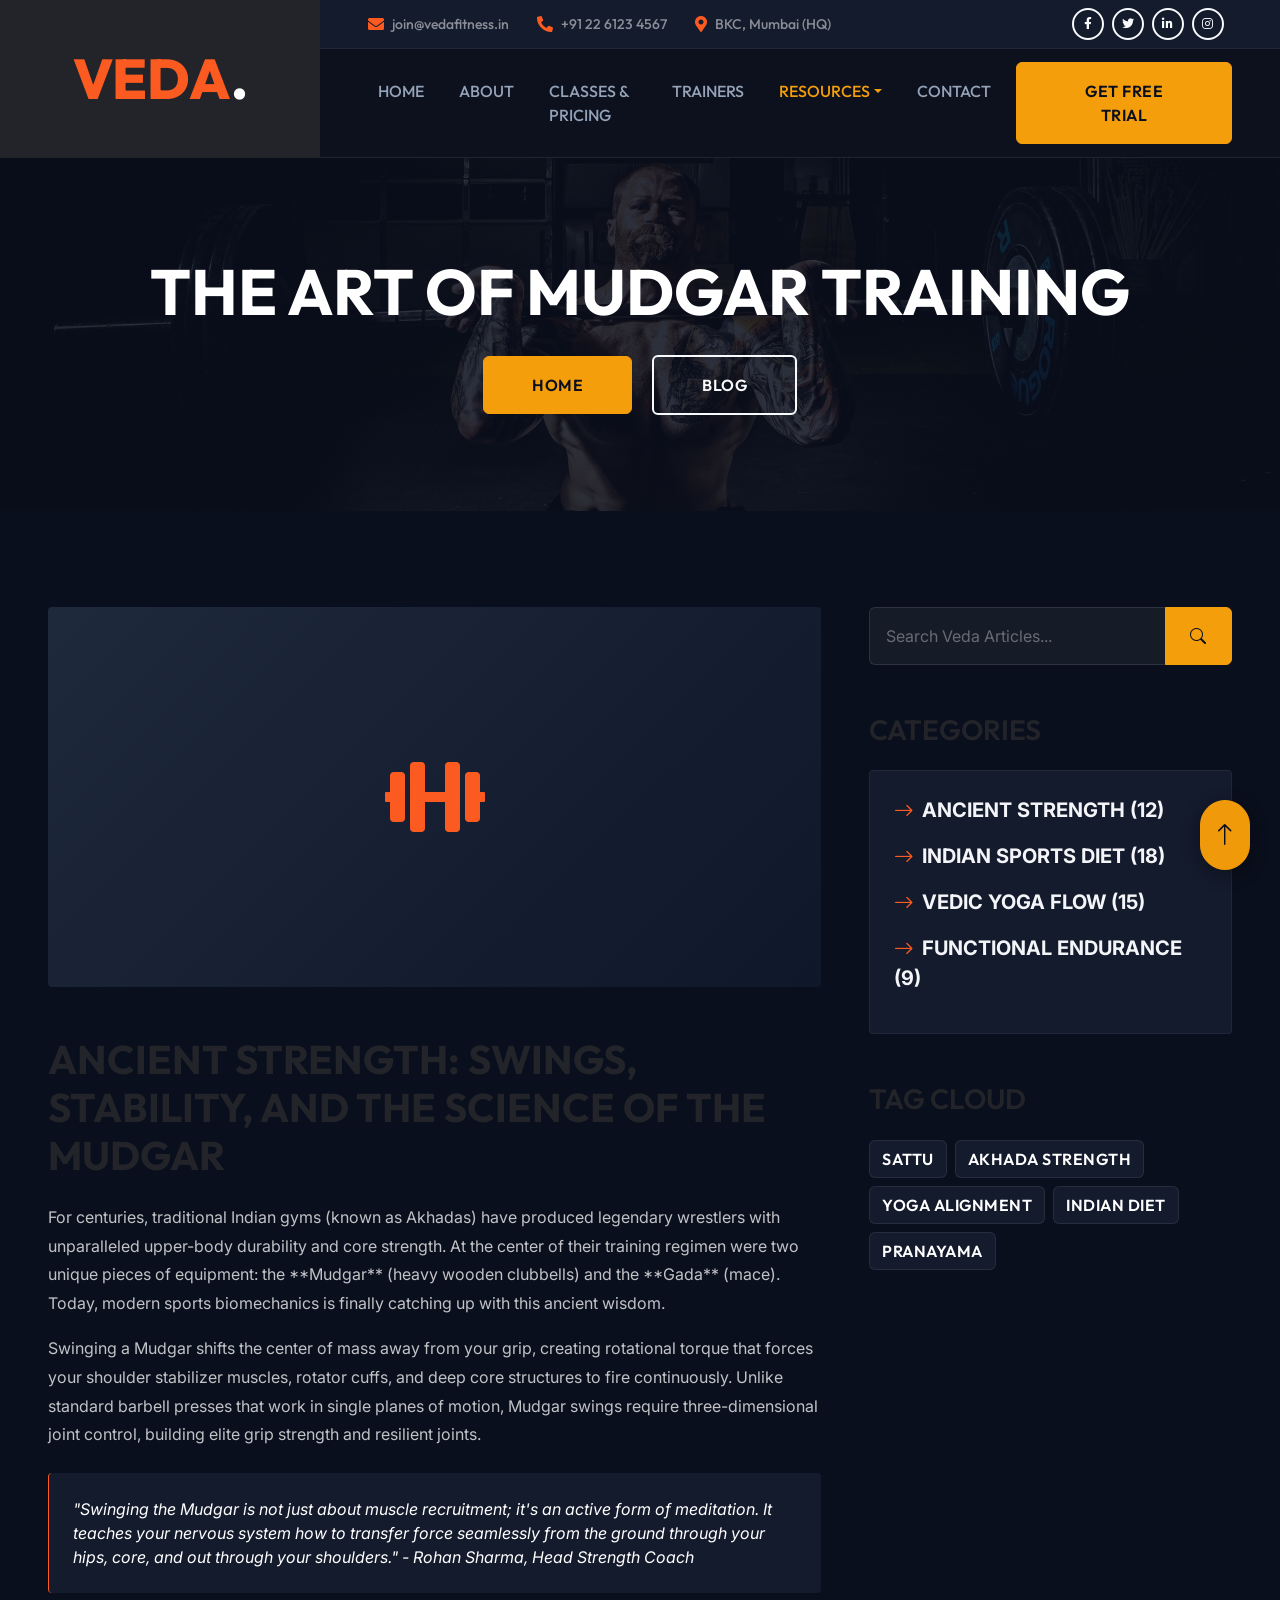
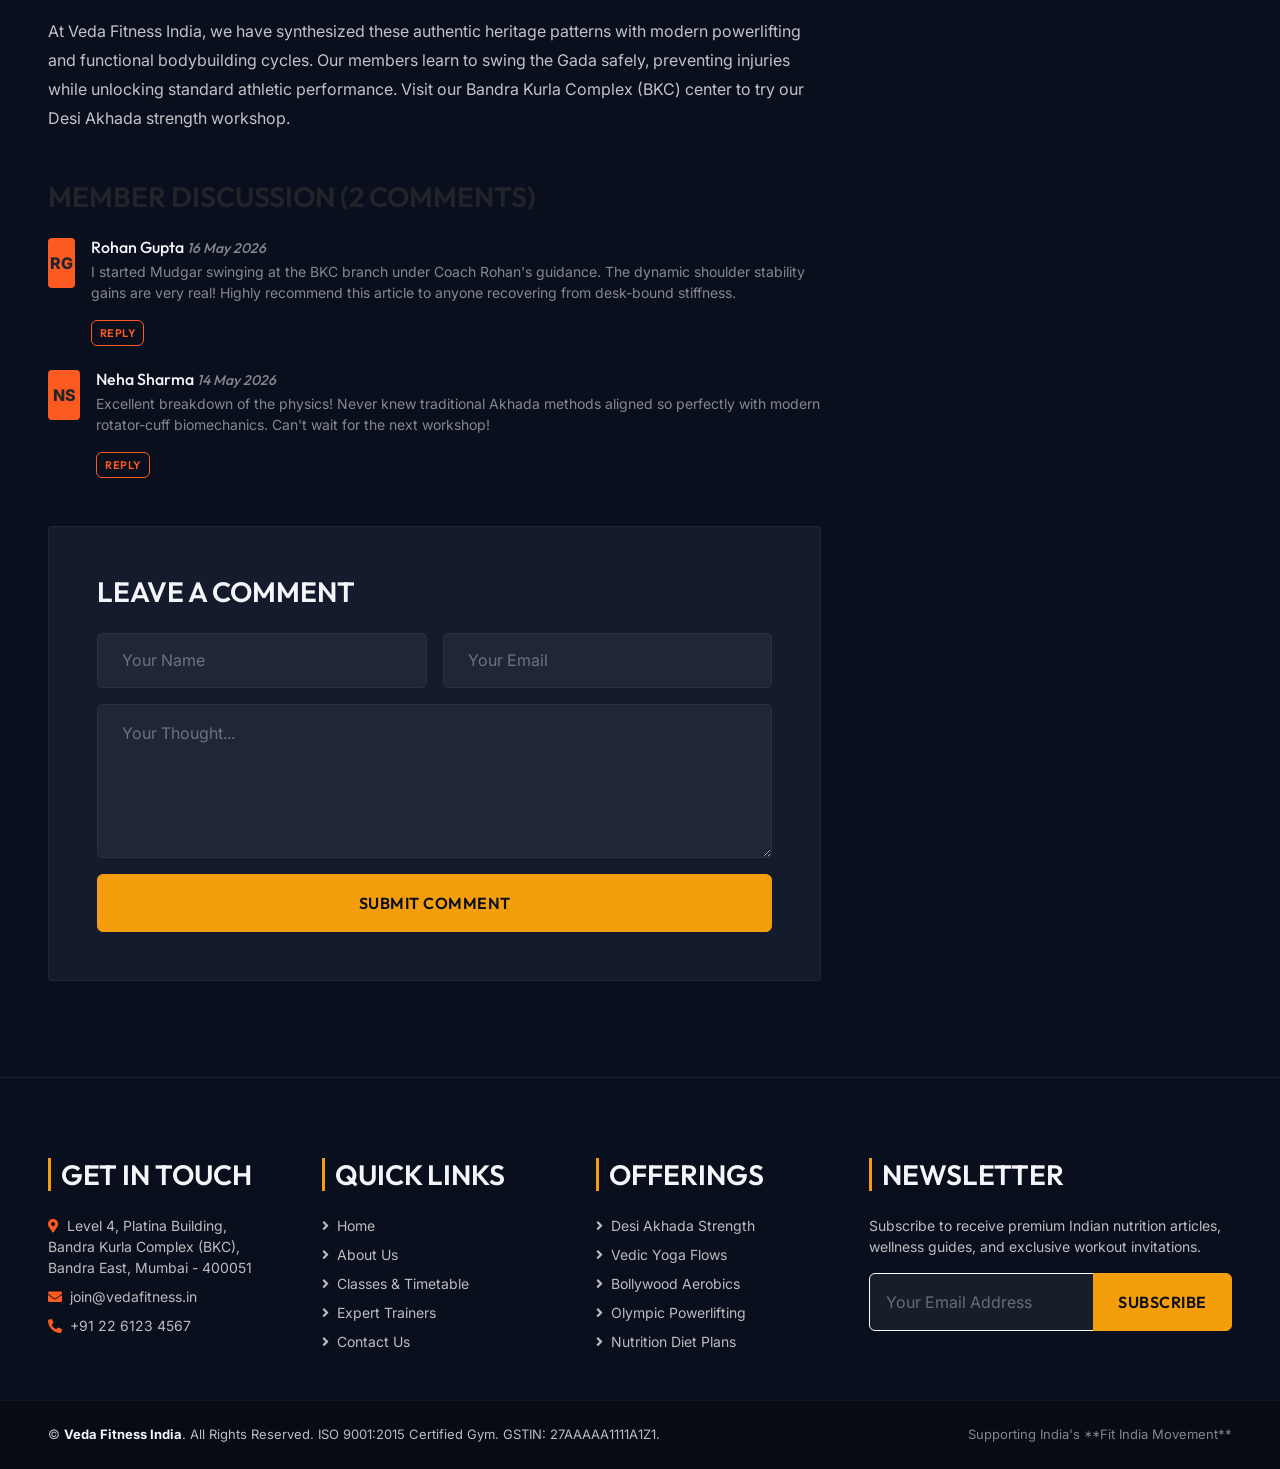
<file: detail.html>
<!DOCTYPE html>
<html lang="en">

<head>
    <meta charset="utf-8">
    <title>Ancient Strength: The Art of Mudgar & Gada Training - Veda Fitness India</title>
    <meta content="width=device-width, initial-scale=1.0" name="viewport">
    <meta content="mudgar training India, gada swing benefits, traditional Indian gym, shoulder stability exercises, Akhada strength BKC" name="keywords">
    <meta content="Discover the history, benefits, and biomechanics of traditional Indian Mudgar & Gada training. Learn how Veda Fitness integrates these ancient tools into modern strength cycles." name="description">

    <!-- Favicon -->
    <link href="img/favicon.ico" rel="icon">

    <!-- Google Web Fonts -->
    <link rel="preconnect" href="https://fonts.gstatic.com">
    <link href="https://fonts.googleapis.com/css2?family=Inter:wght@300;400;500;600;700&family=Outfit:wght@400;500;600;700;800;900&display=swap" rel="stylesheet"> 

    <!-- Icon Font Stylesheet -->
    <link href="https://cdnjs.cloudflare.com/ajax/libs/font-awesome/5.15.0/css/all.min.css" rel="stylesheet">
    <link href="https://cdn.jsdelivr.net/npm/bootstrap-icons@1.4.1/font/bootstrap-icons.css" rel="stylesheet">
    <link href="lib/flaticon/font/flaticon.css" rel="stylesheet">

    <!-- Libraries Stylesheet -->
    <link href="lib/owlcarousel/assets/owl.carousel.min.css" rel="stylesheet">

    <!-- Customized Bootstrap Stylesheet -->
    <link href="css/bootstrap.min.css" rel="stylesheet">

    <!-- Template Stylesheet -->
    <link href="css/style.css" rel="stylesheet">
</head>

<body>
    <!-- Header Start -->
    <div class="container-fluid bg-dark px-0">
        <div class="row gx-0">
            <div class="col-lg-3 bg-dark d-none d-lg-block">
                <a href="index.html" class="navbar-brand w-100 h-100 m-0 p-0 d-flex align-items-center justify-content-center">
                    <h1 class="m-0 display-4 text-primary text-uppercase">Veda<span style="color: #FFFFFF;">.</span></h1>
                </a>
            </div>
            <div class="col-lg-9">
                <div class="row gx-0 bg-secondary d-none d-lg-flex" style="background-color: #141B2D !important; border-bottom: 1px solid rgba(255,255,255,0.05);">
                    <div class="col-lg-7 px-5 text-start">
                        <div class="h-100 d-inline-flex align-items-center py-2 me-4">
                            <i class="fa fa-envelope text-primary me-2"></i>
                            <h6 class="mb-0 text-white-50" style="font-size: 14px;">join@vedafitness.in</h6>
                        </div>
                        <div class="h-100 d-inline-flex align-items-center py-2 me-4">
                            <i class="fa fa-phone-alt text-primary me-2"></i>
                            <h6 class="mb-0 text-white-50" style="font-size: 14px;">+91 22 6123 4567</h6>
                        </div>
                        <div class="h-100 d-inline-flex align-items-center py-2">
                            <i class="fa fa-map-marker-alt text-primary me-2"></i>
                            <h6 class="mb-0 text-white-50" style="font-size: 14px;">BKC, Mumbai (HQ)</h6>
                        </div>
                    </div>
                    <div class="col-lg-5 px-5 text-end">
                        <div class="d-inline-flex align-items-center py-2">
                            <a class="btn btn-light btn-square rounded-circle me-2" href="" style="width: 32px; height: 32px; font-size: 12px;">
                                <i class="fab fa-facebook-f"></i>
                            </a>
                            <a class="btn btn-light btn-square rounded-circle me-2" href="" style="width: 32px; height: 32px; font-size: 12px;">
                                <i class="fab fa-twitter"></i>
                            </a>
                            <a class="btn btn-light btn-square rounded-circle me-2" href="" style="width: 32px; height: 32px; font-size: 12px;">
                                <i class="fab fa-linkedin-in"></i>
                            </a>
                            <a class="btn btn-light btn-square rounded-circle me-2" href="" style="width: 32px; height: 32px; font-size: 12px;">
                                <i class="fab fa-instagram"></i>
                            </a>
                        </div>
                    </div>
                </div>
                <nav class="navbar navbar-expand-lg bg-dark navbar-dark p-3 p-lg-0 px-lg-5">
                    <a href="index.html" class="navbar-brand d-block d-lg-none">
                        <h1 class="m-0 display-4 text-primary text-uppercase">Veda<span style="color: #FFFFFF;">.</span></h1>
                    </a>
                    <button type="button" class="navbar-toggler" data-bs-toggle="collapse" data-bs-target="#navbarCollapse">
                        <span class="navbar-toggler-icon"></span>
                    </button>
                    <div class="collapse navbar-collapse justify-content-between" id="navbarCollapse">
                        <div class="navbar-nav mr-auto py-0">
                            <a href="index.html" class="nav-item nav-link">Home</a>
                            <a href="about.html" class="nav-item nav-link">About</a>
                            <a href="class.html" class="nav-item nav-link">Classes & Pricing</a>
                            <a href="team.html" class="nav-item nav-link">Trainers</a>
                            <div class="nav-item dropdown">
                                <a href="#" class="nav-link dropdown-toggle active" data-bs-toggle="dropdown">Resources</a>
                                <div class="dropdown-menu rounded-0 m-0" style="background-color: #141B2D; border: 1px solid rgba(255,255,255,0.08);">
                                    <a href="blog.html" class="dropdown-item text-white-50 active">Fitness Blog</a>
                                    <a href="testimonial.html" class="dropdown-item text-white-50">Success Stories</a>
                                </div>
                            </div>
                            <a href="contact.html" class="nav-item nav-link">Contact</a>
                        </div>
                        <a href="contact.html" class="btn btn-primary py-md-3 px-md-5 d-none d-lg-block">Get Free Trial</a>
                    </div>
                </nav>
            </div>
        </div>
    </div>
    <!-- Header End -->


    <!-- Hero Start -->
    <div class="container-fluid bg-primary p-5 bg-hero mb-5">
        <div class="row py-5">
            <div class="col-12 text-center">
                <h1 class="display-3 text-uppercase text-white mb-md-4" style="font-weight: 900; line-height: 1.2;">The Art of Mudgar Training</h1>
                <a href="index.html" class="btn btn-primary py-md-3 px-md-5 me-3">Home</a>
                <a href="blog.html" class="btn btn-light py-md-3 px-md-5">Blog</a>
            </div>
        </div>
    </div>
    <!-- Hero End -->


    <!-- Blog Start -->
    <div class="container-fluid p-5">
        <div class="row g-5">
            <div class="col-lg-8">
                <!-- Blog Detail Start -->
                <div class="mb-5">
                    <div class="position-relative overflow-hidden mb-5 rounded" style="height: 380px; background: linear-gradient(135deg, #1e293b, #0f172a); display: flex; align-items: center; justify-content: center;">
                        <i class="fa fa-dumbbell text-primary display-1"></i>
                    </div>
                    <h1 class="text-uppercase mb-4" style="font-weight: 800;">Ancient Strength: Swings, Stability, and the Science of the Mudgar</h1>
                    <p style="font-size: 16px; line-height: 1.8; color: rgba(255,255,255,0.75);">For centuries, traditional Indian gyms (known as Akhadas) have produced legendary wrestlers with unparalleled upper-body durability and core strength. At the center of their training regimen were two unique pieces of equipment: the **Mudgar** (heavy wooden clubbells) and the **Gada** (mace). Today, modern sports biomechanics is finally catching up with this ancient wisdom.</p>
                    <p style="font-size: 16px; line-height: 1.8; color: rgba(255,255,255,0.75);">Swinging a Mudgar shifts the center of mass away from your grip, creating rotational torque that forces your shoulder stabilizer muscles, rotator cuffs, and deep core structures to fire continuously. Unlike standard barbell presses that work in single planes of motion, Mudgar swings require three-dimensional joint control, building elite grip strength and resilient joints.</p>
                    <blockquote class="p-4 my-4 rounded border-start border-primary" style="background-color: #141B2D; font-style: italic; color: #FFF;">
                        "Swinging the Mudgar is not just about muscle recruitment; it's an active form of meditation. It teaches your nervous system how to transfer force seamlessly from the ground through your hips, core, and out through your shoulders." - Rohan Sharma, Head Strength Coach
                    </blockquote>
                    <p style="font-size: 16px; line-height: 1.8; color: rgba(255,255,255,0.75);">At Veda Fitness India, we have synthesized these authentic heritage patterns with modern powerlifting and functional bodybuilding cycles. Our members learn to swing the Gada safely, preventing injuries while unlocking standard athletic performance. Visit our Bandra Kurla Complex (BKC) center to try our Desi Akhada strength workshop.</p>
                </div>
                <!-- Blog Detail End -->

                <!-- Comment List Start -->
                <div class="mb-5">
                    <h3 class="text-uppercase mb-4" style="font-weight: 800;">Member Discussion (2 Comments)</h3>
                    <div class="d-flex mb-4">
                        <div class="bg-primary rounded text-dark d-flex align-items-center justify-content-center" style="width: 50px; height: 50px; font-weight: 800;">
                            RG
                        </div>
                        <div class="ps-3">
                            <h6 class="text-light mb-1">Rohan Gupta <small class="text-white-50"><i>16 May 2026</i></small></h6>
                            <p class="text-white-50 small">I started Mudgar swinging at the BKC branch under Coach Rohan's guidance. The dynamic shoulder stability gains are very real! Highly recommend this article to anyone recovering from desk-bound stiffness.</p>
                            <button class="btn btn-sm btn-outline-primary" style="font-size: 11px;">Reply</button>
                        </div>
                    </div>
                    <div class="d-flex mb-4">
                        <div class="bg-primary rounded text-dark d-flex align-items-center justify-content-center" style="width: 50px; height: 50px; font-weight: 800;">
                            NS
                        </div>
                        <div class="ps-3">
                            <h6 class="text-light mb-1">Neha Sharma <small class="text-white-50"><i>14 May 2026</i></small></h6>
                            <p class="text-white-50 small">Excellent breakdown of the physics! Never knew traditional Akhada methods aligned so perfectly with modern rotator-cuff biomechanics. Can't wait for the next workshop!</p>
                            <button class="btn btn-sm btn-outline-primary" style="font-size: 11px;">Reply</button>
                        </div>
                    </div>
                </div>
                <!-- Comment List End -->

                <!-- Comment Form Start -->
                <div class="p-5 rounded" style="background-color: #141B2D; border: 1px solid rgba(255,255,255,0.05);">
                    <h3 class="text-light text-uppercase mb-4" style="font-weight: 700;">Leave a comment</h3>
                    <form>
                        <div class="row g-3">
                            <div class="col-12 col-sm-6">
                                <input type="text" class="form-control px-4" placeholder="Your Name" style="height: 55px; background-color: rgba(255,255,255,0.05); border: 1px solid rgba(255,255,255,0.1); color: white;">
                            </div>
                            <div class="col-12 col-sm-6">
                                <input type="email" class="form-control px-4" placeholder="Your Email" style="height: 55px; background-color: rgba(255,255,255,0.05); border: 1px solid rgba(255,255,255,0.1); color: white;">
                            </div>
                            <div class="col-12">
                                <textarea class="form-control px-4 py-3" rows="5" placeholder="Your Thought..." style="background-color: rgba(255,255,255,0.05); border: 1px solid rgba(255,255,255,0.1); color: white;"></textarea>
                            </div>
                            <div class="col-12">
                                <button class="btn btn-primary w-100 py-3" type="submit">Submit Comment</button>
                            </div>
                        </div>
                    </form>
                </div>
                <!-- Comment Form End -->
            </div>

            <!-- Sidebar Start -->
            <div class="col-lg-4">
                <!-- Search Form Start -->
                <div class="mb-5">
                    <div class="input-group">
                        <input type="text" class="form-control p-3" placeholder="Search Veda Articles..." style="background: rgba(255,255,255,0.05); border: 1px solid rgba(255,255,255,0.1); color: white;">
                        <button class="btn btn-primary px-4"><i class="bi bi-search"></i></button>
                    </div>
                </div>
                <!-- Search Form End -->

                <!-- Category Start -->
                <div class="mb-5">
                    <h3 class="text-uppercase mb-4" style="font-weight: 800;">Categories</h3>
                    <div class="d-flex flex-column justify-content-start p-4 rounded" style="background-color: #141B2D; border: 1px solid rgba(255,255,255,0.05);">
                        <a class="fs-5 fw-bold text-light text-uppercase mb-3 hover-primary" href="#"><i class="bi bi-arrow-right text-primary me-2"></i>Ancient Strength (12)</a>
                        <a class="fs-5 fw-bold text-light text-uppercase mb-3 hover-primary" href="#"><i class="bi bi-arrow-right text-primary me-2"></i>Indian Sports Diet (18)</a>
                        <a class="fs-5 fw-bold text-light text-uppercase mb-3 hover-primary" href="#"><i class="bi bi-arrow-right text-primary me-2"></i>Vedic Yoga Flow (15)</a>
                        <a class="fs-5 fw-bold text-light text-uppercase mb-3 hover-primary" href="#"><i class="bi bi-arrow-right text-primary me-2"></i>Functional Endurance (9)</a>
                    </div>
                </div>
                <!-- Category End -->

                <!-- Tags Start -->
                <div class="mb-5">
                    <h3 class="text-uppercase mb-4" style="font-weight: 800;">Tag Cloud</h3>
                    <div class="d-flex flex-wrap m-n1">
                        <a href="" class="btn btn-dark m-1" style="background-color: #141B2D; border-color: rgba(255,255,255,0.08);">Sattu</a>
                        <a href="" class="btn btn-dark m-1" style="background-color: #141B2D; border-color: rgba(255,255,255,0.08);">Akhada Strength</a>
                        <a href="" class="btn btn-dark m-1" style="background-color: #141B2D; border-color: rgba(255,255,255,0.08);">Yoga Alignment</a>
                        <a href="" class="btn btn-dark m-1" style="background-color: #141B2D; border-color: rgba(255,255,255,0.08);">Indian Diet</a>
                        <a href="" class="btn btn-dark m-1" style="background-color: #141B2D; border-color: rgba(255,255,255,0.08);">Pranayama</a>
                    </div>
                </div>
                <!-- Tags End -->
            </div>
            <!-- Sidebar End -->
        </div>
    </div>
    <!-- Blog End -->


    <!-- Footer Start -->
    <div class="container-fluid bg-dark text-secondary px-5 mt-5 footer-border-top" style="background-color: #0A0F1D !important; padding-top: 80px;">
        <div class="row gx-5">
            <div class="col-lg-8 col-md-6">
                <div class="row gx-5">
                    <div class="col-lg-4 col-md-12 mb-5">
                        <h3 class="text-uppercase text-light mb-4" style="font-weight: 700; border-left: 3px solid var(--primary); padding-left: 10px;">Get In Touch</h3>
                        <p class="mb-2" style="font-size: 14px;"><i class="fa fa-map-marker-alt text-primary me-2"></i>Level 4, Platina Building, Bandra Kurla Complex (BKC), Bandra East, Mumbai - 400051</p>
                        <p class="mb-2" style="font-size: 14px;"><i class="fa fa-envelope text-primary me-2"></i>join@vedafitness.in</p>
                        <p class="mb-0" style="font-size: 14px;"><i class="fa fa-phone-alt text-primary me-2"></i>+91 22 6123 4567</p>
                    </div>
                    <div class="col-lg-4 col-md-12 mb-5">
                        <h3 class="text-uppercase text-light mb-4" style="font-weight: 700; border-left: 3px solid var(--primary); padding-left: 10px;">Quick Links</h3>
                        <div class="d-flex flex-column justify-content-start">
                            <a class="text-secondary mb-2" href="index.html" style="font-size: 14px;"><i class="fa fa-angle-right me-2"></i>Home</a>
                            <a class="text-secondary mb-2" href="about.html" style="font-size: 14px;"><i class="fa fa-angle-right me-2"></i>About Us</a>
                            <a class="text-secondary mb-2" href="class.html" style="font-size: 14px;"><i class="fa fa-angle-right me-2"></i>Classes & Timetable</a>
                            <a class="text-secondary mb-2" href="team.html" style="font-size: 14px;"><i class="fa fa-angle-right me-2"></i>Expert Trainers</a>
                            <a class="text-secondary" href="contact.html" style="font-size: 14px;"><i class="fa fa-angle-right me-2"></i>Contact Us</a>
                        </div>
                    </div>
                    <div class="col-lg-4 col-md-12 mb-5">
                        <h3 class="text-uppercase text-light mb-4" style="font-weight: 700; border-left: 3px solid var(--primary); padding-left: 10px;">Offerings</h3>
                        <div class="d-flex flex-column justify-content-start">
                            <a class="text-secondary mb-2" href="class.html" style="font-size: 14px;"><i class="fa fa-angle-right me-2"></i>Desi Akhada Strength</a>
                            <a class="text-secondary mb-2" href="class.html" style="font-size: 14px;"><i class="fa fa-angle-right me-2"></i>Vedic Yoga Flows</a>
                            <a class="text-secondary mb-2" href="class.html" style="font-size: 14px;"><i class="fa fa-angle-right me-2"></i>Bollywood Aerobics</a>
                            <a class="text-secondary mb-2" href="class.html" style="font-size: 14px;"><i class="fa fa-angle-right me-2"></i>Olympic Powerlifting</a>
                            <a class="text-secondary" href="blog.html" style="font-size: 14px;"><i class="fa fa-angle-right me-2"></i>Nutrition Diet Plans</a>
                        </div>
                    </div>
                </div>
            </div>
            <div class="col-lg-4 col-md-6 mb-5">
                <h3 class="text-uppercase text-light mb-4" style="font-weight: 700; border-left: 3px solid var(--primary); padding-left: 10px;">Newsletter</h3>
                <p style="font-size: 14px;">Subscribe to receive premium Indian nutrition articles, wellness guides, and exclusive workout invitations.</p>
                <form action="">
                    <div class="input-group">
                        <input type="text" class="form-control border-white p-3" placeholder="Your Email Address" style="background-color: rgba(255,255,255,0.06); border: 1px solid rgba(255,255,255,0.15);">
                        <button class="btn btn-primary px-4">Subscribe</button>
                    </div>
                </form>
            </div>
        </div>
    </div>
    <div class="container-fluid py-4 py-lg-0 px-5" style="background: #070B14; border-top: 1px solid rgba(255,255,255,0.05);">
        <div class="row gx-5">
            <div class="col-lg-8">
                <div class="py-lg-4 text-center text-lg-start">
                    <p class="text-secondary mb-0" style="font-size: 13px;">&copy; <a class="text-light fw-bold" href="#">Veda Fitness India</a>. All Rights Reserved. ISO 9001:2015 Certified Gym. GSTIN: 27AAAAA1111A1Z1.</p>
                </div>
            </div>
            <div class="col-lg-4">
                <div class="py-lg-4 text-center text-lg-end credit">
                    <p class="text-white-50 mb-0" style="font-size: 13px;">Supporting India's **Fit India Movement**</p>
                </div>
            </div>
        </div>
    </div>
    <!-- Footer End -->


    <!-- Back to Top -->
    <a href="#" class="btn btn-primary py-3 fs-4 back-to-top"><i class="bi bi-arrow-up"></i></a>


    <!-- JavaScript Libraries -->
    <script src="https://code.jquery.com/jquery-3.4.1.min.js"></script>
    <script src="https://cdn.jsdelivr.net/npm/bootstrap@5.0.0/dist/js/bootstrap.bundle.min.js"></script>
    <script src="lib/easing/easing.min.js"></script>
    <script src="lib/waypoints/waypoints.min.js"></script>
    <script src="lib/counterup/counterup.min.js"></script>
    <script src="lib/owlcarousel/owl.carousel.min.js"></script>

    <!-- Template Javascript -->
    <script src="js/main.js"></script>
</body>

</html>
</file>
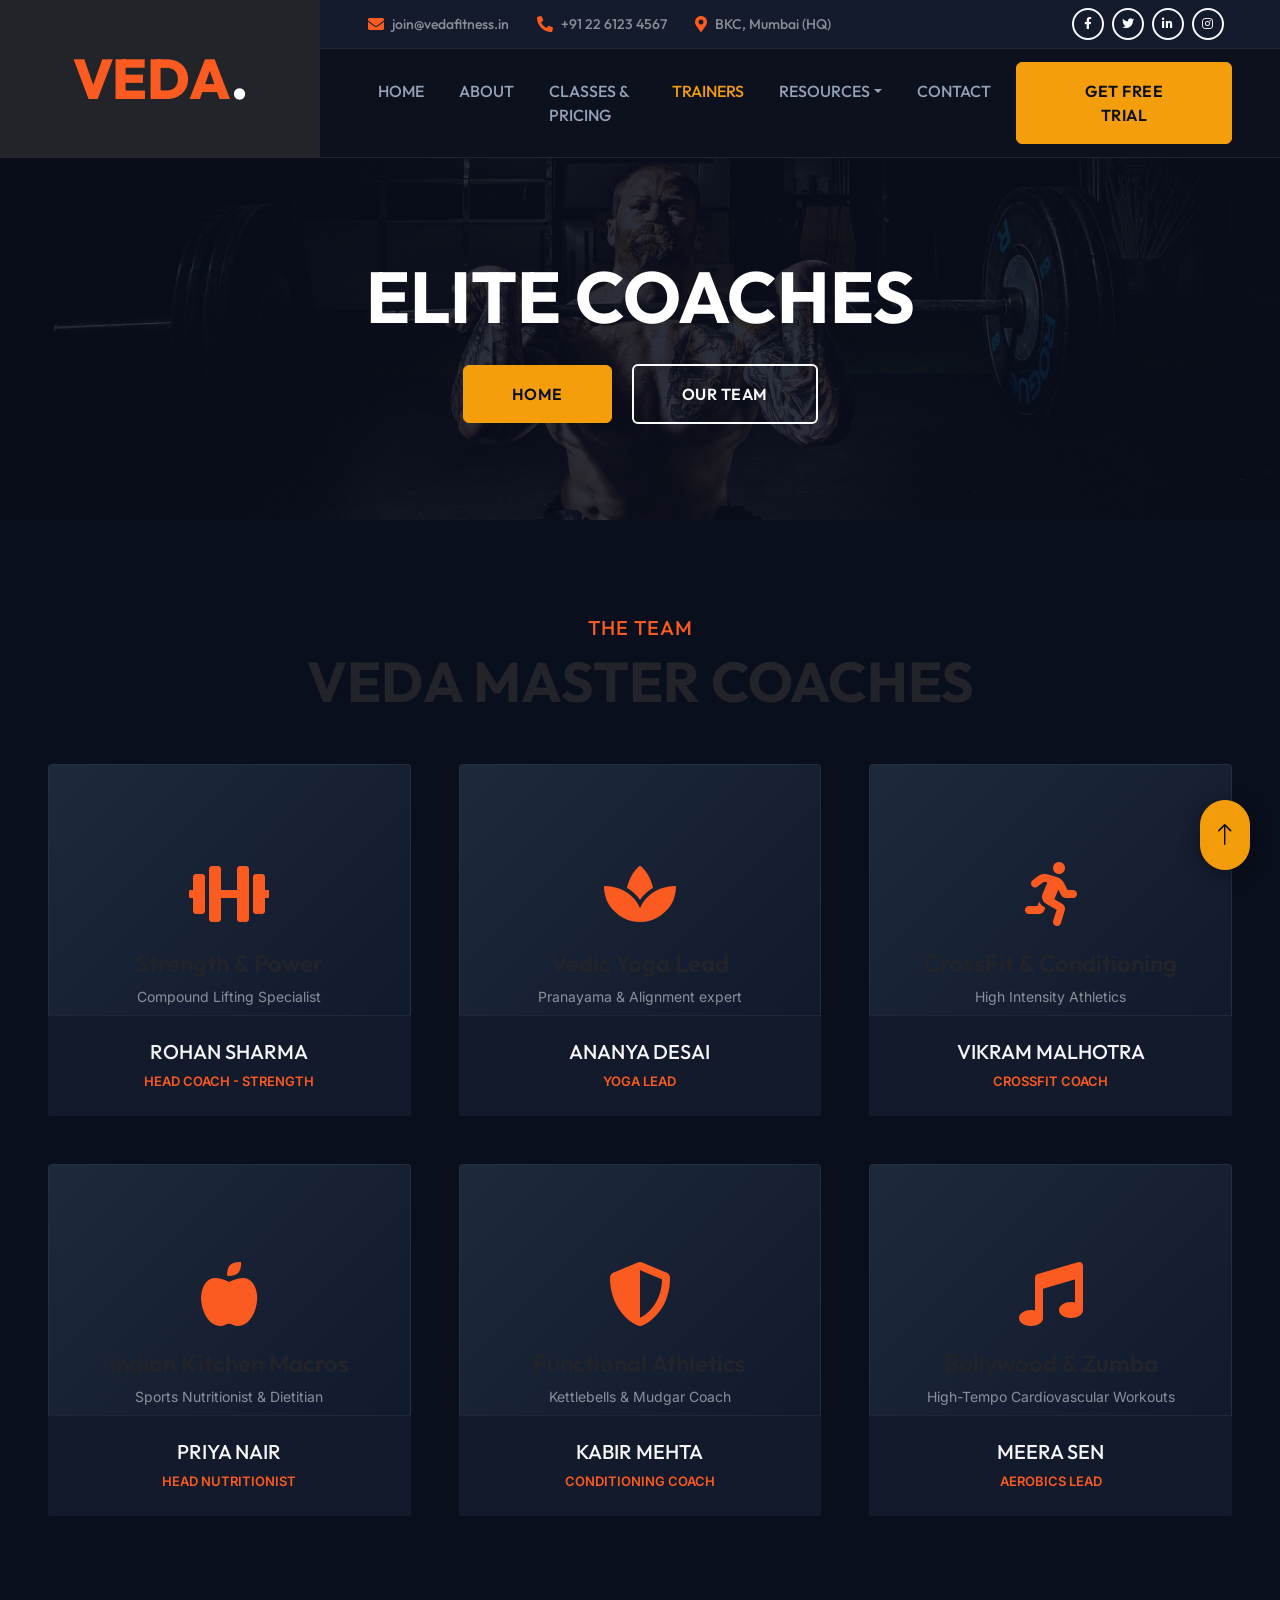
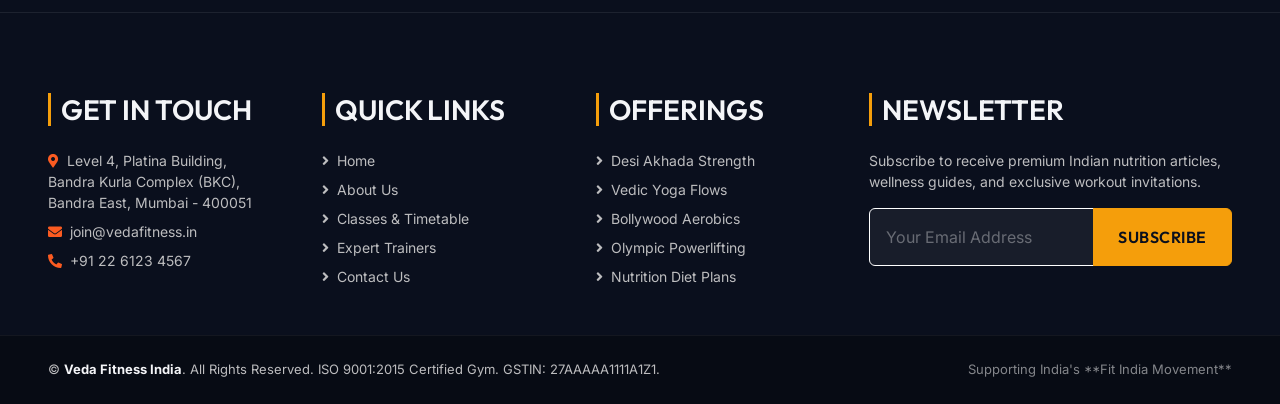
<file: team.html>
<!DOCTYPE html>
<html lang="en">

<head>
    <meta charset="utf-8">
    <title>Expert Trainers - Veda Fitness India</title>
    <meta content="width=device-width, initial-scale=1.0" name="viewport">
    <meta content="Veda Fitness trainers, personal trainer BKC Mumbai, yoga coach Indiranagar Bangalore, certified CrossFit trainer India, weight lifting coach Mumbai" name="keywords">
    <meta content="Meet the elite training staff at Veda Fitness India. Certified fitness experts specializing in Akhada Strength, Vedic Yoga, high-intensity CrossFit, and Indian Home nutrition." name="description">

    <!-- Favicon -->
    <link href="img/favicon.ico" rel="icon">

    <!-- Google Web Fonts -->
    <link rel="preconnect" href="https://fonts.gstatic.com">
    <link href="https://fonts.googleapis.com/css2?family=Inter:wght@300;400;500;600;700&family=Outfit:wght@400;500;600;700;800;900&display=swap" rel="stylesheet"> 

    <!-- Icon Font Stylesheet -->
    <link href="https://cdnjs.cloudflare.com/ajax/libs/font-awesome/5.15.0/css/all.min.css" rel="stylesheet">
    <link href="https://cdn.jsdelivr.net/npm/bootstrap-icons@1.4.1/font/bootstrap-icons.css" rel="stylesheet">
    <link href="lib/flaticon/font/flaticon.css" rel="stylesheet">

    <!-- Libraries Stylesheet -->
    <link href="lib/owlcarousel/assets/owl.carousel.min.css" rel="stylesheet">

    <!-- Customized Bootstrap Stylesheet -->
    <link href="css/bootstrap.min.css" rel="stylesheet">

    <!-- Template Stylesheet -->
    <link href="css/style.css" rel="stylesheet">
</head>

<body>
    <!-- Header Start -->
    <div class="container-fluid bg-dark px-0">
        <div class="row gx-0">
            <div class="col-lg-3 bg-dark d-none d-lg-block">
                <a href="index.html" class="navbar-brand w-100 h-100 m-0 p-0 d-flex align-items-center justify-content-center">
                    <h1 class="m-0 display-4 text-primary text-uppercase">Veda<span style="color: #FFFFFF;">.</span></h1>
                </a>
            </div>
            <div class="col-lg-9">
                <div class="row gx-0 bg-secondary d-none d-lg-flex" style="background-color: #141B2D !important; border-bottom: 1px solid rgba(255,255,255,0.05);">
                    <div class="col-lg-7 px-5 text-start">
                        <div class="h-100 d-inline-flex align-items-center py-2 me-4">
                            <i class="fa fa-envelope text-primary me-2"></i>
                            <h6 class="mb-0 text-white-50" style="font-size: 14px;">join@vedafitness.in</h6>
                        </div>
                        <div class="h-100 d-inline-flex align-items-center py-2 me-4">
                            <i class="fa fa-phone-alt text-primary me-2"></i>
                            <h6 class="mb-0 text-white-50" style="font-size: 14px;">+91 22 6123 4567</h6>
                        </div>
                        <div class="h-100 d-inline-flex align-items-center py-2">
                            <i class="fa fa-map-marker-alt text-primary me-2"></i>
                            <h6 class="mb-0 text-white-50" style="font-size: 14px;">BKC, Mumbai (HQ)</h6>
                        </div>
                    </div>
                    <div class="col-lg-5 px-5 text-end">
                        <div class="d-inline-flex align-items-center py-2">
                            <a class="btn btn-light btn-square rounded-circle me-2" href="" style="width: 32px; height: 32px; font-size: 12px;">
                                <i class="fab fa-facebook-f"></i>
                            </a>
                            <a class="btn btn-light btn-square rounded-circle me-2" href="" style="width: 32px; height: 32px; font-size: 12px;">
                                <i class="fab fa-twitter"></i>
                            </a>
                            <a class="btn btn-light btn-square rounded-circle me-2" href="" style="width: 32px; height: 32px; font-size: 12px;">
                                <i class="fab fa-linkedin-in"></i>
                            </a>
                            <a class="btn btn-light btn-square rounded-circle me-2" href="" style="width: 32px; height: 32px; font-size: 12px;">
                                <i class="fab fa-instagram"></i>
                            </a>
                        </div>
                    </div>
                </div>
                <nav class="navbar navbar-expand-lg bg-dark navbar-dark p-3 p-lg-0 px-lg-5">
                    <a href="index.html" class="navbar-brand d-block d-lg-none">
                        <h1 class="m-0 display-4 text-primary text-uppercase">Veda<span style="color: #FFFFFF;">.</span></h1>
                    </a>
                    <button type="button" class="navbar-toggler" data-bs-toggle="collapse" data-bs-target="#navbarCollapse">
                        <span class="navbar-toggler-icon"></span>
                    </button>
                    <div class="collapse navbar-collapse justify-content-between" id="navbarCollapse">
                        <div class="navbar-nav mr-auto py-0">
                            <a href="index.html" class="nav-item nav-link">Home</a>
                            <a href="about.html" class="nav-item nav-link">About</a>
                            <a href="class.html" class="nav-item nav-link">Classes & Pricing</a>
                            <a href="team.html" class="nav-item nav-link active">Trainers</a>
                            <div class="nav-item dropdown">
                                <a href="#" class="nav-link dropdown-toggle" data-bs-toggle="dropdown">Resources</a>
                                <div class="dropdown-menu rounded-0 m-0" style="background-color: #141B2D; border: 1px solid rgba(255,255,255,0.08);">
                                    <a href="blog.html" class="dropdown-item text-white-50">Fitness Blog</a>
                                    <a href="testimonial.html" class="dropdown-item text-white-50">Success Stories</a>
                                </div>
                            </div>
                            <a href="contact.html" class="nav-item nav-link">Contact</a>
                        </div>
                        <a href="contact.html" class="btn btn-primary py-md-3 px-md-5 d-none d-lg-block">Get Free Trial</a>
                    </div>
                </nav>
            </div>
        </div>
    </div>
    <!-- Header End -->


    <!-- Hero Start -->
    <div class="container-fluid bg-primary p-5 bg-hero mb-5">
        <div class="row py-5">
            <div class="col-12 text-center">
                <h1 class="display-2 text-uppercase text-white mb-md-4" style="font-weight: 900;">Elite Coaches</h1>
                <a href="index.html" class="btn btn-primary py-md-3 px-md-5 me-3">Home</a>
                <a href="team.html" class="btn btn-light py-md-3 px-md-5">Our Team</a>
            </div>
        </div>
    </div>
    <!-- Hero End -->


    <!-- Team Start -->
    <div class="container-fluid p-5">
        <div class="mb-5 text-center">
            <h5 class="text-primary text-uppercase" style="letter-spacing: 1px; font-weight: 600;">The Team</h5>
            <h1 class="display-4 text-uppercase mb-0" style="font-weight: 800;">Veda Master Coaches</h1>
        </div>
        <div class="row g-5">
            <!-- Trainer 1 -->
            <div class="col-lg-4 col-md-6">
                <div class="team-item position-relative">
                    <div class="position-relative overflow-hidden rounded" style="background-color: #141B2D; border: 1px solid rgba(255,255,255,0.08);">
                        <div class="d-flex align-items-center justify-content-center" style="height: 350px; background: linear-gradient(135deg, #1e293b, #0f172a);">
                            <div class="text-center text-white p-4">
                                <i class="fa fa-dumbbell text-primary display-3 mb-3"></i>
                                <h4>Strength & Power</h4>
                                <p class="text-white-50 small">Compound Lifting Specialist</p>
                            </div>
                        </div>
                        <div class="team-overlay">
                            <div class="d-flex align-items-center justify-content-start">
                                <a class="btn btn-light btn-square rounded-circle mx-1" href="#"><i class="fab fa-twitter"></i></a>
                                <a class="btn btn-light btn-square rounded-circle mx-1" href="#"><i class="fab fa-facebook-f"></i></a>
                                <a class="btn btn-light btn-square rounded-circle mx-1" href="#"><i class="fab fa-instagram"></i></a>
                            </div>
                        </div>
                    </div>
                    <div class="position-absolute start-0 bottom-0 w-100 rounded-bottom text-center p-4" style="background: rgba(20, 27, 45, .95); border-top: 1px solid rgba(255,255,255,0.05);">
                        <h5 class="text-uppercase text-light" style="font-weight: 700;">Rohan Sharma</h5>
                        <p class="text-uppercase text-primary m-0" style="font-size: 13px; font-weight: 600;">Head Coach - Strength</p>
                    </div>
                </div>
            </div>
            <!-- Trainer 2 -->
            <div class="col-lg-4 col-md-6">
                <div class="team-item position-relative">
                    <div class="position-relative overflow-hidden rounded" style="background-color: #141B2D; border: 1px solid rgba(255,255,255,0.08);">
                        <div class="d-flex align-items-center justify-content-center" style="height: 350px; background: linear-gradient(135deg, #1e293b, #0f172a);">
                            <div class="text-center text-white p-4">
                                <i class="fa fa-spa text-primary display-3 mb-3"></i>
                                <h4>Vedic Yoga Lead</h4>
                                <p class="text-white-50 small">Pranayama & Alignment expert</p>
                            </div>
                        </div>
                        <div class="team-overlay">
                            <div class="d-flex align-items-center justify-content-start">
                                <a class="btn btn-light btn-square rounded-circle mx-1" href="#"><i class="fab fa-twitter"></i></a>
                                <a class="btn btn-light btn-square rounded-circle mx-1" href="#"><i class="fab fa-facebook-f"></i></a>
                                <a class="btn btn-light btn-square rounded-circle mx-1" href="#"><i class="fab fa-instagram"></i></a>
                            </div>
                        </div>
                    </div>
                    <div class="position-absolute start-0 bottom-0 w-100 rounded-bottom text-center p-4" style="background: rgba(20, 27, 45, .95); border-top: 1px solid rgba(255,255,255,0.05);">
                        <h5 class="text-uppercase text-light" style="font-weight: 700;">Ananya Desai</h5>
                        <p class="text-uppercase text-primary m-0" style="font-size: 13px; font-weight: 600;">Yoga Lead</p>
                    </div>
                </div>
            </div>
            <!-- Trainer 3 -->
            <div class="col-lg-4 col-md-6">
                <div class="team-item position-relative">
                    <div class="position-relative overflow-hidden rounded" style="background-color: #141B2D; border: 1px solid rgba(255,255,255,0.08);">
                        <div class="d-flex align-items-center justify-content-center" style="height: 350px; background: linear-gradient(135deg, #1e293b, #0f172a);">
                            <div class="text-center text-white p-4">
                                <i class="fa fa-running text-primary display-3 mb-3"></i>
                                <h4>CrossFit & Conditioning</h4>
                                <p class="text-white-50 small">High Intensity Athletics</p>
                            </div>
                        </div>
                        <div class="team-overlay">
                            <div class="d-flex align-items-center justify-content-start">
                                <a class="btn btn-light btn-square rounded-circle mx-1" href="#"><i class="fab fa-twitter"></i></a>
                                <a class="btn btn-light btn-square rounded-circle mx-1" href="#"><i class="fab fa-facebook-f"></i></a>
                                <a class="btn btn-light btn-square rounded-circle mx-1" href="#"><i class="fab fa-instagram"></i></a>
                            </div>
                        </div>
                    </div>
                    <div class="position-absolute start-0 bottom-0 w-100 rounded-bottom text-center p-4" style="background: rgba(20, 27, 45, .95); border-top: 1px solid rgba(255,255,255,0.05);">
                        <h5 class="text-uppercase text-light" style="font-weight: 700;">Vikram Malhotra</h5>
                        <p class="text-uppercase text-primary m-0" style="font-size: 13px; font-weight: 600;">CrossFit Coach</p>
                    </div>
                </div>
            </div>
            <!-- Trainer 4 -->
            <div class="col-lg-4 col-md-6">
                <div class="team-item position-relative">
                    <div class="position-relative overflow-hidden rounded" style="background-color: #141B2D; border: 1px solid rgba(255,255,255,0.08);">
                        <div class="d-flex align-items-center justify-content-center" style="height: 350px; background: linear-gradient(135deg, #1e293b, #0f172a);">
                            <div class="text-center text-white p-4">
                                <i class="fa fa-apple-alt text-primary display-3 mb-3"></i>
                                <h4>Indian Kitchen Macros</h4>
                                <p class="text-white-50 small">Sports Nutritionist & Dietitian</p>
                            </div>
                        </div>
                        <div class="team-overlay">
                            <div class="d-flex align-items-center justify-content-start">
                                <a class="btn btn-light btn-square rounded-circle mx-1" href="#"><i class="fab fa-twitter"></i></a>
                                <a class="btn btn-light btn-square rounded-circle mx-1" href="#"><i class="fab fa-facebook-f"></i></a>
                                <a class="btn btn-light btn-square rounded-circle mx-1" href="#"><i class="fab fa-instagram"></i></a>
                            </div>
                        </div>
                    </div>
                    <div class="position-absolute start-0 bottom-0 w-100 rounded-bottom text-center p-4" style="background: rgba(20, 27, 45, .95); border-top: 1px solid rgba(255,255,255,0.05);">
                        <h5 class="text-uppercase text-light" style="font-weight: 700;">Priya Nair</h5>
                        <p class="text-uppercase text-primary m-0" style="font-size: 13px; font-weight: 600;">Head Nutritionist</p>
                    </div>
                </div>
            </div>
            <!-- Trainer 5 -->
            <div class="col-lg-4 col-md-6">
                <div class="team-item position-relative">
                    <div class="position-relative overflow-hidden rounded" style="background-color: #141B2D; border: 1px solid rgba(255,255,255,0.08);">
                        <div class="d-flex align-items-center justify-content-center" style="height: 350px; background: linear-gradient(135deg, #1e293b, #0f172a);">
                            <div class="text-center text-white p-4">
                                <i class="fa fa-shield-alt text-primary display-3 mb-3"></i>
                                <h4>Functional Athletics</h4>
                                <p class="text-white-50 small">Kettlebells & Mudgar Coach</p>
                            </div>
                        </div>
                        <div class="team-overlay">
                            <div class="d-flex align-items-center justify-content-start">
                                <a class="btn btn-light btn-square rounded-circle mx-1" href="#"><i class="fab fa-twitter"></i></a>
                                <a class="btn btn-light btn-square rounded-circle mx-1" href="#"><i class="fab fa-facebook-f"></i></a>
                                <a class="btn btn-light btn-square rounded-circle mx-1" href="#"><i class="fab fa-instagram"></i></a>
                            </div>
                        </div>
                    </div>
                    <div class="position-absolute start-0 bottom-0 w-100 rounded-bottom text-center p-4" style="background: rgba(20, 27, 45, .95); border-top: 1px solid rgba(255,255,255,0.05);">
                        <h5 class="text-uppercase text-light" style="font-weight: 700;">Kabir Mehta</h5>
                        <p class="text-uppercase text-primary m-0" style="font-size: 13px; font-weight: 600;">Conditioning Coach</p>
                    </div>
                </div>
            </div>
            <!-- Trainer 6 -->
            <div class="col-lg-4 col-md-6">
                <div class="team-item position-relative">
                    <div class="position-relative overflow-hidden rounded" style="background-color: #141B2D; border: 1px solid rgba(255,255,255,0.08);">
                        <div class="d-flex align-items-center justify-content-center" style="height: 350px; background: linear-gradient(135deg, #1e293b, #0f172a);">
                            <div class="text-center text-white p-4">
                                <i class="fa fa-music text-primary display-3 mb-3"></i>
                                <h4>Bollywood & Zumba</h4>
                                <p class="text-white-50 small">High-Tempo Cardiovascular Workouts</p>
                            </div>
                        </div>
                        <div class="team-overlay">
                            <div class="d-flex align-items-center justify-content-start">
                                <a class="btn btn-light btn-square rounded-circle mx-1" href="#"><i class="fab fa-twitter"></i></a>
                                <a class="btn btn-light btn-square rounded-circle mx-1" href="#"><i class="fab fa-facebook-f"></i></a>
                                <a class="btn btn-light btn-square rounded-circle mx-1" href="#"><i class="fab fa-instagram"></i></a>
                            </div>
                        </div>
                    </div>
                    <div class="position-absolute start-0 bottom-0 w-100 rounded-bottom text-center p-4" style="background: rgba(20, 27, 45, .95); border-top: 1px solid rgba(255,255,255,0.05);">
                        <h5 class="text-uppercase text-light" style="font-weight: 700;">Meera Sen</h5>
                        <p class="text-uppercase text-primary m-0" style="font-size: 13px; font-weight: 600;">Aerobics Lead</p>
                    </div>
                </div>
            </div>
        </div>
    </div>
    <!-- Team End -->
    

    <!-- Footer Start -->
    <div class="container-fluid bg-dark text-secondary px-5 mt-5 footer-border-top" style="background-color: #0A0F1D !important; padding-top: 80px;">
        <div class="row gx-5">
            <div class="col-lg-8 col-md-6">
                <div class="row gx-5">
                    <div class="col-lg-4 col-md-12 mb-5">
                        <h3 class="text-uppercase text-light mb-4" style="font-weight: 700; border-left: 3px solid var(--primary); padding-left: 10px;">Get In Touch</h3>
                        <p class="mb-2" style="font-size: 14px;"><i class="fa fa-map-marker-alt text-primary me-2"></i>Level 4, Platina Building, Bandra Kurla Complex (BKC), Bandra East, Mumbai - 400051</p>
                        <p class="mb-2" style="font-size: 14px;"><i class="fa fa-envelope text-primary me-2"></i>join@vedafitness.in</p>
                        <p class="mb-0" style="font-size: 14px;"><i class="fa fa-phone-alt text-primary me-2"></i>+91 22 6123 4567</p>
                    </div>
                    <div class="col-lg-4 col-md-12 mb-5">
                        <h3 class="text-uppercase text-light mb-4" style="font-weight: 700; border-left: 3px solid var(--primary); padding-left: 10px;">Quick Links</h3>
                        <div class="d-flex flex-column justify-content-start">
                            <a class="text-secondary mb-2" href="index.html" style="font-size: 14px;"><i class="fa fa-angle-right me-2"></i>Home</a>
                            <a class="text-secondary mb-2" href="about.html" style="font-size: 14px;"><i class="fa fa-angle-right me-2"></i>About Us</a>
                            <a class="text-secondary mb-2" href="class.html" style="font-size: 14px;"><i class="fa fa-angle-right me-2"></i>Classes & Timetable</a>
                            <a class="text-secondary mb-2" href="team.html" style="font-size: 14px;"><i class="fa fa-angle-right me-2"></i>Expert Trainers</a>
                            <a class="text-secondary" href="contact.html" style="font-size: 14px;"><i class="fa fa-angle-right me-2"></i>Contact Us</a>
                        </div>
                    </div>
                    <div class="col-lg-4 col-md-12 mb-5">
                        <h3 class="text-uppercase text-light mb-4" style="font-weight: 700; border-left: 3px solid var(--primary); padding-left: 10px;">Offerings</h3>
                        <div class="d-flex flex-column justify-content-start">
                            <a class="text-secondary mb-2" href="class.html" style="font-size: 14px;"><i class="fa fa-angle-right me-2"></i>Desi Akhada Strength</a>
                            <a class="text-secondary mb-2" href="class.html" style="font-size: 14px;"><i class="fa fa-angle-right me-2"></i>Vedic Yoga Flows</a>
                            <a class="text-secondary mb-2" href="class.html" style="font-size: 14px;"><i class="fa fa-angle-right me-2"></i>Bollywood Aerobics</a>
                            <a class="text-secondary mb-2" href="class.html" style="font-size: 14px;"><i class="fa fa-angle-right me-2"></i>Olympic Powerlifting</a>
                            <a class="text-secondary" href="blog.html" style="font-size: 14px;"><i class="fa fa-angle-right me-2"></i>Nutrition Diet Plans</a>
                        </div>
                    </div>
                </div>
            </div>
            <div class="col-lg-4 col-md-6 mb-5">
                <h3 class="text-uppercase text-light mb-4" style="font-weight: 700; border-left: 3px solid var(--primary); padding-left: 10px;">Newsletter</h3>
                <p style="font-size: 14px;">Subscribe to receive premium Indian nutrition articles, wellness guides, and exclusive workout invitations.</p>
                <form action="">
                    <div class="input-group">
                        <input type="text" class="form-control border-white p-3" placeholder="Your Email Address" style="background-color: rgba(255,255,255,0.06); border: 1px solid rgba(255,255,255,0.15);">
                        <button class="btn btn-primary px-4">Subscribe</button>
                    </div>
                </form>
            </div>
        </div>
    </div>
    <div class="container-fluid py-4 py-lg-0 px-5" style="background: #070B14; border-top: 1px solid rgba(255,255,255,0.05);">
        <div class="row gx-5">
            <div class="col-lg-8">
                <div class="py-lg-4 text-center text-lg-start">
                    <p class="text-secondary mb-0" style="font-size: 13px;">&copy; <a class="text-light fw-bold" href="#">Veda Fitness India</a>. All Rights Reserved. ISO 9001:2015 Certified Gym. GSTIN: 27AAAAA1111A1Z1.</p>
                </div>
            </div>
            <div class="col-lg-4">
                <div class="py-lg-4 text-center text-lg-end credit">
                    <p class="text-white-50 mb-0" style="font-size: 13px;">Supporting India's **Fit India Movement**</p>
                </div>
            </div>
        </div>
    </div>
    <!-- Footer End -->


    <!-- Back to Top -->
    <a href="#" class="btn btn-primary py-3 fs-4 back-to-top"><i class="bi bi-arrow-up"></i></a>


    <!-- JavaScript Libraries -->
    <script src="https://code.jquery.com/jquery-3.4.1.min.js"></script>
    <script src="https://cdn.jsdelivr.net/npm/bootstrap@5.0.0/dist/js/bootstrap.bundle.min.js"></script>
    <script src="lib/easing/easing.min.js"></script>
    <script src="lib/waypoints/waypoints.min.js"></script>
    <script src="lib/counterup/counterup.min.js"></script>
    <script src="lib/owlcarousel/owl.carousel.min.js"></script>

    <!-- Template Javascript -->
    <script src="js/main.js"></script>
</body>

</html>
</file>
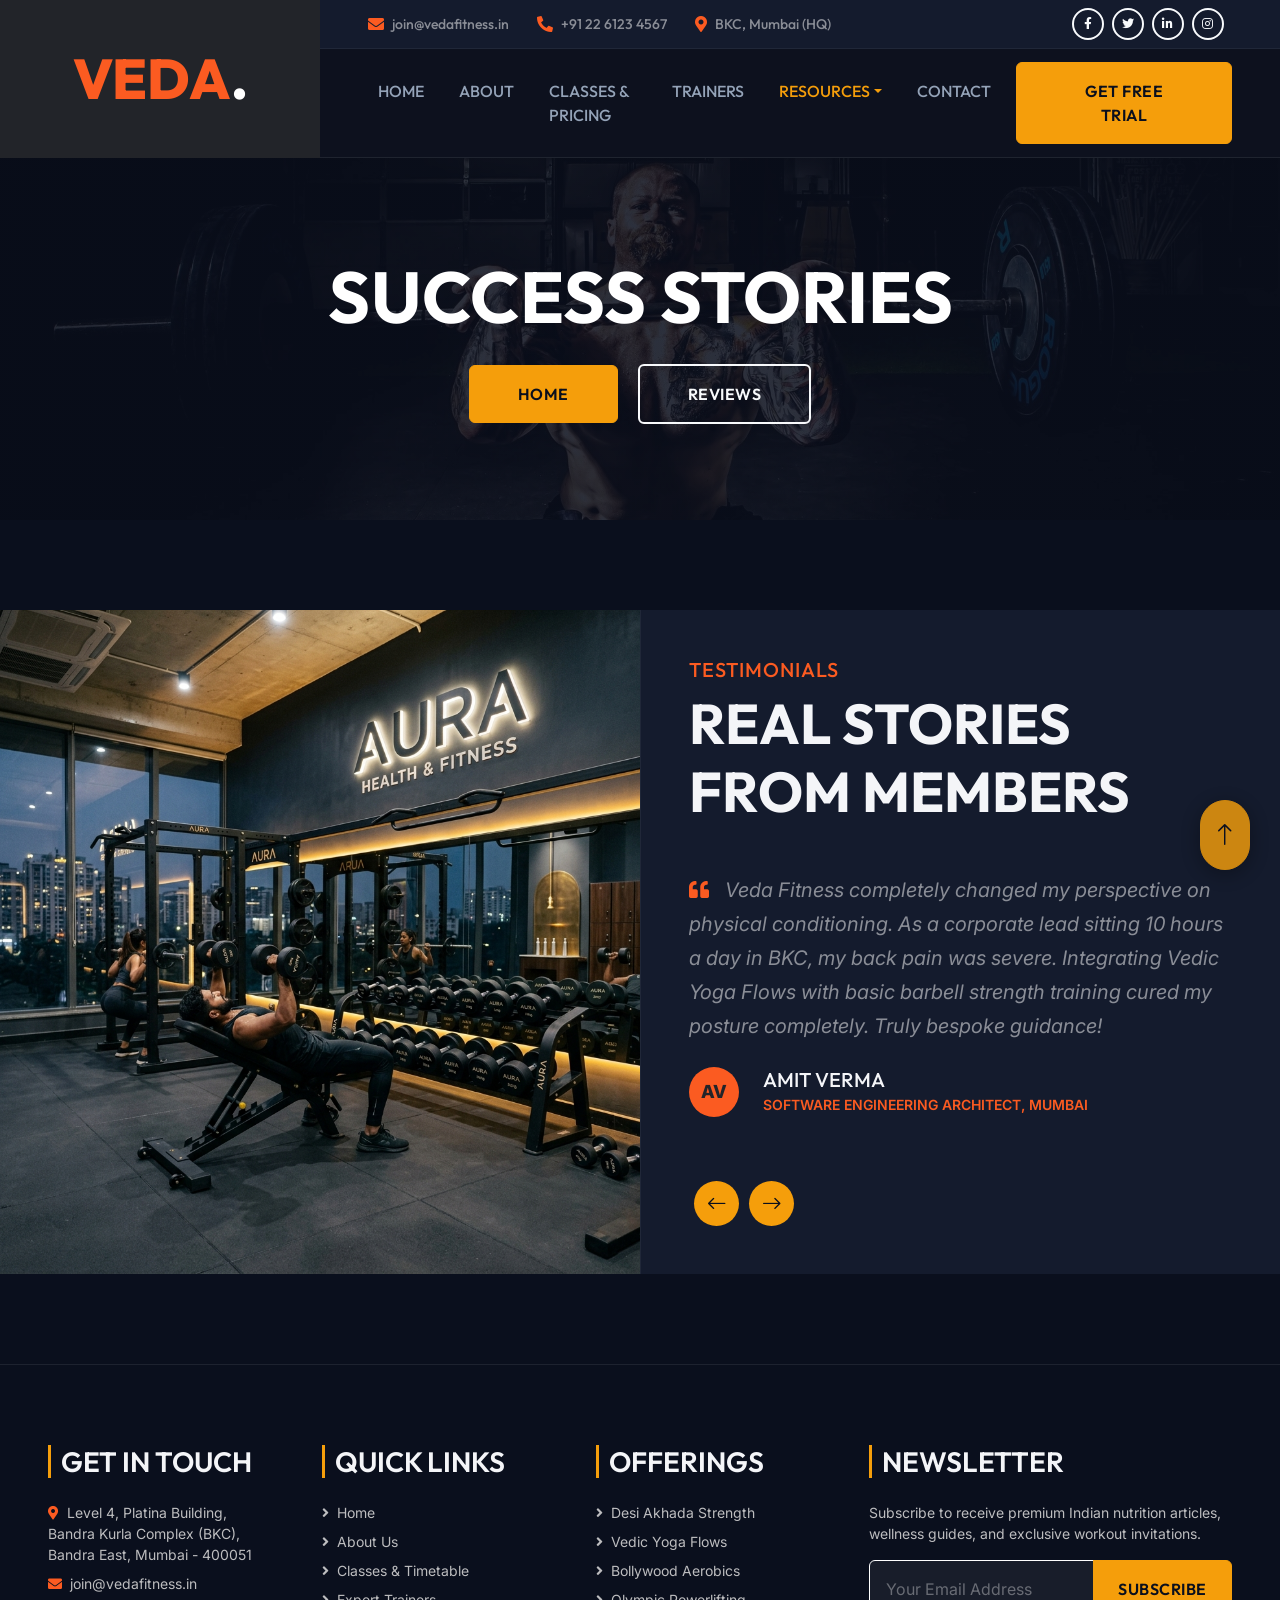
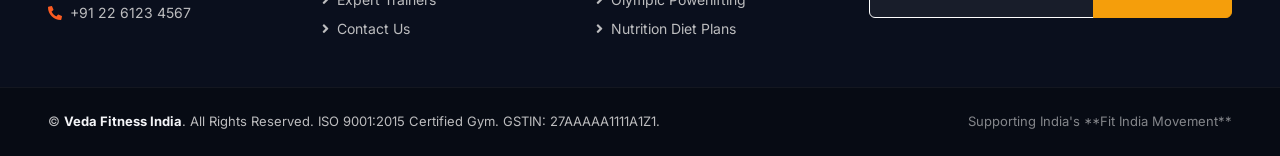
<file: testimonial.html>
<!DOCTYPE html>
<html lang="en">

<head>
    <meta charset="utf-8">
    <title>Success Stories - Veda Fitness India</title>
    <meta content="width=device-width, initial-scale=1.0" name="viewport">
    <meta content="Veda Fitness reviews, client success stories Mumbai, gym member reviews India, fitness results yoga Mumbai" name="keywords">
    <meta content="Read authentic success stories and testimonials from corporate leaders and fitness enthusiasts who transformed their lives at Veda Fitness India." name="description">

    <!-- Favicon -->
    <link href="img/favicon.ico" rel="icon">

    <!-- Google Web Fonts -->
    <link rel="preconnect" href="https://fonts.gstatic.com">
    <link href="https://fonts.googleapis.com/css2?family=Inter:wght@300;400;500;600;700&family=Outfit:wght@400;500;600;700;800;900&display=swap" rel="stylesheet"> 

    <!-- Icon Font Stylesheet -->
    <link href="https://cdnjs.cloudflare.com/ajax/libs/font-awesome/5.15.0/css/all.min.css" rel="stylesheet">
    <link href="https://cdn.jsdelivr.net/npm/bootstrap-icons@1.4.1/font/bootstrap-icons.css" rel="stylesheet">
    <link href="lib/flaticon/font/flaticon.css" rel="stylesheet">

    <!-- Libraries Stylesheet -->
    <link href="lib/owlcarousel/assets/owl.carousel.min.css" rel="stylesheet">

    <!-- Customized Bootstrap Stylesheet -->
    <link href="css/bootstrap.min.css" rel="stylesheet">

    <!-- Template Stylesheet -->
    <link href="css/style.css" rel="stylesheet">
</head>

<body>
    <!-- Header Start -->
    <div class="container-fluid bg-dark px-0">
        <div class="row gx-0">
            <div class="col-lg-3 bg-dark d-none d-lg-block">
                <a href="index.html" class="navbar-brand w-100 h-100 m-0 p-0 d-flex align-items-center justify-content-center">
                    <h1 class="m-0 display-4 text-primary text-uppercase">Veda<span style="color: #FFFFFF;">.</span></h1>
                </a>
            </div>
            <div class="col-lg-9">
                <div class="row gx-0 bg-secondary d-none d-lg-flex" style="background-color: #141B2D !important; border-bottom: 1px solid rgba(255,255,255,0.05);">
                    <div class="col-lg-7 px-5 text-start">
                        <div class="h-100 d-inline-flex align-items-center py-2 me-4">
                            <i class="fa fa-envelope text-primary me-2"></i>
                            <h6 class="mb-0 text-white-50" style="font-size: 14px;">join@vedafitness.in</h6>
                        </div>
                        <div class="h-100 d-inline-flex align-items-center py-2 me-4">
                            <i class="fa fa-phone-alt text-primary me-2"></i>
                            <h6 class="mb-0 text-white-50" style="font-size: 14px;">+91 22 6123 4567</h6>
                        </div>
                        <div class="h-100 d-inline-flex align-items-center py-2">
                            <i class="fa fa-map-marker-alt text-primary me-2"></i>
                            <h6 class="mb-0 text-white-50" style="font-size: 14px;">BKC, Mumbai (HQ)</h6>
                        </div>
                    </div>
                    <div class="col-lg-5 px-5 text-end">
                        <div class="d-inline-flex align-items-center py-2">
                            <a class="btn btn-light btn-square rounded-circle me-2" href="" style="width: 32px; height: 32px; font-size: 12px;">
                                <i class="fab fa-facebook-f"></i>
                            </a>
                            <a class="btn btn-light btn-square rounded-circle me-2" href="" style="width: 32px; height: 32px; font-size: 12px;">
                                <i class="fab fa-twitter"></i>
                            </a>
                            <a class="btn btn-light btn-square rounded-circle me-2" href="" style="width: 32px; height: 32px; font-size: 12px;">
                                <i class="fab fa-linkedin-in"></i>
                            </a>
                            <a class="btn btn-light btn-square rounded-circle me-2" href="" style="width: 32px; height: 32px; font-size: 12px;">
                                <i class="fab fa-instagram"></i>
                            </a>
                        </div>
                    </div>
                </div>
                <nav class="navbar navbar-expand-lg bg-dark navbar-dark p-3 p-lg-0 px-lg-5">
                    <a href="index.html" class="navbar-brand d-block d-lg-none">
                        <h1 class="m-0 display-4 text-primary text-uppercase">Veda<span style="color: #FFFFFF;">.</span></h1>
                    </a>
                    <button type="button" class="navbar-toggler" data-bs-toggle="collapse" data-bs-target="#navbarCollapse">
                        <span class="navbar-toggler-icon"></span>
                    </button>
                    <div class="collapse navbar-collapse justify-content-between" id="navbarCollapse">
                        <div class="navbar-nav mr-auto py-0">
                            <a href="index.html" class="nav-item nav-link">Home</a>
                            <a href="about.html" class="nav-item nav-link">About</a>
                            <a href="class.html" class="nav-item nav-link">Classes & Pricing</a>
                            <a href="team.html" class="nav-item nav-link">Trainers</a>
                            <div class="nav-item dropdown">
                                <a href="#" class="nav-link dropdown-toggle active" data-bs-toggle="dropdown">Resources</a>
                                <div class="dropdown-menu rounded-0 m-0" style="background-color: #141B2D; border: 1px solid rgba(255,255,255,0.08);">
                                    <a href="blog.html" class="dropdown-item text-white-50">Fitness Blog</a>
                                    <a href="testimonial.html" class="dropdown-item text-white-50 active">Success Stories</a>
                                </div>
                            </div>
                            <a href="contact.html" class="nav-item nav-link">Contact</a>
                        </div>
                        <a href="contact.html" class="btn btn-primary py-md-3 px-md-5 d-none d-lg-block">Get Free Trial</a>
                    </div>
                </nav>
            </div>
        </div>
    </div>
    <!-- Header End -->


    <!-- Hero Start -->
    <div class="container-fluid bg-primary p-5 bg-hero mb-5">
        <div class="row py-5">
            <div class="col-12 text-center">
                <h1 class="display-2 text-uppercase text-white mb-md-4" style="font-weight: 900;">Success Stories</h1>
                <a href="index.html" class="btn btn-primary py-md-3 px-md-5 me-3">Home</a>
                <a href="testimonial.html" class="btn btn-light py-md-3 px-md-5">Reviews</a>
            </div>
        </div>
    </div>
    <!-- Hero End -->


    <!-- Testimonial Start -->
    <div class="container-fluid p-0" style="margin: 90px 0;">
        <div class="row g-0">
            <div class="col-lg-6" style="min-height: 500px;">
                <div class="position-relative h-100">
                    <img class="position-absolute w-100 h-100" src="img/about.png" style="object-fit: cover;" alt="Veda Fitness center BKC interior">
                </div>
            </div>
            <div class="col-lg-6 p-5" style="background-color: #141B2D; border-left: 1px solid rgba(255,255,255,0.05);">
                <div class="mb-5">
                    <h5 class="text-primary text-uppercase" style="letter-spacing: 1px; font-weight: 600;">Testimonials</h5>
                    <h1 class="display-4 text-uppercase text-light mb-0" style="font-weight: 800;">Real Stories from Members</h1>
                </div>
                <div class="owl-carousel testimonial-carousel">
                    <div class="testimonial-item">
                        <p class="fs-5 fw-normal text-white-50 mb-4" style="line-height: 1.7; font-style: italic;"><i class="fa fa-quote-left text-primary me-3"></i>Veda Fitness completely changed my perspective on physical conditioning. As a corporate lead sitting 10 hours a day in BKC, my back pain was severe. Integrating Vedic Yoga Flows with basic barbell strength training cured my posture completely. Truly bespoke guidance!</p>
                        <div class="d-flex align-items-center">
                            <div class="bg-primary rounded-circle d-flex align-items-center justify-content-center text-dark" style="width: 50px; height: 50px; font-weight: 800; font-size: 18px;">
                                AV
                            </div>
                            <div class="ps-4">
                                <h5 class="text-uppercase text-light mb-0" style="font-weight: 700;">Amit Verma</h5>
                                <span class="text-uppercase text-primary small" style="font-weight: 600;">Software Engineering Architect, Mumbai</span>
                            </div>
                        </div>
                    </div>
                    <div class="testimonial-item">
                        <p class="fs-5 fw-normal text-white-50 mb-4" style="line-height: 1.7; font-style: italic;"><i class="fa fa-quote-left text-primary me-3"></i>The Bollywood Cardio classes are the highlight of my week—super energetic and incredibly effective! More than that, the localized Indian home nutrition guidance from Priya changed the game. I learned to balance my paneer, millets, and sattu without changing my household cooking.</p>
                        <div class="d-flex align-items-center">
                            <div class="bg-primary rounded-circle d-flex align-items-center justify-content-center text-dark" style="width: 50px; height: 50px; font-weight: 800; font-size: 18px;">
                                PS
                            </div>
                            <div class="ps-4">
                                <h5 class="text-uppercase text-light mb-0" style="font-weight: 700;">Priyanka Sen</h5>
                                <span class="text-uppercase text-primary small" style="font-weight: 600;">Creative Branding Director, Bengaluru</span>
                            </div>
                        </div>
                    </div>
                </div>
            </div>
        </div>
    </div>
    <!-- Testimonial End -->
    

    <!-- Footer Start -->
    <div class="container-fluid bg-dark text-secondary px-5 mt-5 footer-border-top" style="background-color: #0A0F1D !important; padding-top: 80px;">
        <div class="row gx-5">
            <div class="col-lg-8 col-md-6">
                <div class="row gx-5">
                    <div class="col-lg-4 col-md-12 mb-5">
                        <h3 class="text-uppercase text-light mb-4" style="font-weight: 700; border-left: 3px solid var(--primary); padding-left: 10px;">Get In Touch</h3>
                        <p class="mb-2" style="font-size: 14px;"><i class="fa fa-map-marker-alt text-primary me-2"></i>Level 4, Platina Building, Bandra Kurla Complex (BKC), Bandra East, Mumbai - 400051</p>
                        <p class="mb-2" style="font-size: 14px;"><i class="fa fa-envelope text-primary me-2"></i>join@vedafitness.in</p>
                        <p class="mb-0" style="font-size: 14px;"><i class="fa fa-phone-alt text-primary me-2"></i>+91 22 6123 4567</p>
                    </div>
                    <div class="col-lg-4 col-md-12 mb-5">
                        <h3 class="text-uppercase text-light mb-4" style="font-weight: 700; border-left: 3px solid var(--primary); padding-left: 10px;">Quick Links</h3>
                        <div class="d-flex flex-column justify-content-start">
                            <a class="text-secondary mb-2" href="index.html" style="font-size: 14px;"><i class="fa fa-angle-right me-2"></i>Home</a>
                            <a class="text-secondary mb-2" href="about.html" style="font-size: 14px;"><i class="fa fa-angle-right me-2"></i>About Us</a>
                            <a class="text-secondary mb-2" href="class.html" style="font-size: 14px;"><i class="fa fa-angle-right me-2"></i>Classes & Timetable</a>
                            <a class="text-secondary mb-2" href="team.html" style="font-size: 14px;"><i class="fa fa-angle-right me-2"></i>Expert Trainers</a>
                            <a class="text-secondary" href="contact.html" style="font-size: 14px;"><i class="fa fa-angle-right me-2"></i>Contact Us</a>
                        </div>
                    </div>
                    <div class="col-lg-4 col-md-12 mb-5">
                        <h3 class="text-uppercase text-light mb-4" style="font-weight: 700; border-left: 3px solid var(--primary); padding-left: 10px;">Offerings</h3>
                        <div class="d-flex flex-column justify-content-start">
                            <a class="text-secondary mb-2" href="class.html" style="font-size: 14px;"><i class="fa fa-angle-right me-2"></i>Desi Akhada Strength</a>
                            <a class="text-secondary mb-2" href="class.html" style="font-size: 14px;"><i class="fa fa-angle-right me-2"></i>Vedic Yoga Flows</a>
                            <a class="text-secondary mb-2" href="class.html" style="font-size: 14px;"><i class="fa fa-angle-right me-2"></i>Bollywood Aerobics</a>
                            <a class="text-secondary mb-2" href="class.html" style="font-size: 14px;"><i class="fa fa-angle-right me-2"></i>Olympic Powerlifting</a>
                            <a class="text-secondary" href="blog.html" style="font-size: 14px;"><i class="fa fa-angle-right me-2"></i>Nutrition Diet Plans</a>
                        </div>
                    </div>
                </div>
            </div>
            <div class="col-lg-4 col-md-6 mb-5">
                <h3 class="text-uppercase text-light mb-4" style="font-weight: 700; border-left: 3px solid var(--primary); padding-left: 10px;">Newsletter</h3>
                <p style="font-size: 14px;">Subscribe to receive premium Indian nutrition articles, wellness guides, and exclusive workout invitations.</p>
                <form action="">
                    <div class="input-group">
                        <input type="text" class="form-control border-white p-3" placeholder="Your Email Address" style="background-color: rgba(255,255,255,0.06); border: 1px solid rgba(255,255,255,0.15);">
                        <button class="btn btn-primary px-4">Subscribe</button>
                    </div>
                </form>
            </div>
        </div>
    </div>
    <div class="container-fluid py-4 py-lg-0 px-5" style="background: #070B14; border-top: 1px solid rgba(255,255,255,0.05);">
        <div class="row gx-5">
            <div class="col-lg-8">
                <div class="py-lg-4 text-center text-lg-start">
                    <p class="text-secondary mb-0" style="font-size: 13px;">&copy; <a class="text-light fw-bold" href="#">Veda Fitness India</a>. All Rights Reserved. ISO 9001:2015 Certified Gym. GSTIN: 27AAAAA1111A1Z1.</p>
                </div>
            </div>
            <div class="col-lg-4">
                <div class="py-lg-4 text-center text-lg-end credit">
                    <p class="text-white-50 mb-0" style="font-size: 13px;">Supporting India's **Fit India Movement**</p>
                </div>
            </div>
        </div>
    </div>
    <!-- Footer End -->


    <!-- Back to Top -->
    <a href="#" class="btn btn-primary py-3 fs-4 back-to-top"><i class="bi bi-arrow-up"></i></a>


    <!-- JavaScript Libraries -->
    <script src="https://code.jquery.com/jquery-3.4.1.min.js"></script>
    <script src="https://cdn.jsdelivr.net/npm/bootstrap@5.0.0/dist/js/bootstrap.bundle.min.js"></script>
    <script src="lib/easing/easing.min.js"></script>
    <script src="lib/waypoints/waypoints.min.js"></script>
    <script src="lib/counterup/counterup.min.js"></script>
    <script src="lib/owlcarousel/owl.carousel.min.js"></script>

    <!-- Template Javascript -->
    <script src="js/main.js"></script>
</body>

</html>
</file>
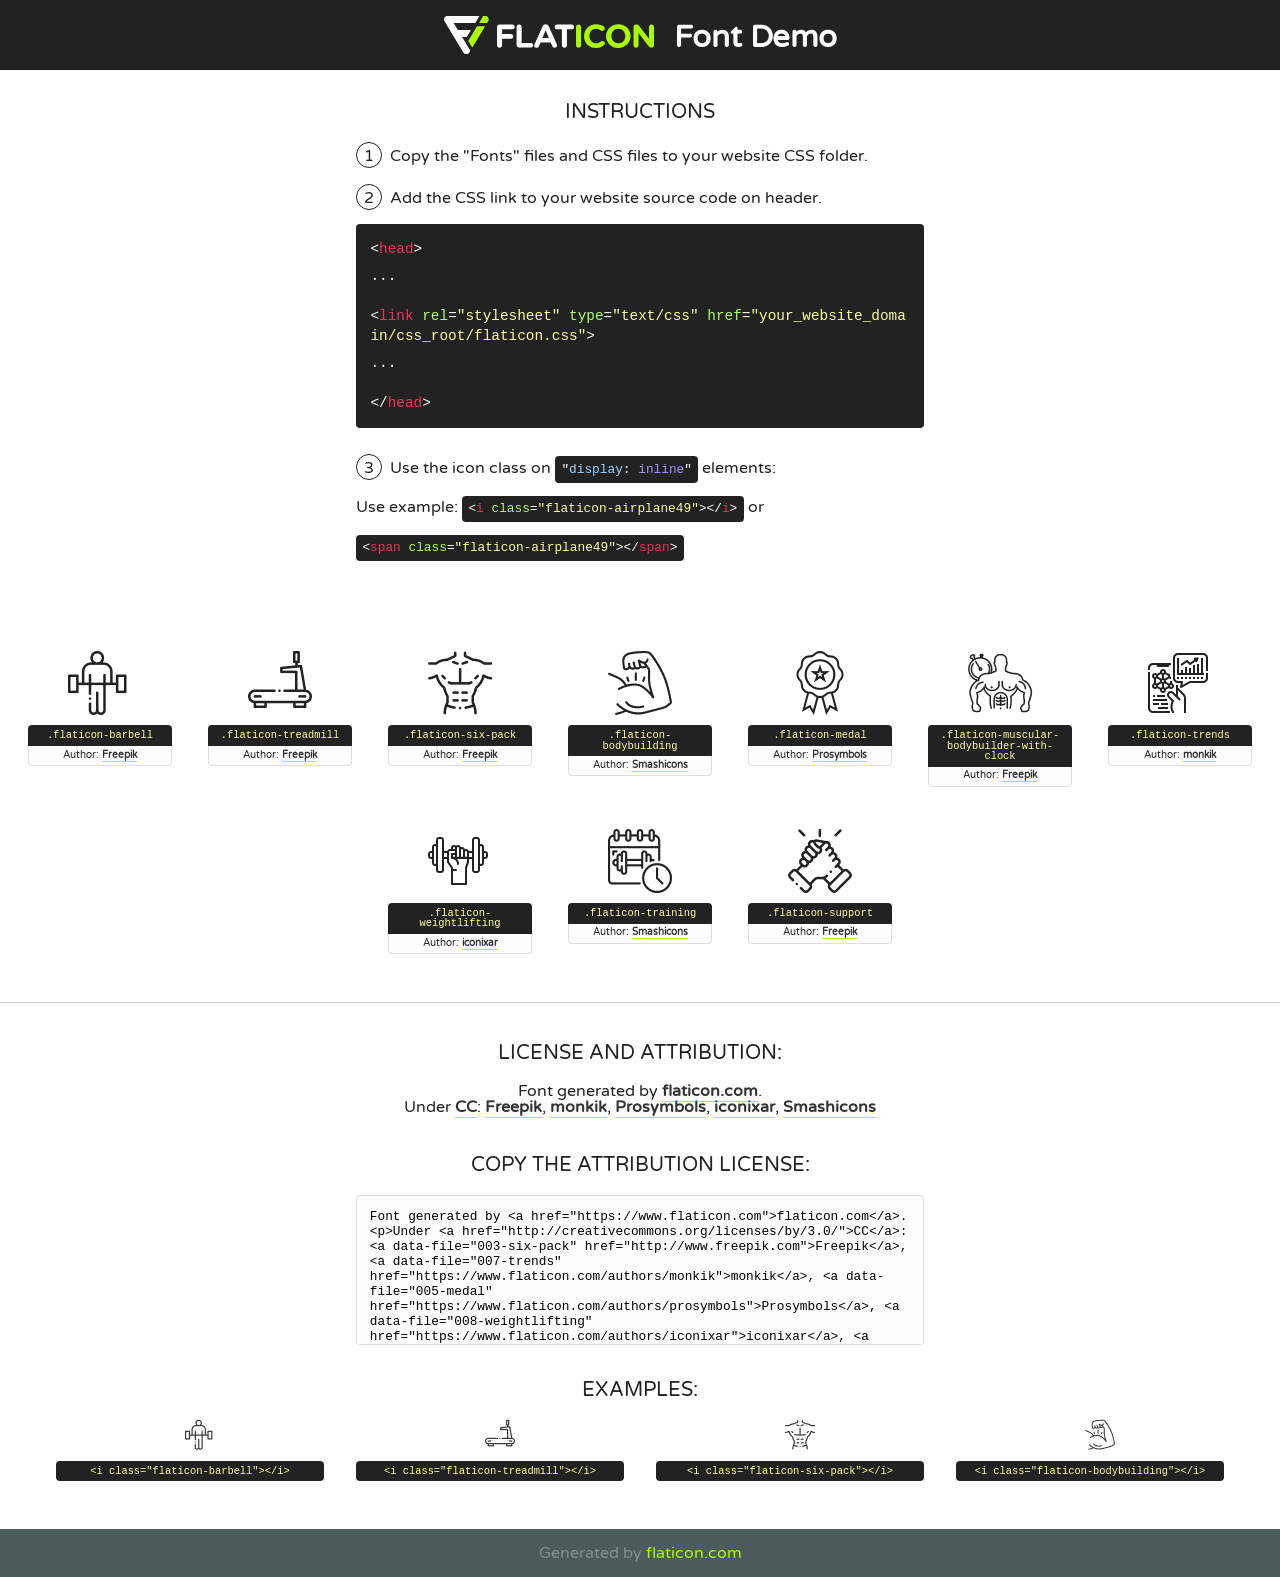
<file: lib/flaticon/font/flaticon.html>
<!DOCTYPE html>
<!--
  Flaticon icon font: Flaticon
  Creation date: 26/10/2020 11:08
-->
<html>
<!DOCTYPE html>
<html>

<head>
    <title>Flaticon WebFont</title>
    <link href="http://fonts.googleapis.com/css?family=Varela+Round" rel="stylesheet" type="text/css" />
    <link rel="stylesheet" type="text/css" href="flaticon.css">
    <meta charset="UTF-8">
    <style>
    html, body, div, span, applet, object, iframe,
    h1, h2, h3, h4, h5, h6, p, blockquote, pre,
    a, abbr, acronym, address, big, cite, code,
    del, dfn, em, img, ins, kbd, q, s, samp,
    small, strike, strong, sub, sup, tt, var,
    b, u, i, center,
    dl, dt, dd, ol, ul, li,
    fieldset, form, label, legend,
    table, caption, tbody, tfoot, thead, tr, th, td,
    article, aside, canvas, details, embed, 
    figure, figcaption, footer, header, hgroup, 
    menu, nav, output, ruby, section, summary,
    time, mark, audio, video {
        margin: 0;
        padding: 0;
        border: 0;
        font-size: 100%;
        font: inherit;
        vertical-align: baseline;
    }
    /* HTML5 display-role reset for older browsers */
    article, aside, details, figcaption, figure, 
    footer, header, hgroup, menu, nav, section {
        display: block;
    }
    body {
        line-height: 1;
    }
    ol, ul {
        list-style: none;
    }
    blockquote, q {
        quotes: none;
    }
    blockquote:before, blockquote:after,
    q:before, q:after {
        content: '';
        content: none;
    }
    table {
        border-collapse: collapse;
        border-spacing: 0;
    }
    body {
        font-family: 'Varela Round', Helvetica, Arial, sans-serif;
        font-size: 16px;
        color: #222;
    }
    a {
        color: #333;
        border-bottom: 1px solid #a9fd00;
        font-weight: bold;
        text-decoration: none;
    }
    * {
        -moz-box-sizing: border-box;
        -webkit-box-sizing: border-box;
        box-sizing: border-box;
        margin: 0;
        padding: 0;
    }
    [class^="flaticon-"]:before, [class*=" flaticon-"]:before, [class^="flaticon-"]:after, [class*=" flaticon-"]:after {
        font-family: Flaticon;
        font-size: 30px;
        font-style: normal;
        margin-left: 20px;
        color: #333;
    }
    .wrapper {
        max-width: 600px;
        margin: auto;
        padding: 0 1em;
    }
    .title {
        font-size: 1.25em;
        text-align: center;
        margin-bottom: 1em;
        text-transform: uppercase;
    }
    header {
        text-align: center;
        background-color: #222;
        color: #fff;
        padding: 1em;
    }
    header .logo {
        width: 210px;
        height: 38px;
        display: inline-block;
        vertical-align: middle;
        margin-right: 1em;
        border: none;
    }
    header strong {
        font-size: 1.95em;
        font-weight: bold;
        vertical-align: middle;
        margin-top: 5px;
        display: inline-block;
    }
    .demo {
        margin: 2em auto;
        line-height: 1.25em;
    }
    .demo ul li {
        margin-bottom: 1em;
    }
    .demo ul li .num {
        color: #222;
        border-radius: 20px;
        display: inline-block;
        width: 26px;
        padding: 3px;
        height: 26px;
        text-align: center;
        margin-right: 0.5em;
        border: 1px solid #222;
    }
    .demo ul li code {
        background-color: #222;
        border-radius: 4px;
        padding: 0.25em 0.5em;
        display: inline-block;
        color: #fff;
        font-family: Consolas,Monaco,Lucida Console,Liberation Mono,DejaVu Sans Mono,Bitstream Vera Sans Mono,Courier New, monospace;
        font-weight: lighter;
        margin-top: 1em;
        font-size: 0.8em;
        word-break: break-all;
    }
    .demo ul li code.big {
        padding: 1em;
        font-size: 0.9em;
    }
    .demo ul li code .red {
        color: #EF3159;
    }
    .demo ul li code .green {
        color: #ACFF65;
    }
    .demo ul li code .yellow {
        color: #FFFF99;
    }
    .demo ul li code .blue {
        color: #99D3FF;
    }
    .demo ul li code .purple {
        color: #A295FF;
    }
    .demo ul li code .dots {
        margin-top: 0.5em;
        display: block;
    }
    #glyphs {
        border-bottom: 1px solid #ccc;
        padding: 2em 0;
        text-align: center;
    }
    .glyph {
        display: inline-block;
        width: 9em;
        margin: 1em;
        text-align: center;
        vertical-align: top;
        background: #FFF;
    }
    .glyph .glyph-icon {
        padding: 10px;
        display: block;
        font-family:"Flaticon";
        font-size: 64px;
        line-height: 1;
    }
    .glyph .glyph-icon:before {
        font-size: 64px;
        color: #222;
        margin-left: 0;
    }
    .class-name {
        font-size: 0.65em;
        background-color: #222;
        color: #fff;
        border-radius: 4px 4px 0 0;
        padding: 0.5em;
        color: #FFFF99;
        font-family: Consolas,Monaco,Lucida Console,Liberation Mono,DejaVu Sans Mono,Bitstream Vera Sans Mono,Courier New, monospace;
    }
    .author-name {
        font-size: 0.6em;
        background-color: #fcfcfd;
        border: 1px solid #DEDEE4;
        border-top: 0;
        border-radius: 0 0 4px 4px;
        padding: 0.5em;
    }
    .class-name:last-child {
        font-size: 10px;
        color:#888;
    }
    .class-name:last-child a {
        font-size: 10px;
        color:#555;
    }
    .class-name:last-child a:hover {
        color:#a9fd00;
    }
    .glyph > input {
        display: block;
        width: 100px;
        margin: 5px auto;
        text-align: center;
        font-size: 12px;
        cursor: text;
    }
    .glyph > input.icon-input {
        font-family:"Flaticon";
        font-size: 16px;
        margin-bottom: 10px;
    }
    .attribution .title {
        margin-top: 2em;
    }
    .attribution textarea {
        background-color: #fcfcfd;
        padding: 1em;
        border: none;
        box-shadow: none;
        border: 1px solid #DEDEE4;
        border-radius: 4px;
        resize: none;
        width: 100%;
        height: 150px;
        font-size: 0.8em;
        font-family: Consolas,Monaco,Lucida Console,Liberation Mono,DejaVu Sans Mono,Bitstream Vera Sans Mono,Courier New, monospace;
        -webkit-appearance: none;
    }
    .iconsuse {
        margin: 2em auto;
        text-align: center;
        max-width: 1200px;
    }
    .iconsuse:after {
        content: '';
        display: table;
        clear: both;
    }
    .iconsuse .image {
        float: left;
        width: 25%;
        padding: 0 1em;
    }
    .iconsuse .image p {
        margin-bottom: 1em;
    }
    .iconsuse .image span {
        display: block;
        font-size: 0.65em;
        background-color: #222;
        color: #fff;
        border-radius: 4px;
        padding: 0.5em;
        color: #FFFF99;
        margin-top: 1em;
        font-family: Consolas,Monaco,Lucida Console,Liberation Mono,DejaVu Sans Mono,Bitstream Vera Sans Mono,Courier New, monospace;
    }
    #footer {
        text-align: center;
        background-color: #4C5B5C;
        color: #7c9192;
        padding: 1em;
    }
    #footer a {
        border: none;
        color: #a9fd00;
        font-weight: normal;
    }
    @media (max-width: 960px) {
        .iconsuse .image {
            width: 50%;
        }
    }
    @media (max-width: 560px) {
        .iconsuse .image {
            width: 100%;
        }
    }
    </style>
</head>

<body class="characters-off">

    <header>
        <a href="https://www.flaticon.com" target="_blank" class="logo">
            <svg version="1.1" xmlns="http://www.w3.org/2000/svg" xmlns:xlink="http://www.w3.org/1999/xlink" xmlns:a="http://ns.adobe.com/AdobeSVGViewerExtensions/3.0/" viewBox="0 0 560.875 102.036" enable-background="new 0 0 560.875 102.036" xml:space="preserve">
                <defs>
                </defs>
                <g>
                    <g class="letters">
                        <path fill="#ffffff" d="M141.596,29.675c0-3.777,2.985-6.767,6.764-6.767h34.438c3.426,0,6.15,2.728,6.15,6.15
                        c0,3.43-2.724,6.149-6.15,6.149h-27.674v13.091h23.719c3.429,0,6.151,2.724,6.151,6.15c0,3.43-2.723,6.149-6.151,6.149h-23.719
                        v17.574c0,3.773-2.986,6.761-6.764,6.761c-3.779,0-6.764-2.989-6.764-6.761V29.675z"></path>
                        <path fill="#ffffff" d="M193.844,29.149c0-3.781,2.985-6.767,6.764-6.767c3.776,0,6.763,2.985,6.763,6.767v42.957h25.039
                        c3.426,0,6.149,2.726,6.149,6.153c0,3.425-2.723,6.15-6.149,6.15h-31.802c-3.779,0-6.764-2.986-6.764-6.768V29.149z"></path>
                        <path fill="#ffffff" d="M241.891,75.71l21.438-48.407c1.492-3.341,4.215-5.357,7.906-5.357h0.792
                        c3.686,0,6.323,2.017,7.815,5.357l21.439,48.407c0.436,0.967,0.701,1.845,0.701,2.723c0,3.602-2.809,6.501-6.414,6.501
                        c-3.161,0-5.269-1.845-6.499-4.655l-4.132-9.661h-27.059l-4.301,10.102c-1.144,2.631-3.426,4.214-6.237,4.214
                        c-3.517,0-6.24-2.81-6.24-6.325C241.1,77.64,241.451,76.677,241.891,75.71z M279.932,58.666l-8.521-20.297l-8.526,20.297H279.932
                        z"></path>
                        <path fill="#ffffff" d="M314.864,35.387H301.86c-3.429,0-6.239-2.813-6.239-6.238c0-3.429,2.811-6.24,6.239-6.24h39.533
                        c3.426,0,6.237,2.811,6.237,6.24c0,3.425-2.811,6.238-6.237,6.238h-13.001v42.785c0,3.773-2.99,6.761-6.764,6.761
                        c-3.779,0-6.764-2.989-6.764-6.761V35.387z"></path>
                        <path fill="#A9FD00" d="M352.615,29.149c0-3.781,2.985-6.767,6.767-6.767c3.774,0,6.761,2.985,6.761,6.767v49.024
                        c0,3.773-2.987,6.761-6.761,6.761c-3.781,0-6.767-2.989-6.767-6.761V29.149z"></path>
                        <path fill="#A9FD00" d="M374.132,53.836v-0.179c0-17.481,13.178-31.801,32.065-31.801c9.22,0,15.459,2.458,20.557,6.238
                        c1.402,1.054,2.637,2.985,2.637,5.357c0,3.692-2.985,6.59-6.681,6.59c-1.845,0-3.071-0.702-4.044-1.319
                        c-3.776-2.813-7.729-4.393-12.562-4.393c-10.364,0-17.831,8.611-17.831,19.154v0.173c0,10.542,7.291,19.329,17.831,19.329
                        c5.715,0,9.492-1.756,13.359-4.834c1.049-0.874,2.458-1.491,4.039-1.491c3.429,0,6.325,2.813,6.325,6.236
                        c0,2.106-1.056,3.78-2.282,4.834c-5.539,4.834-12.036,7.733-21.878,7.733C387.572,85.464,374.132,71.493,374.132,53.836z"></path>
                        <path fill="#A9FD00" d="M433.009,53.836v-0.179c0-17.481,13.79-31.801,32.766-31.801c18.981,0,32.592,14.143,32.592,31.628v0.173
                        c0,17.483-13.785,31.807-32.769,31.807C446.625,85.464,433.009,71.32,433.009,53.836z M484.224,53.836v-0.179
                        c0-10.539-7.725-19.326-18.626-19.326c-10.893,0-18.449,8.611-18.449,19.154v0.173c0,10.542,7.73,19.329,18.626,19.329
                        C476.676,72.986,484.224,64.378,484.224,53.836z"></path>
                        <path fill="#A9FD00" d="M506.233,29.321c0-3.774,2.99-6.763,6.767-6.763h1.401c3.252,0,5.183,1.583,7.029,3.953l26.093,34.265
                        V29.059c0-3.692,2.99-6.677,6.681-6.677c3.683,0,6.671,2.985,6.671,6.677v48.934c0,3.78-2.987,6.765-6.764,6.765h-0.436
                        c-3.257,0-5.188-1.581-7.034-3.953l-27.056-35.492v32.944c0,3.687-2.985,6.676-6.678,6.676c-3.683,0-6.673-2.989-6.673-6.676
                        V29.321z"></path>
                    </g>
                    <g class="insignia">
                        <path fill="#ffffff" d="M48.372,56.137h12.517l11.156-18.537H37.186L25.688,18.539h57.825L94.668,0H9.271
                        C5.925,0,2.842,1.801,1.198,4.716c-1.644,2.907-1.593,6.482,0.134,9.343l50.38,83.501c1.678,2.781,4.689,4.476,7.938,4.476
                        c3.246,0,6.257-1.695,7.935-4.476l2.898-4.804L48.372,56.137z"></path>
                        <g class="i">
                            <path fill="#A9FD00" d="M93.575,18.539h0.031v0.004l21.652,0.004l2.705-4.488c1.727-2.861,1.778-6.436,0.133-9.343
                            C116.454,1.801,113.371,0,110.026,0h-5.294L93.575,18.539z"></path>
                            <polygon fill="#A9FD00" points="88.291,27.356 64.725,66.486 75.519,84.404 109.942,27.356"></polygon>
                        </g>
                    </g>
                </g>
            </svg>
        </a>
        <strong>Font Demo</strong>
    </header>


    <section class="demo wrapper">

        <p class="title">Instructions</p>

        <ul>
            <li>
                <span class="num">1</span>Copy the "Fonts" files and CSS files to your website CSS folder.
            </li>
            <li>
                <span class="num">2</span>Add the CSS link to your website source code on header.
                <code class="big">
                    &lt;<span class="red">head</span>&gt;
                    <br/><span class="dots">...</span>
                    <br/>&lt;<span class="red">link</span> <span class="green">rel</span>=<span class="yellow">"stylesheet"</span> <span class="green">type</span>=<span class="yellow">"text/css"</span> <span class="green">href</span>=<span class="yellow">"your_website_domain/css_root/flaticon.css"</span>&gt;
                    <br/><span class="dots">...</span>
                    <br/>&lt;/<span class="red">head</span>&gt;
                </code>
            </li>

            <li>
                <p>
                    <span class="num">3</span>Use the icon class on <code>"<span class="blue">display</span>:<span class="purple"> inline</span>"</code> elements:
                    <br />
                    Use example: <code>&lt;<span class="red">i</span> <span class="green">class</span>=<span class="yellow">&quot;flaticon-airplane49&quot;</span>&gt;&lt;/<span class="red">i</span>&gt;</code> or <code>&lt;<span class="red">span</span> <span class="green">class</span>=<span class="yellow">&quot;flaticon-airplane49&quot;</span>&gt;&lt;/<span class="red">span</span>&gt;</code>
            </li>
        </ul>

    </section>




   <section id="glyphs">          
    
      
        <div class="glyph"><div class="glyph-icon flaticon-barbell"></div>
            <div class="class-name">.flaticon-barbell</div>
            <div class="author-name">Author: <a data-file="001-barbell" href="http://www.freepik.com">Freepik</a> </div> 
        </div>        
        
        <div class="glyph"><div class="glyph-icon flaticon-treadmill"></div>
            <div class="class-name">.flaticon-treadmill</div>
            <div class="author-name">Author: <a data-file="002-treadmill" href="http://www.freepik.com">Freepik</a> </div> 
        </div>        
        
        <div class="glyph"><div class="glyph-icon flaticon-six-pack"></div>
            <div class="class-name">.flaticon-six-pack</div>
            <div class="author-name">Author: <a data-file="003-six-pack" href="http://www.freepik.com">Freepik</a> </div> 
        </div>        
        
        <div class="glyph"><div class="glyph-icon flaticon-bodybuilding"></div>
            <div class="class-name">.flaticon-bodybuilding</div>
            <div class="author-name">Author: <a data-file="004-bodybuilding" href="https://www.flaticon.com/authors/smashicons">Smashicons</a> </div> 
        </div>        
        
        <div class="glyph"><div class="glyph-icon flaticon-medal"></div>
            <div class="class-name">.flaticon-medal</div>
            <div class="author-name">Author: <a data-file="005-medal" href="https://www.flaticon.com/authors/prosymbols">Prosymbols</a> </div> 
        </div>        
        
        <div class="glyph"><div class="glyph-icon flaticon-muscular-bodybuilder-with-clock"></div>
            <div class="class-name">.flaticon-muscular-bodybuilder-with-clock</div>
            <div class="author-name">Author: <a data-file="006-muscular-bodybuilder-with-clock" href="http://www.freepik.com">Freepik</a> </div> 
        </div>        
        
        <div class="glyph"><div class="glyph-icon flaticon-trends"></div>
            <div class="class-name">.flaticon-trends</div>
            <div class="author-name">Author: <a data-file="007-trends" href="https://www.flaticon.com/authors/monkik">monkik</a> </div> 
        </div>        
        
        <div class="glyph"><div class="glyph-icon flaticon-weightlifting"></div>
            <div class="class-name">.flaticon-weightlifting</div>
            <div class="author-name">Author: <a data-file="008-weightlifting" href="https://www.flaticon.com/authors/iconixar">iconixar</a> </div> 
        </div>        
        
        <div class="glyph"><div class="glyph-icon flaticon-training"></div>
            <div class="class-name">.flaticon-training</div>
            <div class="author-name">Author: <a data-file="009-training" href="https://www.flaticon.com/authors/smashicons">Smashicons</a> </div> 
        </div>        
        
        <div class="glyph"><div class="glyph-icon flaticon-support"></div>
            <div class="class-name">.flaticon-support</div>
            <div class="author-name">Author: <a data-file="010-support" href="http://www.freepik.com">Freepik</a> </div> 
        </div>        
        

    </section>



    <section class="attribution wrapper"   style="text-align:center;">

      <div class="title">License and attribution:</div><div class="attrDiv">Font generated by <a href="https://www.flaticon.com">flaticon.com</a>. <div><p>Under <a href="http://creativecommons.org/licenses/by/3.0/">CC</a>: <a data-file="003-six-pack" href="http://www.freepik.com">Freepik</a>, <a data-file="007-trends" href="https://www.flaticon.com/authors/monkik">monkik</a>, <a data-file="005-medal" href="https://www.flaticon.com/authors/prosymbols">Prosymbols</a>, <a data-file="008-weightlifting" href="https://www.flaticon.com/authors/iconixar">iconixar</a>, <a data-file="004-bodybuilding" href="https://www.flaticon.com/authors/smashicons">Smashicons</a></p>  </div>
      </div>
      <div class="title">Copy the Attribution License:</div>

    <textarea onclick="this.focus();this.select();">Font generated by &lt;a href=&quot;https://www.flaticon.com&quot;&gt;flaticon.com&lt;/a&gt;. <p>Under <a href="http://creativecommons.org/licenses/by/3.0/">CC</a>: <a data-file="003-six-pack" href="http://www.freepik.com">Freepik</a>, <a data-file="007-trends" href="https://www.flaticon.com/authors/monkik">monkik</a>, <a data-file="005-medal" href="https://www.flaticon.com/authors/prosymbols">Prosymbols</a>, <a data-file="008-weightlifting" href="https://www.flaticon.com/authors/iconixar">iconixar</a>, <a data-file="004-bodybuilding" href="https://www.flaticon.com/authors/smashicons">Smashicons</a></p>  
     </textarea>

    </section>

    <section class="iconsuse">

          <div class="title">Examples:</div>            
             
            <div class="image">
                <p>
                    <i class="glyph-icon flaticon-barbell"></i> 
                    <span>&lt;i class=&quot;flaticon-barbell&quot;&gt;&lt;/i&gt;</span>
                </p>
            </div>
            
            <div class="image">
                <p>
                    <i class="glyph-icon flaticon-treadmill"></i> 
                    <span>&lt;i class=&quot;flaticon-treadmill&quot;&gt;&lt;/i&gt;</span>
                </p>
            </div>
            
            <div class="image">
                <p>
                    <i class="glyph-icon flaticon-six-pack"></i> 
                    <span>&lt;i class=&quot;flaticon-six-pack&quot;&gt;&lt;/i&gt;</span>
                </p>
            </div>
            
            <div class="image">
                <p>
                    <i class="glyph-icon flaticon-bodybuilding"></i> 
                    <span>&lt;i class=&quot;flaticon-bodybuilding&quot;&gt;&lt;/i&gt;</span>
                </p>
            </div>
                       
        </div>
                            
    </section>

<div id="footer">
    <div>Generated by <a href="https://www.flaticon.com">flaticon.com</a>
    </div>
</div>



</body>
</html>
</file>
<file: lib/flaticon/font/flaticon.css>
/*
  	Flaticon icon font: Flaticon
  	Creation date: 26/10/2020 11:08
  	*/

@font-face {
  font-family: "Flaticon";
  src: url("./Flaticon.eot");
  src: url("./Flaticon.eot?#iefix") format("embedded-opentype"),
       url("./Flaticon.woff2") format("woff2"),
       url("./Flaticon.woff") format("woff"),
       url("./Flaticon.ttf") format("truetype"),
       url("./Flaticon.svg#Flaticon") format("svg");
  font-weight: normal;
  font-style: normal;
}

@media screen and (-webkit-min-device-pixel-ratio:0) {
  @font-face {
    font-family: "Flaticon";
    src: url("./Flaticon.svg#Flaticon") format("svg");
  }
}

[class^="flaticon-"]:before, [class*=" flaticon-"]:before,
[class^="flaticon-"]:after, [class*=" flaticon-"]:after {   
  font-family: Flaticon;
        font-size: 20px;
font-style: normal;
margin-left: 20px;
}

.flaticon-barbell:before { content: "\f100"; }
.flaticon-treadmill:before { content: "\f101"; }
.flaticon-six-pack:before { content: "\f102"; }
.flaticon-bodybuilding:before { content: "\f103"; }
.flaticon-medal:before { content: "\f104"; }
.flaticon-muscular-bodybuilder-with-clock:before { content: "\f105"; }
.flaticon-trends:before { content: "\f106"; }
.flaticon-weightlifting:before { content: "\f107"; }
.flaticon-training:before { content: "\f108"; }
.flaticon-support:before { content: "\f109"; }
</file>
<file: css/style.css>
/* ==========================================================================
   Veda Fitness India - Upgraded Premium Stylesheet
   ========================================================================== */

@import url('https://fonts.googleapis.com/css2?family=Inter:wght@300;400;500;600;700&family=Outfit:wght@400;500;600;700;800;900&display=swap');

:root {
    --primary: #F59E0B;          /* Saffron Gold */
    --primary-rgb: 245, 158, 11;
    --primary-hover: #D97706;    /* Dark Saffron */
    --secondary: #94A3B8;        /* Muted Slate Gray */
    --light: #F8FAFC;            /* Clean light text */
    --dark: #0A0F1D;             /* Deep luxury midnight black */
    --dark-surface: #141B2D;     /* Premium slate card background */
    --border-color: rgba(255, 255, 255, 0.08);
}

body {
    font-family: 'Inter', sans-serif;
    background-color: var(--dark);
    color: var(--light);
}

/* Typography Overrides */
h1, h2, h3, h4, h5, h6,
.font-weight-bold, .font-weight-semi-bold, .font-weight-medium {
    font-family: 'Outfit', sans-serif !important;
}

h1, h2, .font-weight-bold {
    font-weight: 700 !important;
}

h3, h4, .font-weight-semi-bold {
    font-weight: 600 !important;
}

h5, h6, .font-weight-medium {
    font-weight: 500 !important;
}

/* Base Components & Buttons */
.btn {
    font-family: 'Outfit', sans-serif;
    text-transform: uppercase;
    font-weight: 600;
    letter-spacing: 0.5px;
    border-radius: 6px;
    transition: all 0.3s cubic-bezier(0.16, 1, 0.3, 1);
}

.btn-primary {
    background-color: var(--primary);
    border-color: var(--primary);
    color: var(--dark);
}

.btn-primary:hover, .btn-primary:focus {
    background-color: var(--primary-hover);
    border-color: var(--primary-hover);
    color: #FFFFFF;
    box-shadow: 0 0 15px rgba(245, 158, 11, 0.4);
    transform: translateY(-2px);
}

.btn-light {
    background-color: transparent;
    border: 2px solid var(--light);
    color: var(--light);
}

.btn-light:hover {
    background-color: var(--light);
    color: var(--dark);
    transform: translateY(-2px);
}

.btn-square {
    width: 40px;
    height: 40px;
    display: inline-flex;
    align-items: center;
    justify-content: center;
}

.btn-sm-square {
    width: 32px;
    height: 32px;
}

.btn-lg-square {
    width: 50px;
    height: 50px;
}

/* Flaticon fixes */
[class^="flaticon-"]:before,
[class*=" flaticon-"]:before,
[class^="flaticon-"]:after,
[class*=" flaticon-"]:after {
    font-size: inherit;
    margin-left: 0;
}

/* Back to Top */
.back-to-top {
    position: fixed;
    display: none;
    right: 30px;
    bottom: 30px;
    border-radius: 50px;
    z-index: 99;
    box-shadow: 0 4px 20px rgba(0, 0, 0, 0.4);
}

/* Header & Floating Glassmorphism Navbar */
.navbar-dark {
    background: rgba(10, 15, 29, 0.85) !important;
    backdrop-filter: blur(10px);
    -webkit-backdrop-filter: blur(10px);
    border-bottom: 1px solid var(--border-color);
}

.navbar-dark .navbar-nav .nav-link {
    font-family: 'Outfit', sans-serif;
    margin-right: 15px;
    padding: 30px 10px;
    color: var(--secondary);
    font-size: 16px;
    font-weight: 500;
    text-transform: uppercase;
    outline: none;
    transition: all 0.3s ease;
}

.navbar-brand h1 {
    font-weight: 800 !important;
    letter-spacing: -0.5px;
}

.navbar-dark .navbar-nav .nav-link:hover,
.navbar-dark .navbar-nav .nav-link.active {
    color: var(--primary);
}

@media (max-width: 991.98px) {
    .navbar-dark .navbar-nav .nav-link {
        margin-right: 0;
        padding: 12px 0;
    }
}

/* Carousel Section */
.carousel-item {
    height: 75vh;
    min-height: 450px;
    background-color: var(--dark);
    overflow: hidden;
}

.carousel-item img {
    height: 100%;
    object-fit: cover;
}

.carousel-caption {
    top: 0;
    left: 0;
    right: 0;
    bottom: 0;
    background: linear-gradient(180deg, rgba(10, 15, 29, 0.4) 0%, rgba(10, 15, 29, 0.85) 100%);
    z-index: 1;
}

@media (max-width: 576px) {
    .carousel-item {
        height: 60vh;
        min-height: 380px;
    }
    .carousel-caption h4 {
        font-size: 16px;
        font-weight: 500 !important;
    }
    .carousel-caption h1 {
        font-size: 28px;
        font-weight: 600 !important;
    }
}

.carousel-control-prev,
.carousel-control-next {
    width: 8%;
}

.carousel-control-prev-icon,
.carousel-control-next-icon {
    width: 2.5rem;
    height: 2.5rem;
    background-color: rgba(20, 27, 45, 0.6);
    border-radius: 50%;
    padding: 10px;
    transition: all 0.3s ease;
}

.carousel-control-prev-icon:hover,
.carousel-control-next-icon:hover {
    background-color: var(--primary);
}

.bg-hero {
    background: linear-gradient(rgba(10, 15, 29, 0.85), rgba(10, 15, 29, 0.85)), url(../img/carousel-1.jpg) top center no-repeat;
    background-size: cover;
}

/* Custom Program Section */
.programe::after {
    position: absolute;
    content: "";
    width: 100%;
    height: calc(100% - 45px);
    top: 135px;
    left: 0;
    background: var(--dark-surface);
    z-index: -1;
    border-top: 1px solid var(--border-color);
    border-bottom: 1px solid var(--border-color);
}

.bg-light-custom {
    background-color: var(--dark-surface);
    border: 1px solid var(--border-color);
    box-shadow: 0 4px 20px rgba(0, 0, 0, 0.25);
    transition: all 0.4s cubic-bezier(0.16, 1, 0.3, 1);
}

.bg-light-custom:hover {
    transform: translateY(-8px);
    border-color: var(--primary);
    box-shadow: 0 8px 30px rgba(245, 158, 11, 0.15);
}

/* Class Timetable */
.nav-pills .nav-link.active {
    background-color: var(--primary) !important;
    color: var(--dark) !important;
    font-weight: 600;
}

.bg-dark-custom {
    background-color: var(--dark-surface) !important;
    border: 1px solid var(--border-color);
    transition: all 0.3s ease;
}

.bg-dark-custom:hover {
    border-color: rgba(245, 158, 11, 0.5);
    box-shadow: 0 0 15px rgba(245, 158, 11, 0.1);
}

/* Team Component */
.team-item img {
    transition: all 0.6s cubic-bezier(0.16, 1, 0.3, 1);
}

.team-item:hover img {
    transform: scale(1.08);
}

.team-item .team-overlay {
    position: absolute;
    top: 50%;
    right: 50%;
    bottom: 50%;
    left: 50%;
    display: flex;
    align-items: center;
    justify-content: center;
    background: rgba(10, 15, 29, 0.9);
    transition: all 0.4s ease;
    opacity: 0;
}

.team-item:hover .team-overlay {
    top: 0;
    right: 0;
    bottom: 0;
    left: 0;
    opacity: 1;
}

/* Testimonials Owl Carousel */
.testimonial-carousel .owl-nav {
    margin-top: 30px;
    display: flex;
    justify-content: start;
}

.testimonial-carousel .owl-nav .owl-prev,
.testimonial-carousel .owl-nav .owl-next {
    position: relative;
    margin: 0 5px;
    width: 45px;
    height: 45px;
    display: flex;
    align-items: center;
    justify-content: center;
    color: var(--dark);
    background: var(--primary);
    font-size: 20px;
    border-radius: 50%;
    transition: all 0.3s ease;
}

.testimonial-carousel .owl-nav .owl-prev:hover,
.testimonial-carousel .owl-nav .owl-next:hover {
    background: var(--primary-hover);
    color: #FFFFFF;
}

.testimonial-carousel .owl-item img {
    width: 90px;
    height: 90px;
    border: 3px solid var(--primary);
}

/* Blog Component */
.blog-item img {
    transition: all 0.6s cubic-bezier(0.16, 1, 0.3, 1);
}

.blog-item:hover img {
    transform: scale(1.08);
}

.blog-item {
    background-color: var(--dark-surface);
    border: 1px solid var(--border-color);
    box-shadow: 0 4px 20px rgba(0, 0, 0, 0.2);
    overflow: hidden;
    border-radius: 8px;
}

/* Footer Section Credits */
.credit {
    background: transparent;
}

.footer-border-top {
    border-top: 1px solid var(--border-color);
}

/* Forms styling */
.form-control, .form-select {
    background-color: rgba(255, 255, 255, 0.05);
    border: 1px solid var(--border-color);
    color: var(--light) !important;
    border-radius: 6px;
    padding: 12px;
    transition: all 0.3s ease;
}

.form-control:focus, .form-select:focus {
    background-color: rgba(255, 255, 255, 0.08);
    border-color: var(--primary);
    box-shadow: 0 0 10px rgba(245, 158, 11, 0.15);
}

.form-control::placeholder {
    color: rgba(255, 255, 255, 0.35);
}

/* Custom Scrollbar */
::-webkit-scrollbar {
    width: 8px;
}
::-webkit-scrollbar-track {
    background: var(--dark);
}
::-webkit-scrollbar-thumb {
    background: var(--dark-surface);
    border-radius: 4px;
}
::-webkit-scrollbar-thumb:hover {
    background: var(--primary);
}
</file>
